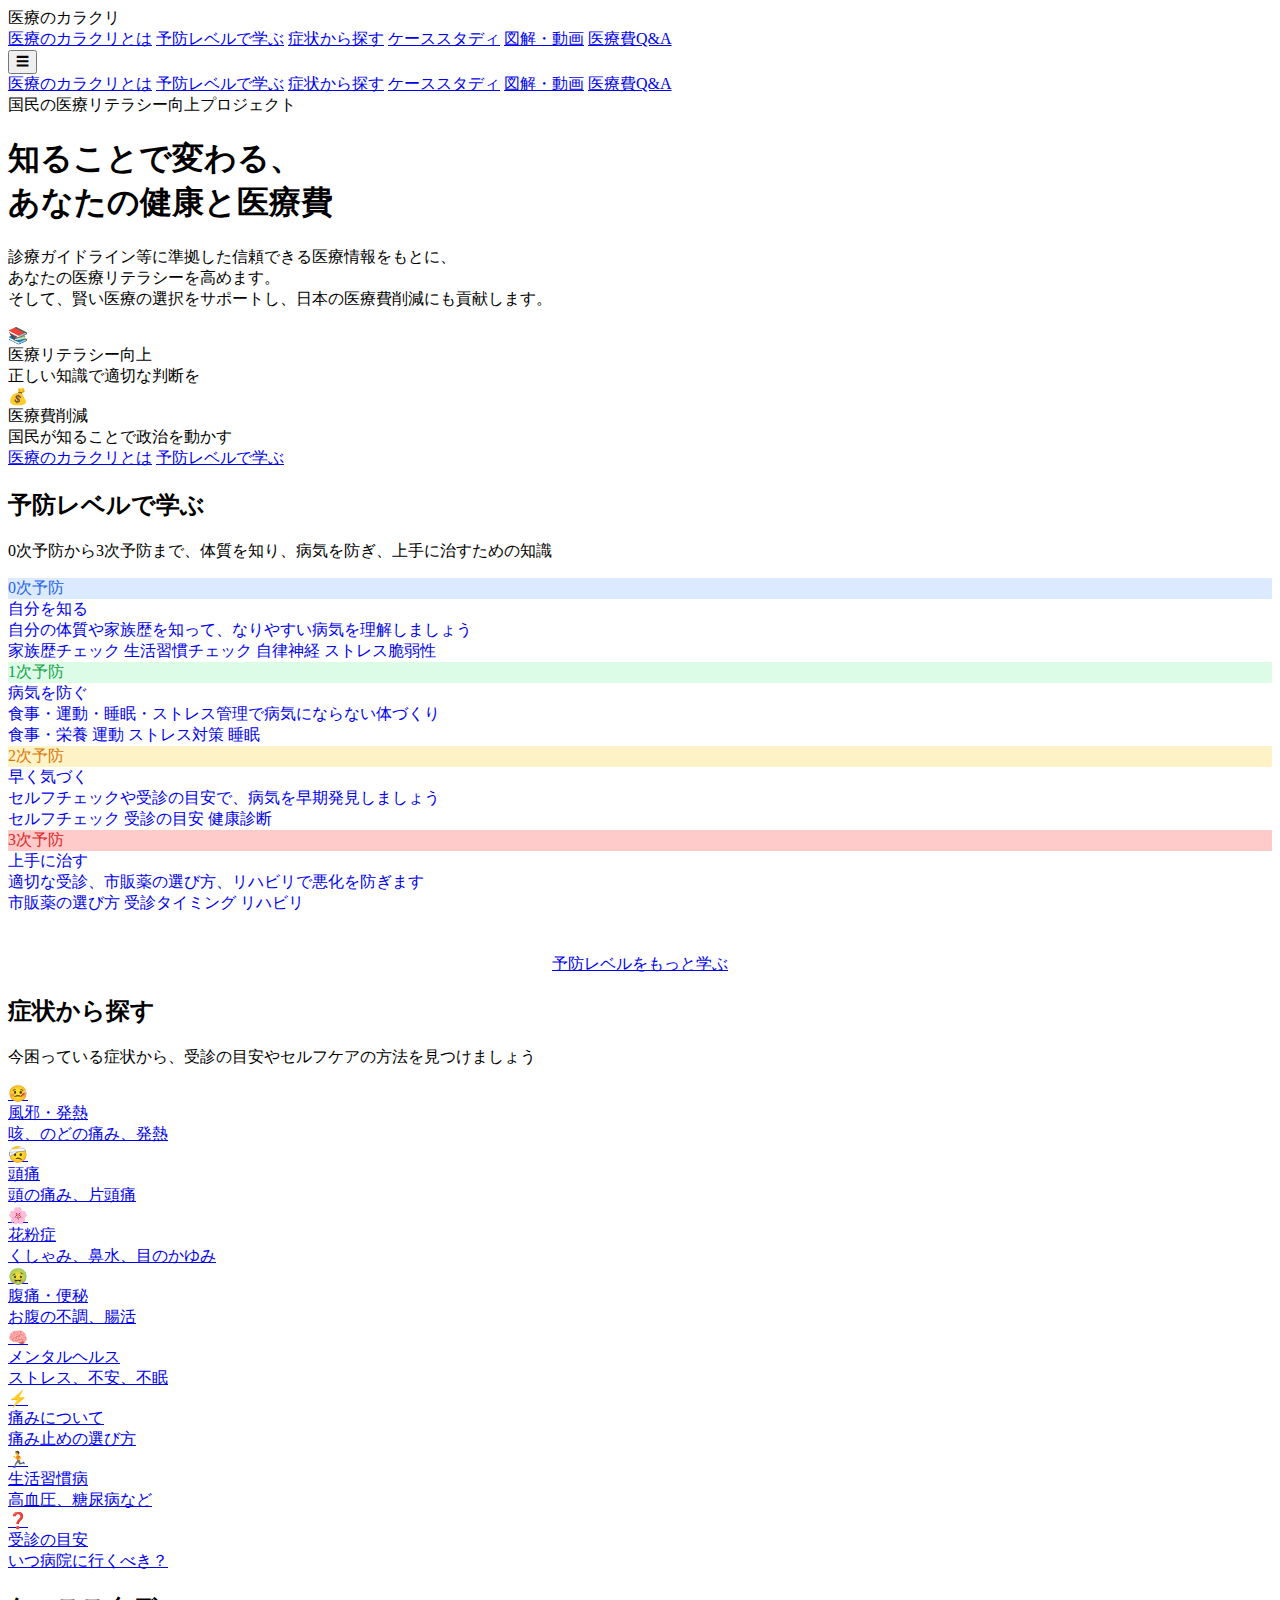
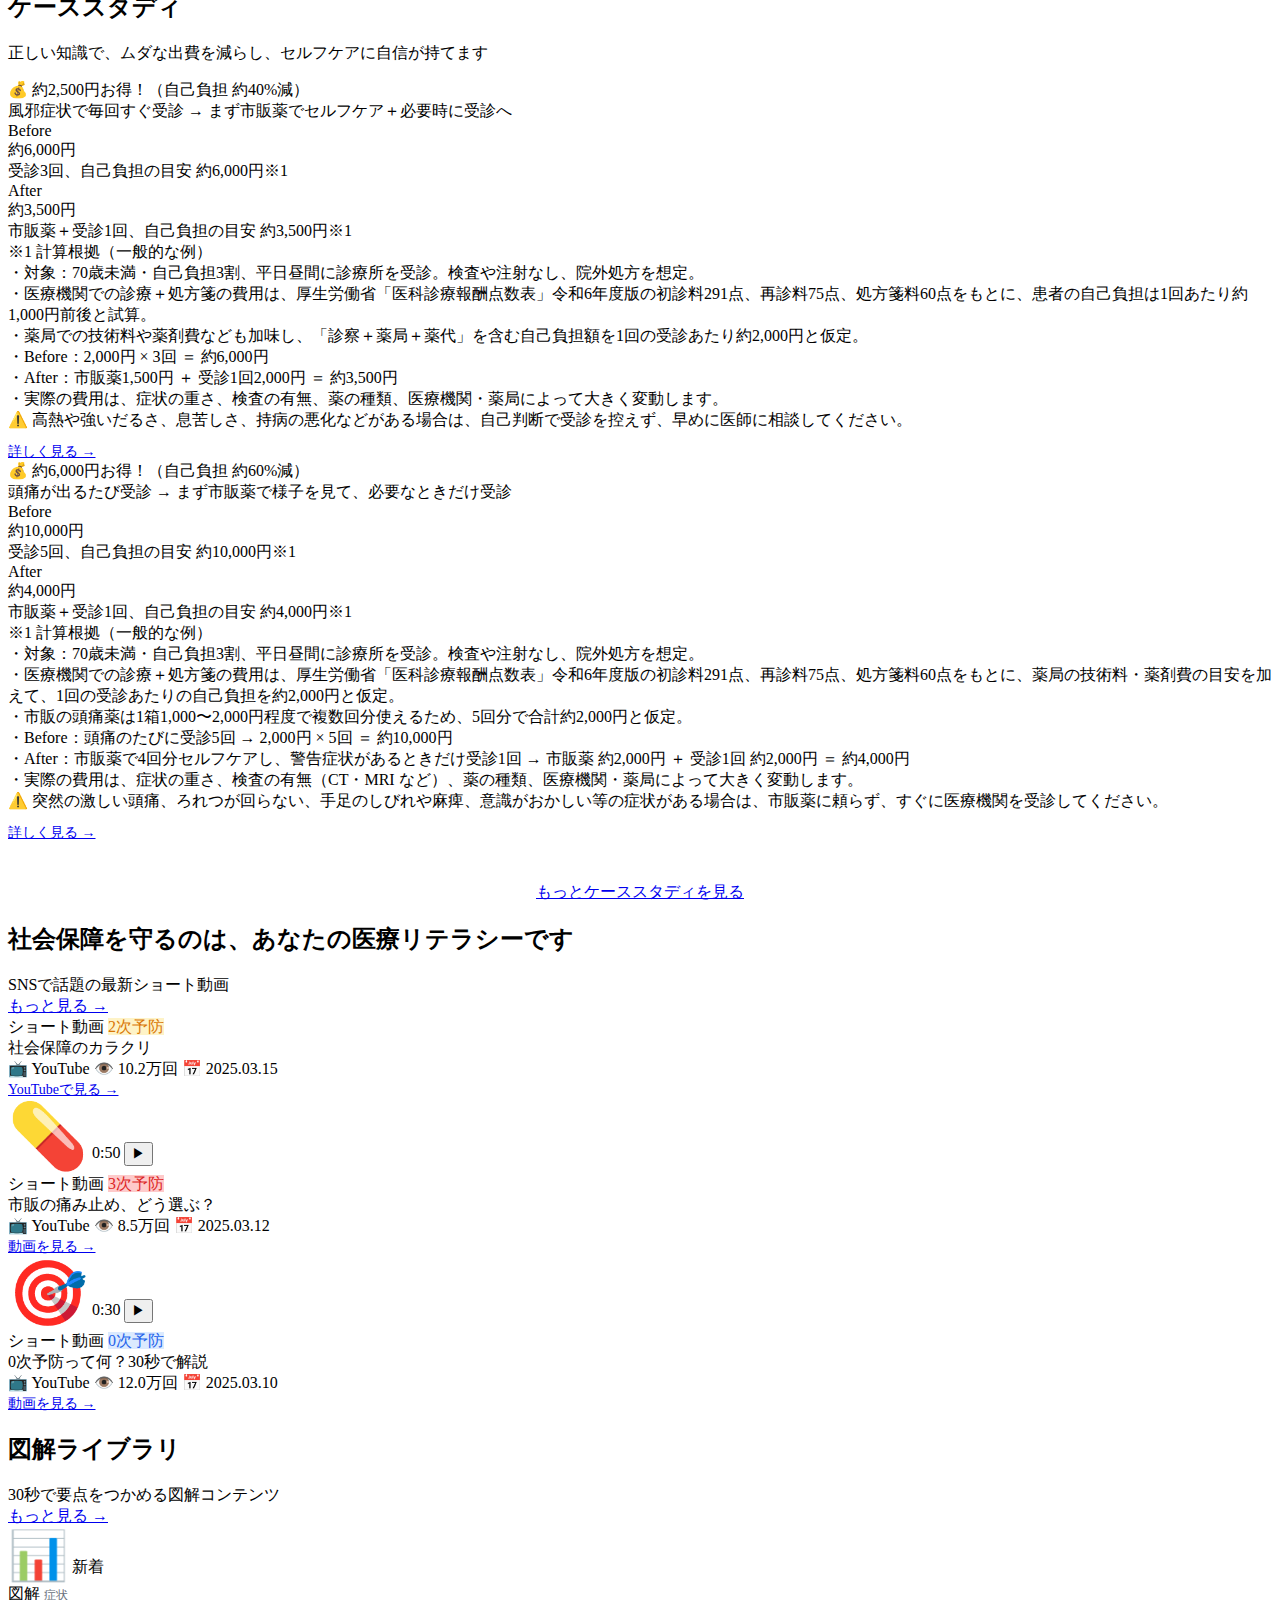
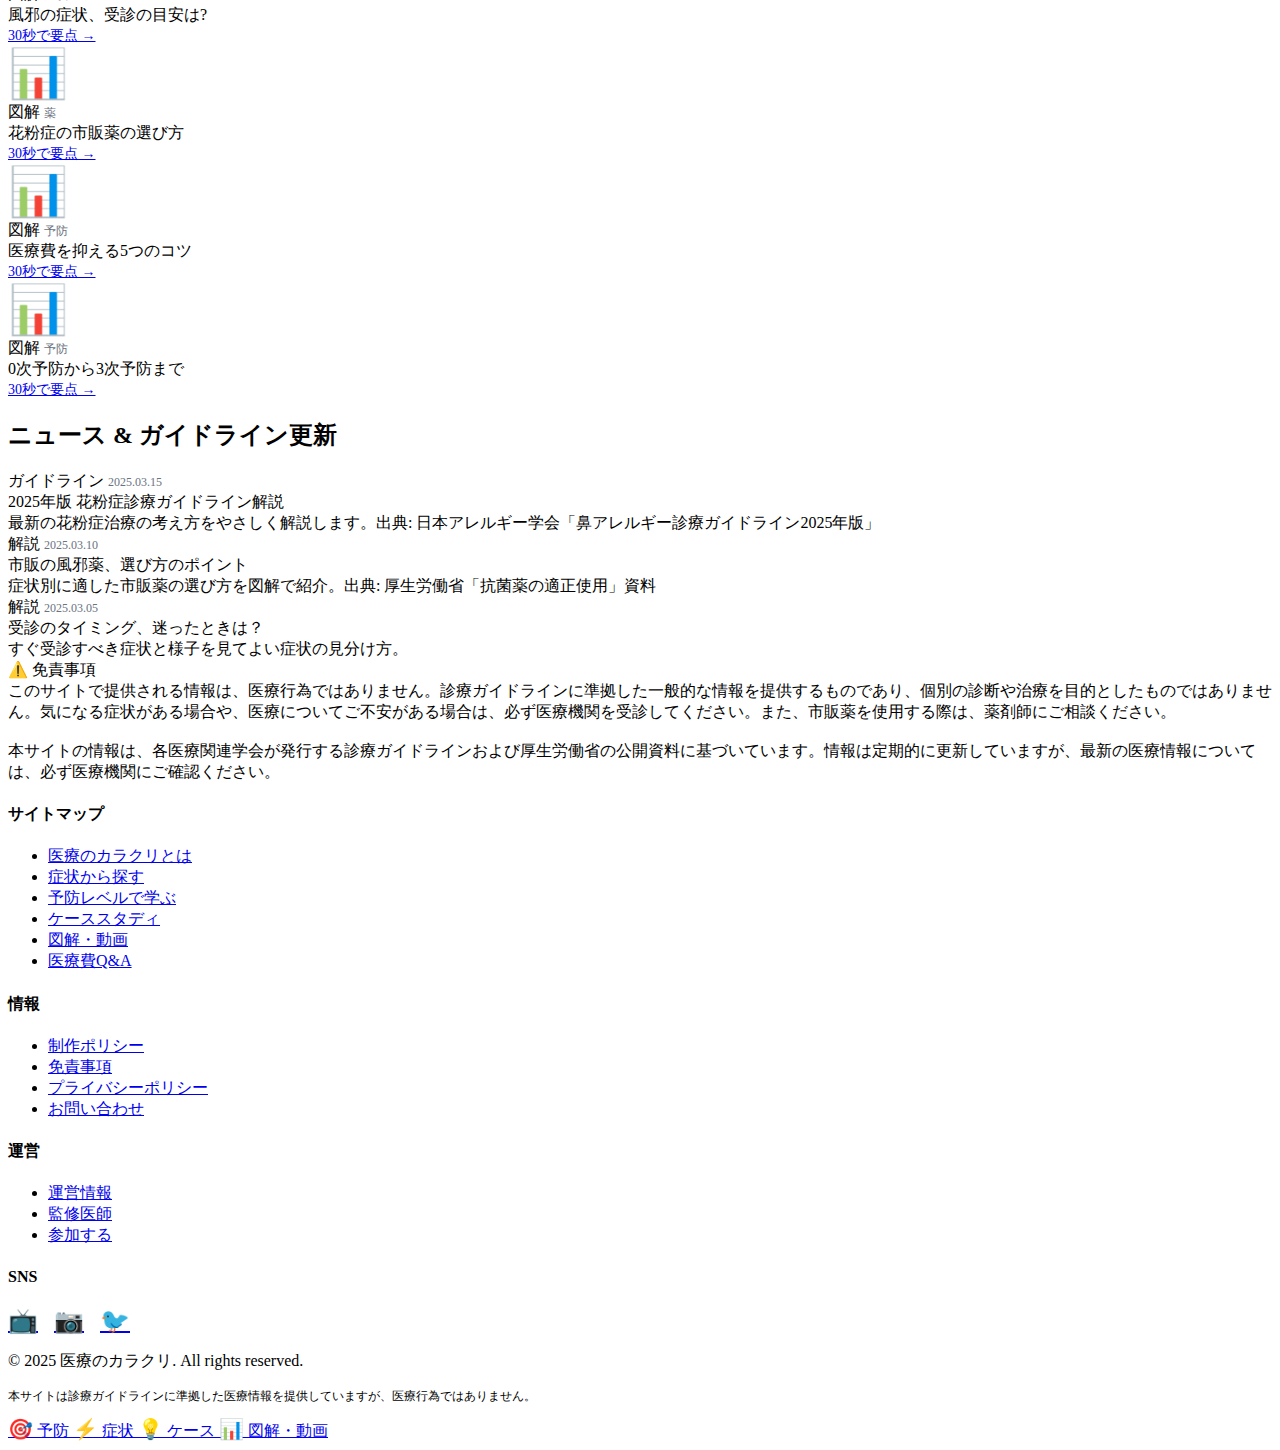
<file: index.html>
<!DOCTYPE html>
<html lang="ja">
<head>
    <meta charset="UTF-8">
    <meta name="viewport" content="width=device-width, initial-scale=1.0">
    <base href="https://medical-banksy.miakiss.com/">
    <title>医療のカラクリ：国民の医療リテラシー向上と医療費削減を目指して</title>
    <meta name="description" content="診療ガイドライン準拠の信頼できる医療情報で、あなたの医療リテラシーを高め、適切な受診判断と医療費削減をサポートします。0次予防から3次予防まで、セルフケアを中心とした健康管理を学びましょう。">
    <link rel="stylesheet" href="css/style.css">
</head>
<body>
    <!-- Header -->
    <header>
        <div class="header-container">
            <div class="logo"><a href="/" style="text-decoration: none; color: inherit;">医療のカラクリ</a></div>
            
            <nav id="desktopNav">
                <a href="/about.html">医療のカラクリとは</a>
                <a href="/prevention/">予防レベルで学ぶ</a>
                <a href="/symptoms/">症状から探す</a>
                <a href="/cases/">ケーススタディ</a>
                <a href="/library/">図解・動画</a>
                <a href="/faq.html">医療費Q&A</a>
            </nav>

            <button class="mobile-menu-btn" onclick="toggleMobileMenu()">☰</button>
        </div>

        <div class="mobile-menu" id="mobileMenu">
            <a href="/about.html">医療のカラクリとは</a>
            <a href="/prevention/">予防レベルで学ぶ</a>
            <a href="/symptoms/">症状から探す</a>
            <a href="/cases/">ケーススタディ</a>
            <a href="/library/">図解・動画</a>
            <a href="/faq.html">医療費Q&A</a>
        </div>
    </header>

    <!-- Hero -->
    <section class="hero">
        <div class="hero-container">
            <div class="hero-badge">国民の医療リテラシー向上プロジェクト</div>
            <h1>知ることで変わる、<br>あなたの健康と医療費</h1>
            <p class="hero-subtitle">診療ガイドライン等に準拠した信頼できる医療情報をもとに、<br>あなたの医療リテラシーを高めます。<br>そして、賢い医療の選択をサポートし、日本の医療費削減にも貢献します。</p>
            
            <div class="hero-pillars">
                <div class="pillar-card">
                    <div class="pillar-icon">📚</div>
                    <div class="pillar-title">医療リテラシー向上</div>
                    <div class="pillar-desc">正しい知識で適切な判断を</div>
                </div>
                <div class="pillar-card">
                    <div class="pillar-icon">💰</div>
                    <div class="pillar-title">医療費削減</div>
                    <div class="pillar-desc">国民が知ることで政治を動かす</div>
                </div>
            </div>

            <div class="hero-buttons">
                <a href="/about.html" class="btn-primary">医療のカラクリとは</a>
                <a href="/prevention/" class="btn-secondary">予防レベルで学ぶ</a>
            </div>
        </div>
    </section>

    <!-- Prevention Levels -->
    <section style="background: white;">
        <div class="container">
            <h2>予防レベルで学ぶ</h2>
            <p class="section-subtitle">0次予防から3次予防まで、体質を知り、病気を防ぎ、上手に治すための知識</p>
            
            <div class="prevention-grid">
                <a href="/prevention/level-0.html" class="prevention-card" style="text-decoration: none;">
                    <div class="prevention-level" style="background: #dbeafe; color: #2563eb;">0次予防</div>
                    <div class="prevention-title">自分を知る</div>
                    <div class="prevention-desc">自分の体質や家族歴を知って、なりやすい病気を理解しましょう</div>
                    <div class="prevention-topics">
                        <span class="topic-tag">家族歴チェック</span>
                        <span class="topic-tag">生活習慣チェック</span>
                        <span class="topic-tag">自律神経</span>
                        <span class="topic-tag">ストレス脆弱性</span>
                    </div>
                </a>

                <a href="/prevention/level-1.html" class="prevention-card" style="text-decoration: none;">
                    <div class="prevention-level" style="background: #dcfce7; color: #16a34a;">1次予防</div>
                    <div class="prevention-title">病気を防ぐ</div>
                    <div class="prevention-desc">食事・運動・睡眠・ストレス管理で病気にならない体づくり</div>
                    <div class="prevention-topics">
                        <span class="topic-tag">食事・栄養</span>
                        <span class="topic-tag">運動</span>
                        <span class="topic-tag">ストレス対策</span>
                        <span class="topic-tag">睡眠</span>
                    </div>
                </a>

                <a href="/prevention/level-2.html" class="prevention-card" style="text-decoration: none;">
                    <div class="prevention-level" style="background: #fef3c7; color: #d97706;">2次予防</div>
                    <div class="prevention-title">早く気づく</div>
                    <div class="prevention-desc">セルフチェックや受診の目安で、病気を早期発見しましょう</div>
                    <div class="prevention-topics">
                        <span class="topic-tag">セルフチェック</span>
                        <span class="topic-tag">受診の目安</span>
                        <span class="topic-tag">健康診断</span>
                    </div>
                </a>

                <a href="/prevention/level-3.html" class="prevention-card" style="text-decoration: none;">
                    <div class="prevention-level" style="background: #fecaca; color: #dc2626;">3次予防</div>
                    <div class="prevention-title">上手に治す</div>
                    <div class="prevention-desc">適切な受診、市販薬の選び方、リハビリで悪化を防ぎます</div>
                    <div class="prevention-topics">
                        <span class="topic-tag">市販薬の選び方</span>
                        <span class="topic-tag">受診タイミング</span>
                        <span class="topic-tag">リハビリ</span>
                    </div>
                </a>
            </div>

            <div style="text-align: center; margin-top: 40px;">
                <a href="/prevention/" class="btn-primary">予防レベルをもっと学ぶ</a>
            </div>
        </div>
    </section>

    <!-- Symptom Navigation -->
    <section>
        <div class="container">
            <h2>症状から探す</h2>
            <p class="section-subtitle">今困っている症状から、受診の目安やセルフケアの方法を見つけましょう</p>
            
            <div class="symptom-nav">
                <a href="/symptoms/cold.html" class="symptom-button">
                    <div class="symptom-button-icon">🤒</div>
                    <div class="symptom-button-title">風邪・発熱</div>
                    <div class="symptom-button-desc">咳、のどの痛み、発熱</div>
                </a>

                <a href="/symptoms/headache.html" class="symptom-button">
                    <div class="symptom-button-icon">🤕</div>
                    <div class="symptom-button-title">頭痛</div>
                    <div class="symptom-button-desc">頭の痛み、片頭痛</div>
                </a>

                <a href="/symptoms/allergy.html" class="symptom-button">
                    <div class="symptom-button-icon">🌸</div>
                    <div class="symptom-button-title">花粉症</div>
                    <div class="symptom-button-desc">くしゃみ、鼻水、目のかゆみ</div>
                </a>

                <a href="/symptoms/stomach.html" class="symptom-button">
                    <div class="symptom-button-icon">🤢</div>
                    <div class="symptom-button-title">腹痛・便秘</div>
                    <div class="symptom-button-desc">お腹の不調、腸活</div>
                </a>

                <a href="/symptoms/mental.html" class="symptom-button">
                    <div class="symptom-button-icon">🧠</div>
                    <div class="symptom-button-title">メンタルヘルス</div>
                    <div class="symptom-button-desc">ストレス、不安、不眠</div>
                </a>

                <a href="/symptoms/pain.html" class="symptom-button">
                    <div class="symptom-button-icon">⚡</div>
                    <div class="symptom-button-title">痛みについて</div>
                    <div class="symptom-button-desc">痛み止めの選び方</div>
                </a>

                <a href="/symptoms/lifestyle.html" class="symptom-button">
                    <div class="symptom-button-icon">🏃</div>
                    <div class="symptom-button-title">生活習慣病</div>
                    <div class="symptom-button-desc">高血圧、糖尿病など</div>
                </a>

                <a href="/symptoms/" class="symptom-button">
                    <div class="symptom-button-icon">❓</div>
                    <div class="symptom-button-title">受診の目安</div>
                    <div class="symptom-button-desc">いつ病院に行くべき？</div>
                </a>
            </div>
        </div>
    </section>

    <!-- Case Studies -->
    <section style="background: white;">
        <div class="container">
            <h2>ケーススタディ</h2>
            <p class="section-subtitle">正しい知識で、ムダな出費を減らし、セルフケアに自信が持てます</p>
            
            <div class="case-grid">
                <!-- 風邪カード -->
                <div class="case-card">
                    <div class="savings-badge">💰 約2,500円お得！（自己負担 約40%減）</div>
                    <div class="case-title">風邪症状で毎回すぐ受診 → まず市販薬でセルフケア＋必要時に受診へ</div>
                    
                    <!-- 棒グラフ -->
                    <div class="case-bar-chart">
                        <div class="case-bar">
                            <span class="case-bar-label">Before</span>
                            <div class="case-bar-track">
                                <div class="case-bar-fill before" style="width: 100%;">約6,000円</div>
                            </div>
                        </div>
                        <div class="case-bar-desc">受診3回、自己負担の目安 約6,000円※1</div>
                        <div class="case-bar">
                            <span class="case-bar-label">After</span>
                            <div class="case-bar-track">
                                <div class="case-bar-fill after" style="width: 58%;">約3,500円</div>
                            </div>
                        </div>
                        <div class="case-bar-desc">市販薬＋受診1回、自己負担の目安 約3,500円※1</div>
                    </div>
                    <div class="case-note">
                        <div class="case-note-title">※1 計算根拠（一般的な例）</div>
                        ・対象：70歳未満・自己負担3割、平日昼間に診療所を受診。検査や注射なし、院外処方を想定。<br>
                        ・医療機関での診療＋処方箋の費用は、厚生労働省「医科診療報酬点数表」令和6年度版の初診料291点、再診料75点、処方箋料60点をもとに、患者の自己負担は1回あたり約1,000円前後と試算。<br>
                        ・薬局での技術料や薬剤費なども加味し、「診察＋薬局＋薬代」を含む自己負担額を1回の受診あたり約2,000円と仮定。<br>
                        ・Before：2,000円 × 3回 ＝ 約6,000円<br>
                        ・After：市販薬1,500円 ＋ 受診1回2,000円 ＝ 約3,500円<br>
                        ・実際の費用は、症状の重さ、検査の有無、薬の種類、医療機関・薬局によって大きく変動します。
                    </div>
                    <div class="case-note-warning">
                        ⚠️ 高熱や強いだるさ、息苦しさ、持病の悪化などがある場合は、自己判断で受診を控えず、早めに医師に相談してください。
                    </div>
                    <a href="/cases/case-001.html" class="btn-text" style="font-size: 14px; margin-top: 12px; display: inline-block;">詳しく見る →</a>
                </div>

                <!-- 頭痛カード -->
                <div class="case-card">
                    <div class="savings-badge">💰 約6,000円お得！（自己負担 約60%減）</div>
                    <div class="case-title">頭痛が出るたび受診 → まず市販薬で様子を見て、必要なときだけ受診</div>
                    
                    <!-- 棒グラフ -->
                    <div class="case-bar-chart">
                        <div class="case-bar">
                            <span class="case-bar-label">Before</span>
                            <div class="case-bar-track">
                                <div class="case-bar-fill before" style="width: 100%;">約10,000円</div>
                            </div>
                        </div>
                        <div class="case-bar-desc">受診5回、自己負担の目安 約10,000円※1</div>
                        <div class="case-bar">
                            <span class="case-bar-label">After</span>
                            <div class="case-bar-track">
                                <div class="case-bar-fill after" style="width: 40%;">約4,000円</div>
                            </div>
                        </div>
                        <div class="case-bar-desc">市販薬＋受診1回、自己負担の目安 約4,000円※1</div>
                    </div>
                    <div class="case-note">
                        <div class="case-note-title">※1 計算根拠（一般的な例）</div>
                        ・対象：70歳未満・自己負担3割、平日昼間に診療所を受診。検査や注射なし、院外処方を想定。<br>
                        ・医療機関での診療＋処方箋の費用は、厚生労働省「医科診療報酬点数表」令和6年度版の初診料291点、再診料75点、処方箋料60点をもとに、薬局の技術料・薬剤費の目安を加えて、1回の受診あたりの自己負担を約2,000円と仮定。<br>
                        ・市販の頭痛薬は1箱1,000〜2,000円程度で複数回分使えるため、5回分で合計約2,000円と仮定。<br>
                        ・Before：頭痛のたびに受診5回 → 2,000円 × 5回 ＝ 約10,000円<br>
                        ・After：市販薬で4回分セルフケアし、警告症状があるときだけ受診1回 → 市販薬 約2,000円 ＋ 受診1回 約2,000円 ＝ 約4,000円<br>
                        ・実際の費用は、症状の重さ、検査の有無（CT・MRI など）、薬の種類、医療機関・薬局によって大きく変動します。
                    </div>
                    <div class="case-note-warning">
                        ⚠️ 突然の激しい頭痛、ろれつが回らない、手足のしびれや麻痺、意識がおかしい等の症状がある場合は、市販薬に頼らず、すぐに医療機関を受診してください。
                    </div>
                    <a href="/cases/case-002.html" class="btn-text" style="font-size: 14px; margin-top: 12px; display: inline-block;">詳しく見る →</a>
                </div>
            </div>

            <div style="text-align: center; margin-top: 40px;">
                <a href="/cases/" class="btn-primary">もっとケーススタディを見る</a>
            </div>
        </div>
    </section>

    <!-- Videos -->
    <section>
        <div class="container">
            <div class="section-header">
                <div>
                    <h2>社会保障を守るのは、あなたの医療リテラシーです</h2>
                    <p class="section-subtitle" style="margin-bottom: 0;">SNSで話題の最新ショート動画</p>
                </div>
                <a href="/library/videos.html" class="btn-text">もっと見る →</a>
            </div>

            <div class="video-grid">
                <div class="video-card">
                    <div class="video-thumbnail">
                        <iframe width="100%" height="100%" src="https://www.youtube.com/embed/ZCQ3AWIBqfM?si=Ev_-HAxu27f9V5XH" title="YouTube video player" frameborder="0" allow="accelerometer; autoplay; clipboard-write; encrypted-media; gyroscope; picture-in-picture; web-share" referrerpolicy="strict-origin-when-cross-origin" allowfullscreen style="position: absolute; top: 0; left: 0; width: 100%; height: 100%;"></iframe>
                    </div>
                    <div class="video-content">
                        <div class="video-badges">
                            <span class="badge">ショート動画</span>
                            <span class="badge-level" style="background: #fef3c7; color: #d97706;">2次予防</span>
                        </div>
                        <div class="video-title">社会保障のカラクリ</div>
                        <div class="video-meta">
                            <span>📺 YouTube</span>
                            <span>👁️ 10.2万回</span>
                            <span>📅 2025.03.15</span>
                        </div>
                        <a href="https://www.youtube.com/watch?v=ZCQ3AWIBqfM" target="_blank" class="btn-text" style="font-size: 14px;">YouTubeで見る →</a>
                    </div>
                </div>

                <div class="video-card">
                    <div class="video-thumbnail">
                        <span style="font-size: 64px; color: white;">💊</span>
                        <span class="video-duration">0:50</span>
                        <button class="play-button">▶</button>
                    </div>
                    <div class="video-content">
                        <div class="video-badges">
                            <span class="badge">ショート動画</span>
                            <span class="badge-level" style="background: #fecaca; color: #dc2626;">3次予防</span>
                        </div>
                        <div class="video-title">市販の痛み止め、どう選ぶ？</div>
                        <div class="video-meta">
                            <span>📺 YouTube</span>
                            <span>👁️ 8.5万回</span>
                            <span>📅 2025.03.12</span>
                        </div>
                        <a href="#" class="btn-text" style="font-size: 14px;">動画を見る →</a>
                    </div>
                </div>

                <div class="video-card">
                    <div class="video-thumbnail">
                        <span style="font-size: 64px; color: white;">🎯</span>
                        <span class="video-duration">0:30</span>
                        <button class="play-button">▶</button>
                    </div>
                    <div class="video-content">
                        <div class="video-badges">
                            <span class="badge">ショート動画</span>
                            <span class="badge-level" style="background: #dbeafe; color: #2563eb;">0次予防</span>
                        </div>
                        <div class="video-title">0次予防って何？30秒で解説</div>
                        <div class="video-meta">
                            <span>📺 YouTube</span>
                            <span>👁️ 12.0万回</span>
                            <span>📅 2025.03.10</span>
                        </div>
                        <a href="#" class="btn-text" style="font-size: 14px;">動画を見る →</a>
                    </div>
                </div>
            </div>
        </div>
    </section>

    <!-- Library -->
    <section style="background: white;">
        <div class="container">
            <div class="section-header">
                <div>
                    <h2>図解ライブラリ</h2>
                    <p class="section-subtitle" style="margin-bottom: 0;">30秒で要点をつかめる図解コンテンツ</p>
                </div>
                <a href="/library/" class="btn-text">もっと見る →</a>
            </div>

            <div class="card-grid">
                <div class="card">
                    <div class="card-image">
                        <span style="font-size: 48px;">📊</span>
                        <span class="card-badge">新着</span>
                    </div>
                    <div class="card-content">
                        <div class="card-labels">
                            <span class="badge">図解</span>
                            <span style="font-size: 12px; color: #6b7280;">症状</span>
                        </div>
                        <div class="card-title">風邪の症状、受診の目安は?</div>
                        <a href="#" class="btn-text" style="font-size: 14px;">30秒で要点 →</a>
                    </div>
                </div>

                <div class="card">
                    <div class="card-image">
                        <span style="font-size: 48px;">📊</span>
                    </div>
                    <div class="card-content">
                        <div class="card-labels">
                            <span class="badge">図解</span>
                            <span style="font-size: 12px; color: #6b7280;">薬</span>
                        </div>
                        <div class="card-title">花粉症の市販薬の選び方</div>
                        <a href="#" class="btn-text" style="font-size: 14px;">30秒で要点 →</a>
                    </div>
                </div>

                <div class="card">
                    <div class="card-image">
                        <span style="font-size: 48px;">📊</span>
                    </div>
                    <div class="card-content">
                        <div class="card-labels">
                            <span class="badge">図解</span>
                            <span style="font-size: 12px; color: #6b7280;">予防</span>
                        </div>
                        <div class="card-title">医療費を抑える5つのコツ</div>
                        <a href="#" class="btn-text" style="font-size: 14px;">30秒で要点 →</a>
                    </div>
                </div>

                <div class="card">
                    <div class="card-image">
                        <span style="font-size: 48px;">📊</span>
                    </div>
                    <div class="card-content">
                        <div class="card-labels">
                            <span class="badge">図解</span>
                            <span style="font-size: 12px; color: #6b7280;">予防</span>
                        </div>
                        <div class="card-title">0次予防から3次予防まで</div>
                        <a href="#" class="btn-text" style="font-size: 14px;">30秒で要点 →</a>
                    </div>
                </div>
            </div>
        </div>
    </section>

    <!-- News -->
    <section>
        <div class="container">
            <h2>ニュース & ガイドライン更新</h2>
            
            <div class="news-list">
                <div class="news-item">
                    <div class="news-header">
                        <span class="badge">ガイドライン</span>
                        <span style="font-size: 12px; color: #6b7280;">2025.03.15</span>
                    </div>
                    <div class="news-title">2025年版 花粉症診療ガイドライン解説</div>
                    <div class="news-summary">最新の花粉症治療の考え方をやさしく解説します。出典: 日本アレルギー学会「鼻アレルギー診療ガイドライン2025年版」</div>
                </div>

                <div class="news-item">
                    <div class="news-header">
                        <span class="badge">解説</span>
                        <span style="font-size: 12px; color: #6b7280;">2025.03.10</span>
                    </div>
                    <div class="news-title">市販の風邪薬、選び方のポイント</div>
                    <div class="news-summary">症状別に適した市販薬の選び方を図解で紹介。出典: 厚生労働省「抗菌薬の適正使用」資料</div>
                </div>

                <div class="news-item">
                    <div class="news-header">
                        <span class="badge">解説</span>
                        <span style="font-size: 12px; color: #6b7280;">2025.03.05</span>
                    </div>
                    <div class="news-title">受診のタイミング、迷ったときは？</div>
                    <div class="news-summary">すぐ受診すべき症状と様子を見てよい症状の見分け方。</div>
                </div>
            </div>
        </div>
    </section>

    <!-- Disclaimer -->
    <section style="background: white;">
        <div class="container">
            <div class="disclaimer">
                <div class="disclaimer-title">⚠️ 免責事項</div>
                <div class="disclaimer-text">
                    このサイトで提供される情報は、医療行為ではありません。診療ガイドラインに準拠した一般的な情報を提供するものであり、個別の診断や治療を目的としたものではありません。気になる症状がある場合や、医療についてご不安がある場合は、必ず医療機関を受診してください。また、市販薬を使用する際は、薬剤師にご相談ください。<br><br>
                    本サイトの情報は、各医療関連学会が発行する診療ガイドラインおよび厚生労働省の公開資料に基づいています。情報は定期的に更新していますが、最新の医療情報については、必ず医療機関にご確認ください。
                </div>
            </div>
        </div>
    </section>

    <!-- Footer -->
    <footer>
        <div class="container">
            <div class="footer-grid">
                <div class="footer-column">
                    <h4>サイトマップ</h4>
                    <ul>
                        <li><a href="/about.html">医療のカラクリとは</a></li>
                        <li><a href="/symptoms/">症状から探す</a></li>
                        <li><a href="/prevention/">予防レベルで学ぶ</a></li>
                        <li><a href="/cases/">ケーススタディ</a></li>
                        <li><a href="/library/">図解・動画</a></li>
                        <li><a href="/faq.html">医療費Q&A</a></li>
                    </ul>
                </div>

                <div class="footer-column">
                    <h4>情報</h4>
                    <ul>
                        <li><a href="#">制作ポリシー</a></li>
                        <li><a href="#">免責事項</a></li>
                        <li><a href="#">プライバシーポリシー</a></li>
                        <li><a href="#">お問い合わせ</a></li>
                    </ul>
                </div>

                <div class="footer-column">
                    <h4>運営</h4>
                    <ul>
                        <li><a href="#">運営情報</a></li>
                        <li><a href="#">監修医師</a></li>
                        <li><a href="#">参加する</a></li>
                    </ul>
                </div>

                <div class="footer-column">
                    <h4>SNS</h4>
                    <div style="display: flex; gap: 16px; margin-top: 8px;">
                        <a href="#" style="font-size: 24px;">📺</a>
                        <a href="#" style="font-size: 24px;">📷</a>
                        <a href="#" style="font-size: 24px;">🐦</a>
                    </div>
                </div>
            </div>

            <div class="footer-bottom">
                <p>&copy; 2025 医療のカラクリ. All rights reserved.</p>
                <p style="margin-top: 8px; font-size: 12px;">本サイトは診療ガイドラインに準拠した医療情報を提供していますが、医療行為ではありません。</p>
            </div>
        </div>
    </footer>

    <!-- Mobile Bottom Bar -->
    <div class="mobile-bottom-bar">
        <div class="mobile-bottom-bar-grid">
            <a href="/prevention/" class="mobile-bottom-btn">
                <span style="font-size: 20px;">🎯</span>
                <span>予防</span>
            </a>
            <a href="/symptoms/" class="mobile-bottom-btn">
                <span style="font-size: 20px;">⚡</span>
                <span>症状</span>
            </a>
            <a href="/cases/" class="mobile-bottom-btn">
                <span style="font-size: 20px;">💡</span>
                <span>ケース</span>
            </a>
            <a href="/library/" class="mobile-bottom-btn">
                <span style="font-size: 20px;">📊</span>
                <span>図解・動画</span>
            </a>
        </div>
    </div>

    <script src="js/main.js"></script>
</body>
</html>
</file>
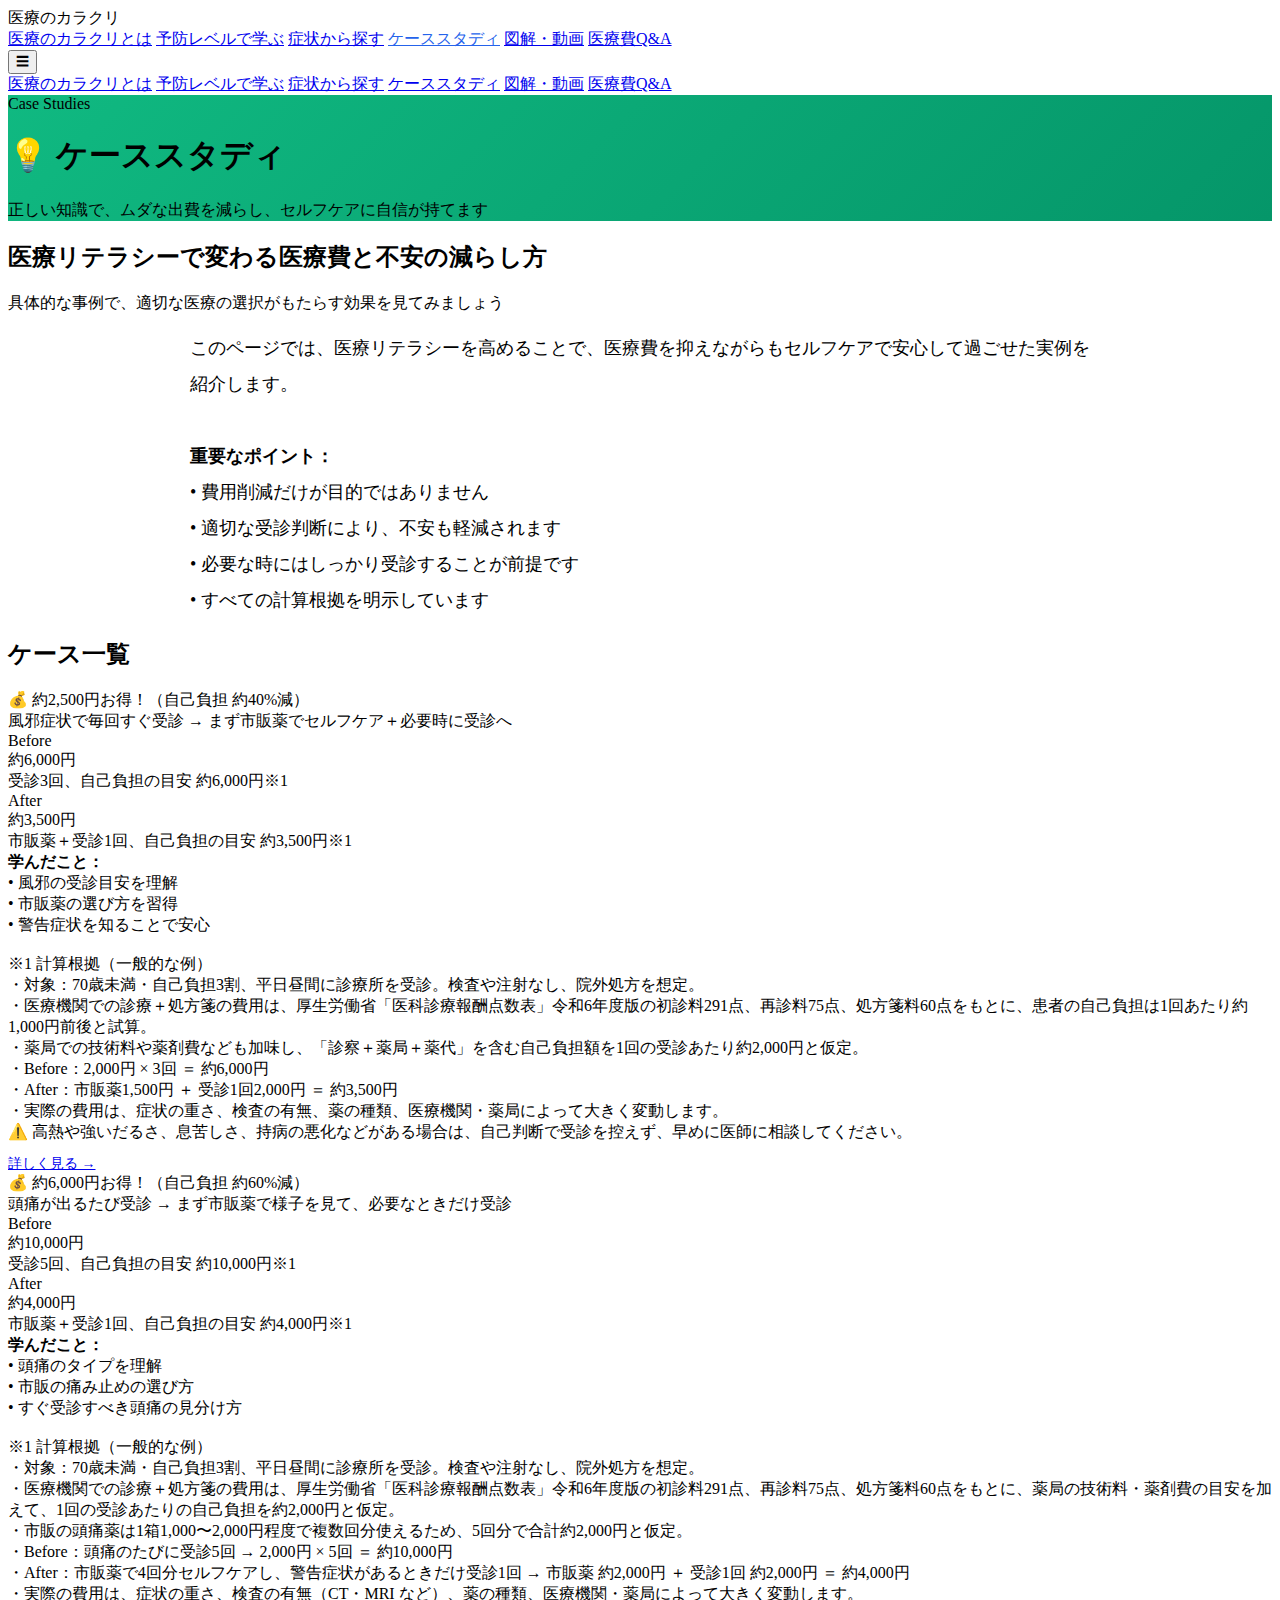
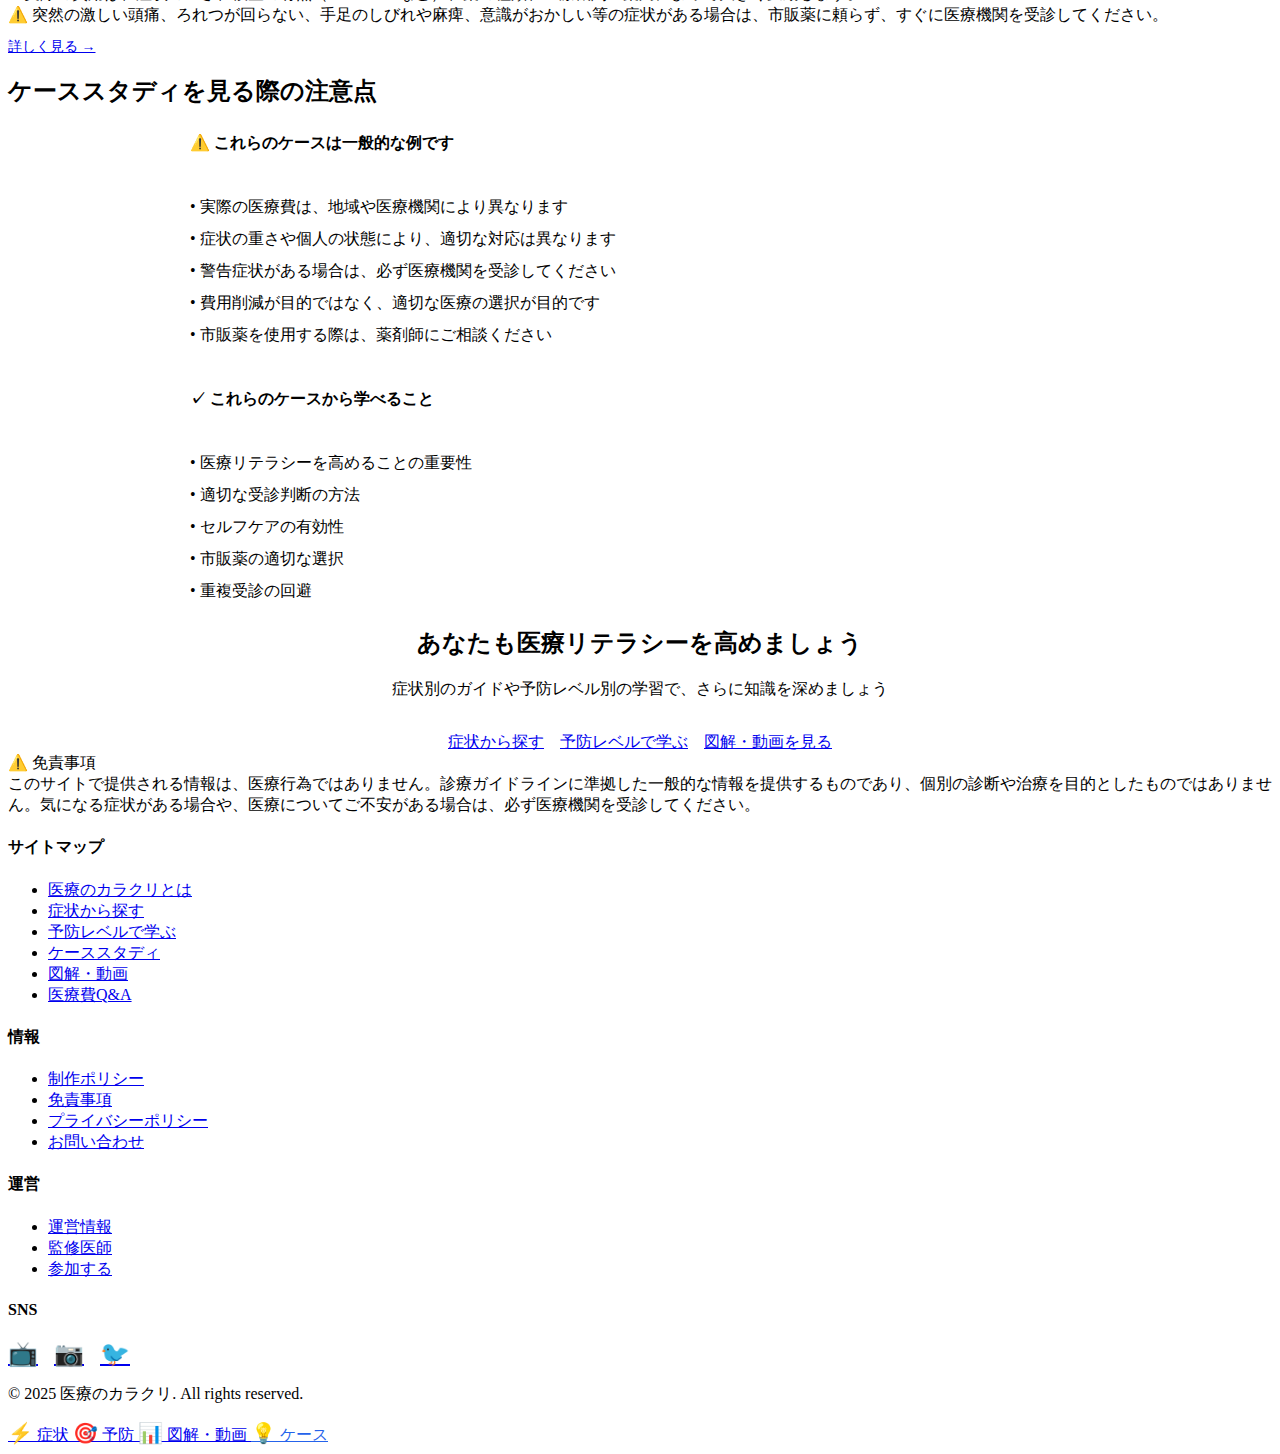
<file: cases/index.html>
<!DOCTYPE html>
<html lang="ja">
<head>
    <meta charset="UTF-8">
    <meta name="viewport" content="width=device-width, initial-scale=1.0">
    <base href="https://medical-banksy.miakiss.com/">
    <title>ケーススタディ | 医療のカラクリ</title>
    <meta name="description" content="正しい医療知識で医療費を抑えつつ、セルフケアで安心して過ごせた実例を紹介。具体的な費用の計算根拠も掲載しています。">
    <link rel="stylesheet" href="/css/style.css">
</head>
<body>
    <!-- Header -->
    <header>
        <div class="header-container">
            <div class="logo"><a href="/" style="text-decoration: none; color: inherit;">医療のカラクリ</a></div>
            
            <nav id="desktopNav">
                <a href="/about.html">医療のカラクリとは</a>
                <a href="/prevention/">予防レベルで学ぶ</a>
                <a href="/symptoms/">症状から探す</a>
                <a href="/cases/" style="color: #2563eb;">ケーススタディ</a>
                <a href="/library/">図解・動画</a>
                <a href="/faq.html">医療費Q&A</a>
            </nav>

            <button class="mobile-menu-btn" onclick="toggleMobileMenu()">☰</button>
        </div>

        <div class="mobile-menu" id="mobileMenu">
            <a href="/about.html">医療のカラクリとは</a>
            <a href="/prevention/">予防レベルで学ぶ</a>
            <a href="/symptoms/">症状から探す</a>
            <a href="/cases/">ケーススタディ</a>
            <a href="/library/">図解・動画</a>
            <a href="/faq.html">医療費Q&A</a>
        </div>
    </header>

    <!-- Hero -->
    <section class="hero" style="background: linear-gradient(135deg, #10b981 0%, #059669 100%);">
        <div class="hero-container">
            <div class="hero-badge">Case Studies</div>
            <h1>💡 ケーススタディ</h1>
            <p class="hero-subtitle">正しい知識で、ムダな出費を減らし、セルフケアに自信が持てます</p>
        </div>
    </section>

    <!-- Introduction -->
    <section style="background: white;">
        <div class="container">
            <h2>医療リテラシーで変わる医療費と不安の減らし方</h2>
            <p class="section-subtitle">具体的な事例で、適切な医療の選択がもたらす効果を見てみましょう</p>
            
            <div class="prevention-card" style="max-width: 900px; margin: 0 auto;">
                <div class="prevention-desc" style="font-size: 18px; line-height: 2;">
                    このページでは、医療リテラシーを高めることで、医療費を抑えながらもセルフケアで安心して過ごせた実例を紹介します。<br><br>
                    
                    <strong>重要なポイント：</strong><br>
                    • 費用削減だけが目的ではありません<br>
                    • 適切な受診判断により、不安も軽減されます<br>
                    • 必要な時にはしっかり受診することが前提です<br>
                    • すべての計算根拠を明示しています
                </div>
            </div>
        </div>
    </section>

    <!-- Case Studies -->
    <section>
        <div class="container">
            <h2>ケース一覧</h2>
            
            <div class="case-grid">
                <!-- 風邪カード -->
                <div class="case-card">
                    <div class="savings-badge">💰 約2,500円お得！（自己負担 約40%減）</div>
                    <div class="case-title">風邪症状で毎回すぐ受診 → まず市販薬でセルフケア＋必要時に受診へ</div>
                    
                    <!-- 棒グラフ -->
                    <div class="case-bar-chart">
                        <div class="case-bar">
                            <span class="case-bar-label">Before</span>
                            <div class="case-bar-track">
                                <div class="case-bar-fill before" style="width: 100%;">約6,000円</div>
                            </div>
                        </div>
                        <div class="case-bar-desc">受診3回、自己負担の目安 約6,000円※1</div>
                        <div class="case-bar">
                            <span class="case-bar-label">After</span>
                            <div class="case-bar-track">
                                <div class="case-bar-fill after" style="width: 58%;">約3,500円</div>
                            </div>
                        </div>
                        <div class="case-bar-desc">市販薬＋受診1回、自己負担の目安 約3,500円※1</div>
                    </div>
                    <div class="case-note">
                        <strong>学んだこと：</strong><br>
                        • 風邪の受診目安を理解<br>
                        • 市販薬の選び方を習得<br>
                        • 警告症状を知ることで安心<br><br>
                        
                        <div class="case-note-title">※1 計算根拠（一般的な例）</div>
                        ・対象：70歳未満・自己負担3割、平日昼間に診療所を受診。検査や注射なし、院外処方を想定。<br>
                        ・医療機関での診療＋処方箋の費用は、厚生労働省「医科診療報酬点数表」令和6年度版の初診料291点、再診料75点、処方箋料60点をもとに、患者の自己負担は1回あたり約1,000円前後と試算。<br>
                        ・薬局での技術料や薬剤費なども加味し、「診察＋薬局＋薬代」を含む自己負担額を1回の受診あたり約2,000円と仮定。<br>
                        ・Before：2,000円 × 3回 ＝ 約6,000円<br>
                        ・After：市販薬1,500円 ＋ 受診1回2,000円 ＝ 約3,500円<br>
                        ・実際の費用は、症状の重さ、検査の有無、薬の種類、医療機関・薬局によって大きく変動します。
                    </div>
                    <div class="case-note-warning">
                        ⚠️ 高熱や強いだるさ、息苦しさ、持病の悪化などがある場合は、自己判断で受診を控えず、早めに医師に相談してください。
                    </div>
                    <a href="/cases/case-001.html" class="btn-text" style="font-size: 14px; margin-top: 12px; display: inline-block;">詳しく見る →</a>
                </div>

                <!-- 頭痛カード -->
                <div class="case-card">
                    <div class="savings-badge">💰 約6,000円お得！（自己負担 約60%減）</div>
                    <div class="case-title">頭痛が出るたび受診 → まず市販薬で様子を見て、必要なときだけ受診</div>
                    
                    <!-- 棒グラフ -->
                    <div class="case-bar-chart">
                        <div class="case-bar">
                            <span class="case-bar-label">Before</span>
                            <div class="case-bar-track">
                                <div class="case-bar-fill before" style="width: 100%;">約10,000円</div>
                            </div>
                        </div>
                        <div class="case-bar-desc">受診5回、自己負担の目安 約10,000円※1</div>
                        <div class="case-bar">
                            <span class="case-bar-label">After</span>
                            <div class="case-bar-track">
                                <div class="case-bar-fill after" style="width: 40%;">約4,000円</div>
                            </div>
                        </div>
                        <div class="case-bar-desc">市販薬＋受診1回、自己負担の目安 約4,000円※1</div>
                    </div>
                    <div class="case-note">
                        <strong>学んだこと：</strong><br>
                        • 頭痛のタイプを理解<br>
                        • 市販の痛み止めの選び方<br>
                        • すぐ受診すべき頭痛の見分け方<br><br>
                        
                        <div class="case-note-title">※1 計算根拠（一般的な例）</div>
                        ・対象：70歳未満・自己負担3割、平日昼間に診療所を受診。検査や注射なし、院外処方を想定。<br>
                        ・医療機関での診療＋処方箋の費用は、厚生労働省「医科診療報酬点数表」令和6年度版の初診料291点、再診料75点、処方箋料60点をもとに、薬局の技術料・薬剤費の目安を加えて、1回の受診あたりの自己負担を約2,000円と仮定。<br>
                        ・市販の頭痛薬は1箱1,000〜2,000円程度で複数回分使えるため、5回分で合計約2,000円と仮定。<br>
                        ・Before：頭痛のたびに受診5回 → 2,000円 × 5回 ＝ 約10,000円<br>
                        ・After：市販薬で4回分セルフケアし、警告症状があるときだけ受診1回 → 市販薬 約2,000円 ＋ 受診1回 約2,000円 ＝ 約4,000円<br>
                        ・実際の費用は、症状の重さ、検査の有無（CT・MRI など）、薬の種類、医療機関・薬局によって大きく変動します。
                    </div>
                    <div class="case-note-warning">
                        ⚠️ 突然の激しい頭痛、ろれつが回らない、手足のしびれや麻痺、意識がおかしい等の症状がある場合は、市販薬に頼らず、すぐに医療機関を受診してください。
                    </div>
                    <a href="/cases/case-002.html" class="btn-text" style="font-size: 14px; margin-top: 12px; display: inline-block;">詳しく見る →</a>
                </div>
            </div>
        </div>
    </section>

    <!-- Important Notes -->
    <section style="background: white;">
        <div class="container">
            <h2>ケーススタディを見る際の注意点</h2>
            
            <div class="prevention-card" style="max-width: 900px; margin: 0 auto;">
                <div class="prevention-desc" style="line-height: 2;">
                    <strong>⚠️ これらのケースは一般的な例です</strong><br><br>
                    
                    • 実際の医療費は、地域や医療機関により異なります<br>
                    • 症状の重さや個人の状態により、適切な対応は異なります<br>
                    • 警告症状がある場合は、必ず医療機関を受診してください<br>
                    • 費用削減が目的ではなく、適切な医療の選択が目的です<br>
                    • 市販薬を使用する際は、薬剤師にご相談ください<br><br>
                    
                    <strong>✓ これらのケースから学べること</strong><br><br>
                    
                    • 医療リテラシーを高めることの重要性<br>
                    • 適切な受診判断の方法<br>
                    • セルフケアの有効性<br>
                    • 市販薬の適切な選択<br>
                    • 重複受診の回避
                </div>
            </div>
        </div>
    </section>

    <!-- Call to Action -->
    <section>
        <div class="container" style="text-align: center;">
            <h2>あなたも医療リテラシーを高めましょう</h2>
            <p class="section-subtitle">症状別のガイドや予防レベル別の学習で、さらに知識を深めましょう</p>
            
            <div style="display: flex; gap: 16px; justify-content: center; flex-wrap: wrap; margin-top: 32px;">
                <a href="/symptoms/" class="btn-primary">症状から探す</a>
                <a href="/prevention/" class="btn-primary">予防レベルで学ぶ</a>
                <a href="/library/" class="btn-secondary">図解・動画を見る</a>
            </div>
        </div>
    </section>

    <!-- Disclaimer -->
    <section style="background: white;">
        <div class="container">
            <div class="disclaimer">
                <div class="disclaimer-title">⚠️ 免責事項</div>
                <div class="disclaimer-text">
                    このサイトで提供される情報は、医療行為ではありません。診療ガイドラインに準拠した一般的な情報を提供するものであり、個別の診断や治療を目的としたものではありません。気になる症状がある場合や、医療についてご不安がある場合は、必ず医療機関を受診してください。
                </div>
            </div>
        </div>
    </section>

    <!-- Footer -->
    <footer>
        <div class="container">
            <div class="footer-grid">
                <div class="footer-column">
                    <h4>サイトマップ</h4>
                    <ul>
                        <li><a href="/about.html">医療のカラクリとは</a></li>
                        <li><a href="/symptoms/">症状から探す</a></li>
                        <li><a href="/prevention/">予防レベルで学ぶ</a></li>
                        <li><a href="/cases/">ケーススタディ</a></li>
                        <li><a href="/library/">図解・動画</a></li>
                        <li><a href="/faq.html">医療費Q&A</a></li>
                    </ul>
                </div>

                <div class="footer-column">
                    <h4>情報</h4>
                    <ul>
                        <li><a href="#">制作ポリシー</a></li>
                        <li><a href="#">免責事項</a></li>
                        <li><a href="#">プライバシーポリシー</a></li>
                        <li><a href="#">お問い合わせ</a></li>
                    </ul>
                </div>

                <div class="footer-column">
                    <h4>運営</h4>
                    <ul>
                        <li><a href="#">運営情報</a></li>
                        <li><a href="#">監修医師</a></li>
                        <li><a href="#">参加する</a></li>
                    </ul>
                </div>

                <div class="footer-column">
                    <h4>SNS</h4>
                    <div style="display: flex; gap: 16px; margin-top: 8px;">
                        <a href="#" style="font-size: 24px;">📺</a>
                        <a href="#" style="font-size: 24px;">📷</a>
                        <a href="#" style="font-size: 24px;">🐦</a>
                    </div>
                </div>
            </div>

            <div class="footer-bottom">
                <p>&copy; 2025 医療のカラクリ. All rights reserved.</p>
            </div>
        </div>
    </footer>

    <!-- Mobile Bottom Bar -->
    <div class="mobile-bottom-bar">
        <div class="mobile-bottom-bar-grid">
            <a href="/symptoms/" class="mobile-bottom-btn">
                <span style="font-size: 20px;">⚡</span>
                <span>症状</span>
            </a>
            <a href="/prevention/" class="mobile-bottom-btn">
                <span style="font-size: 20px;">🎯</span>
                <span>予防</span>
            </a>
            <a href="/library/" class="mobile-bottom-btn">
                <span style="font-size: 20px;">📊</span>
                <span>図解・動画</span>
            </a>
            <a href="/cases/" class="mobile-bottom-btn" style="color: #2563eb;">
                <span style="font-size: 20px;">💡</span>
                <span>ケース</span>
            </a>
        </div>
    </div>

    <script src="/js/main.js"></script>
</body>
</html>
</file>
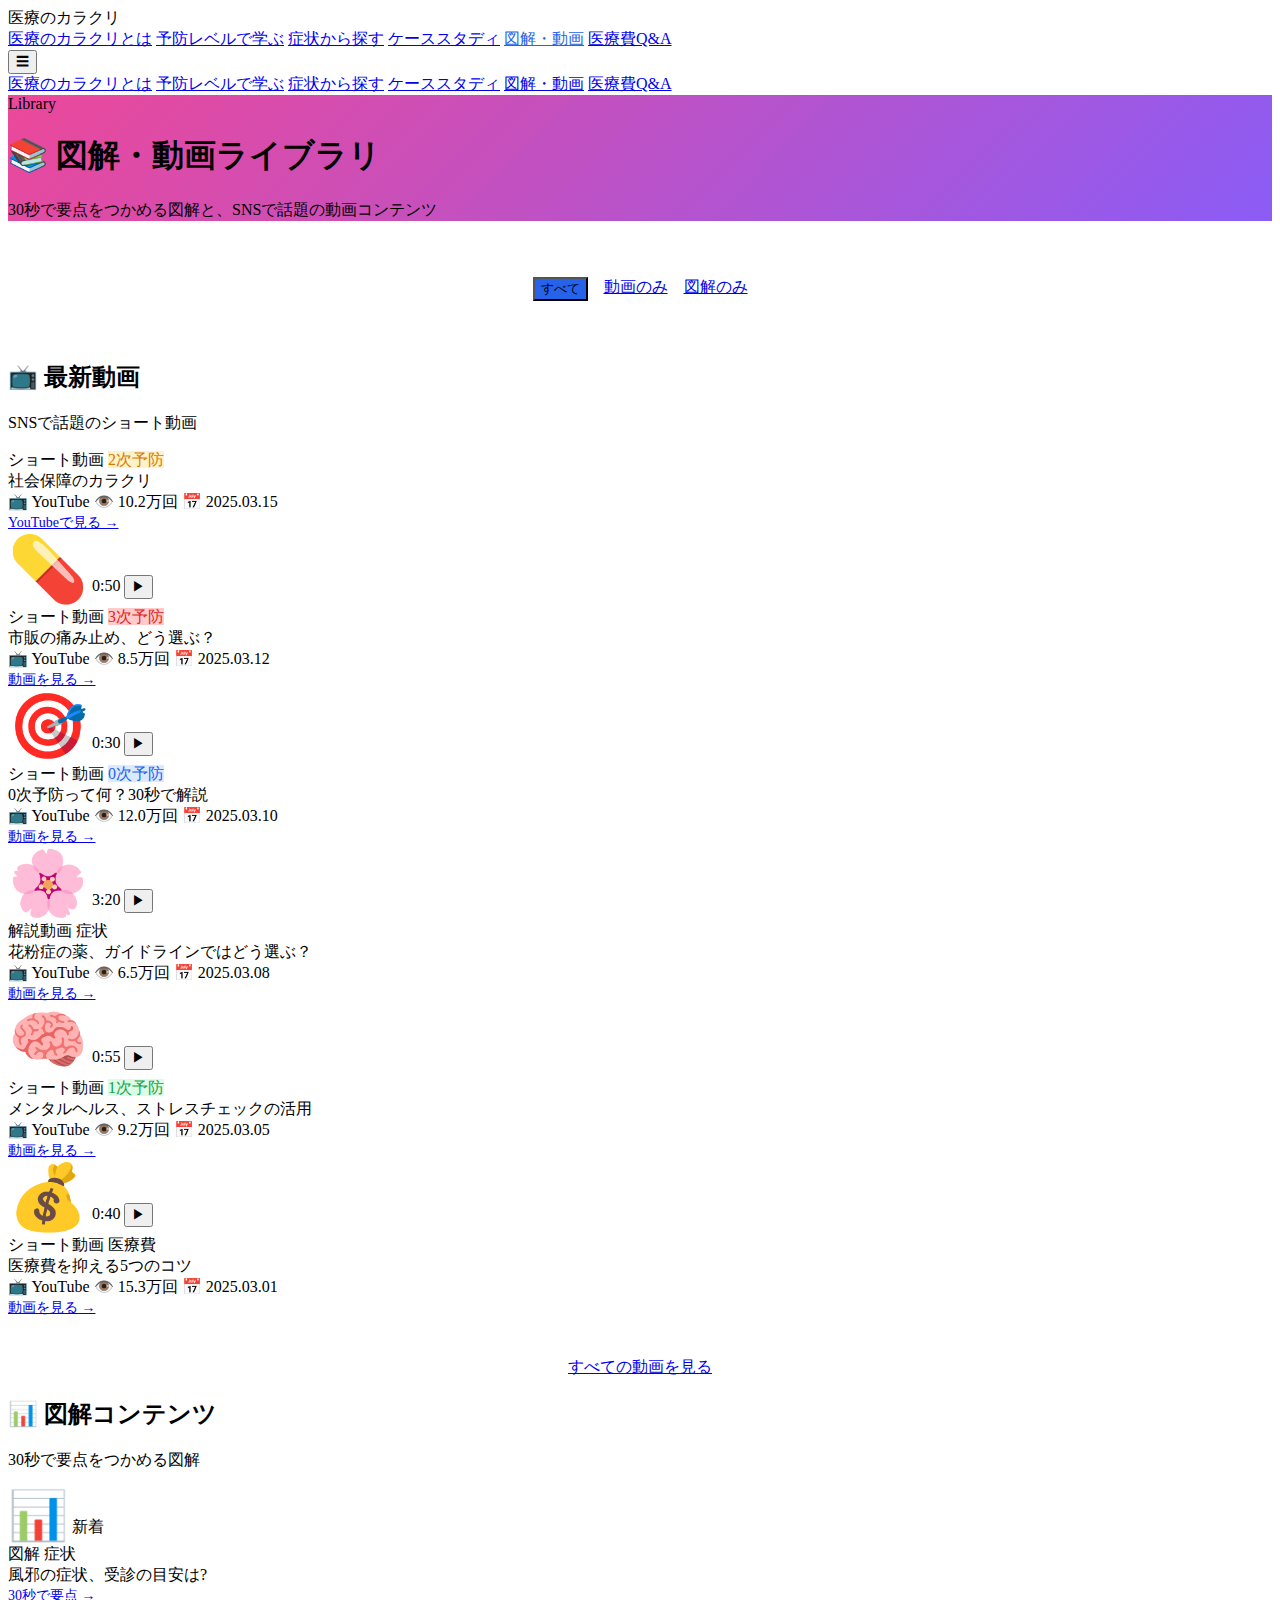
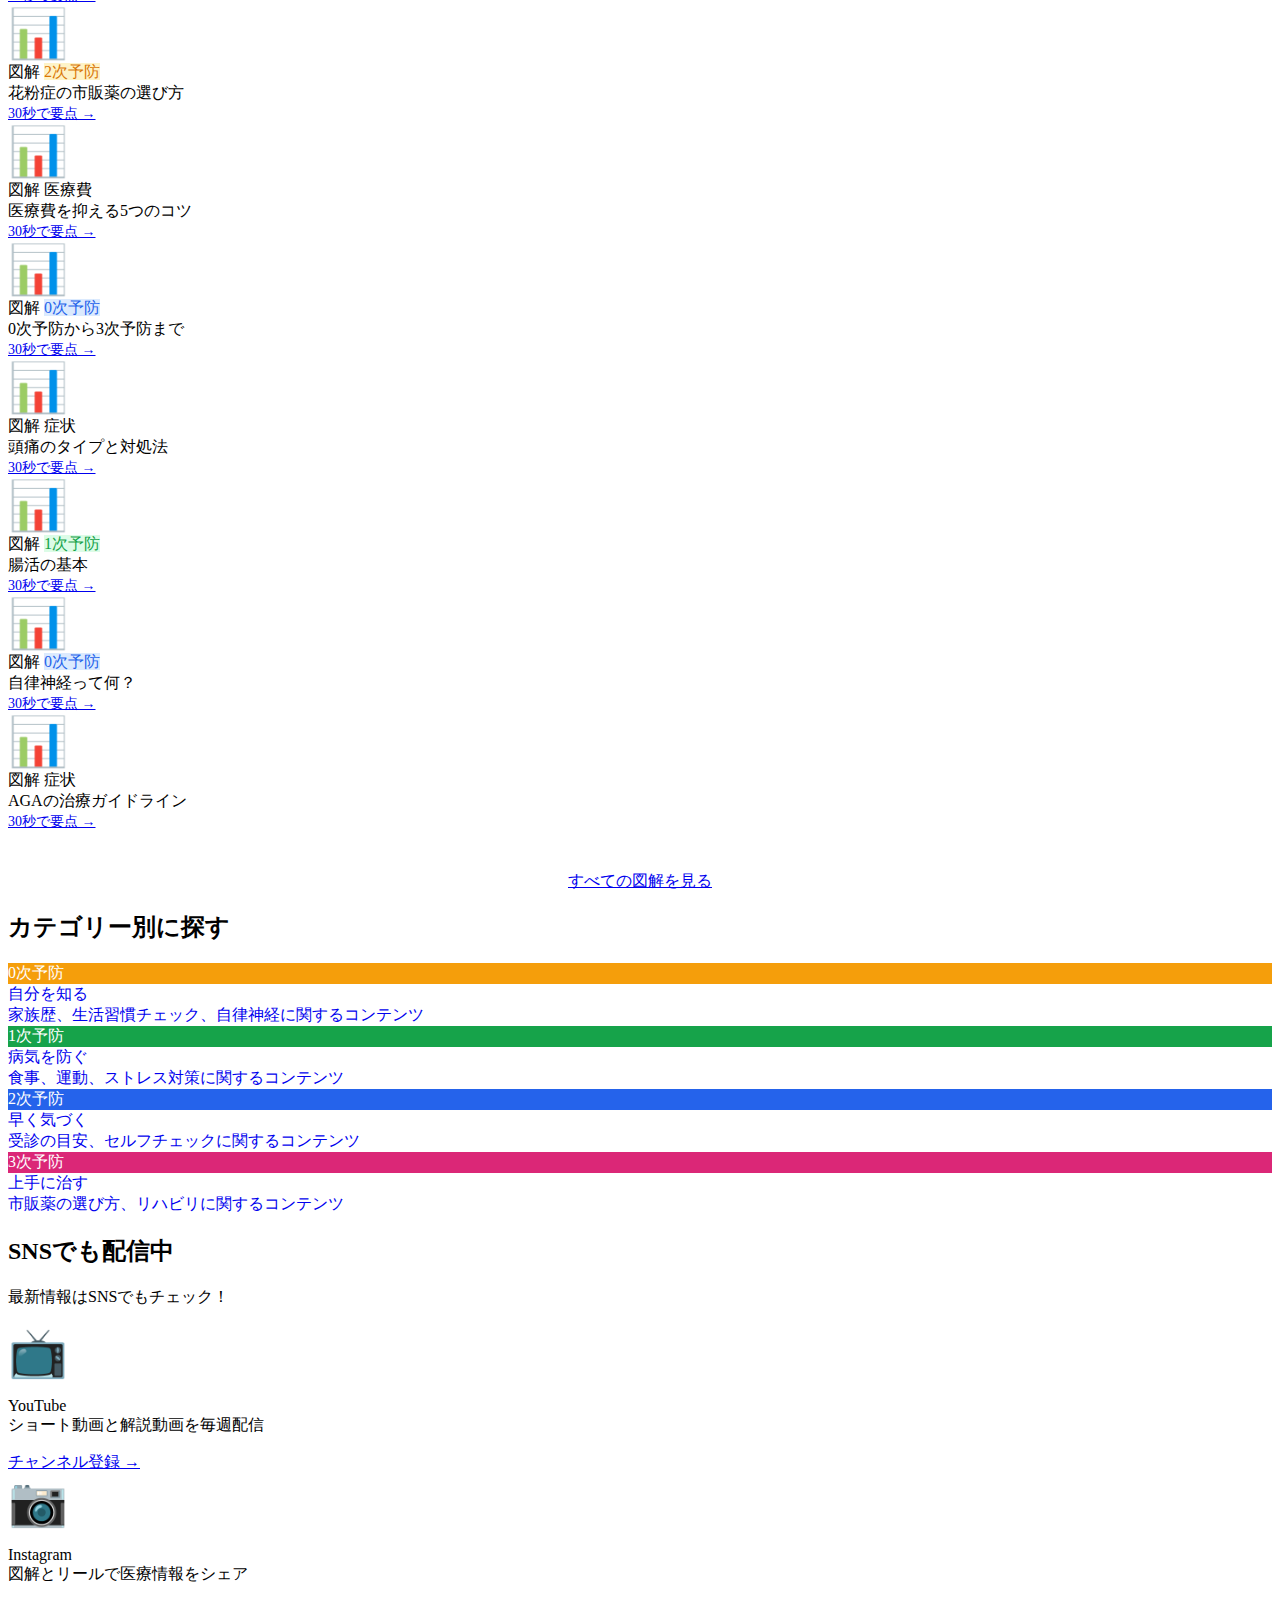
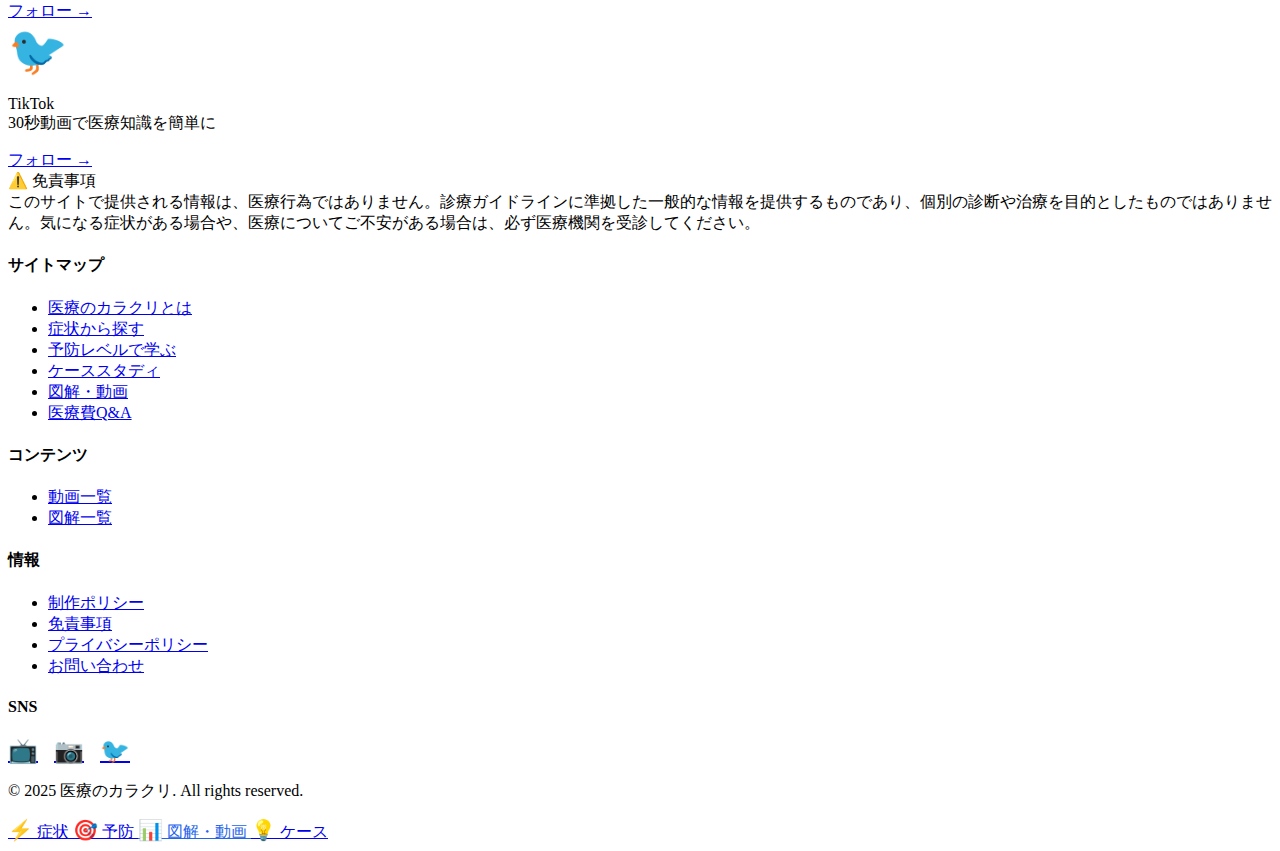
<file: library/index.html>
<!DOCTYPE html>
<html lang="ja">
<head>
    <meta charset="UTF-8">
    <meta name="viewport" content="width=device-width, initial-scale=1.0">
    <base href="https://medical-banksy.miakiss.com/">
    <title>図解・動画ライブラリ | 医療のカラクリ</title>
    <meta name="description" content="30秒で要点をつかめる図解コンテンツと、SNSで話題のショート動画。医療知識を分かりやすく学べます。">
    <link rel="stylesheet" href="/css/style.css">
</head>
<body>
    <!-- Header -->
    <header>
        <div class="header-container">
            <div class="logo"><a href="/" style="text-decoration: none; color: inherit;">医療のカラクリ</a></div>
            
            <nav id="desktopNav">
                <a href="/about.html">医療のカラクリとは</a>
                <a href="/prevention/">予防レベルで学ぶ</a>
                <a href="/symptoms/">症状から探す</a>
                <a href="/cases/">ケーススタディ</a>
                <a href="/library/" style="color: #2563eb;">図解・動画</a>
                <a href="/faq.html">医療費Q&A</a>
            </nav>

            <button class="mobile-menu-btn" onclick="toggleMobileMenu()">☰</button>
        </div>

        <div class="mobile-menu" id="mobileMenu">
            <a href="/about.html">医療のカラクリとは</a>
            <a href="/prevention/">予防レベルで学ぶ</a>
            <a href="/symptoms/">症状から探す</a>
            <a href="/cases/">ケーススタディ</a>
            <a href="/library/">図解・動画</a>
            <a href="/faq.html">医療費Q&A</a>
        </div>
    </header>

    <!-- Hero -->
    <section class="hero" style="background: linear-gradient(135deg, #ec4899 0%, #8b5cf6 100%);">
        <div class="hero-container">
            <div class="hero-badge">Library</div>
            <h1>📚 図解・動画ライブラリ</h1>
            <p class="hero-subtitle">30秒で要点をつかめる図解と、SNSで話題の動画コンテンツ</p>
        </div>
    </section>

    <!-- Filter Tabs -->
    <section style="background: white; padding: 40px 0;">
        <div class="container">
            <div style="display: flex; gap: 16px; justify-content: center; flex-wrap: wrap;">
                <button class="btn-primary" style="background: #2563eb;">すべて</button>
                <a href="/library/videos.html" class="btn-secondary">動画のみ</a>
                <a href="/library/infographics.html" class="btn-secondary">図解のみ</a>
            </div>
        </div>
    </section>

    <!-- Videos Section -->
    <section>
        <div class="container">
            <h2>📺 最新動画</h2>
            <p class="section-subtitle">SNSで話題のショート動画</p>
            
            <div class="video-grid">
                <div class="video-card">
                    <div class="video-thumbnail">
                        <iframe width="100%" height="100%" src="https://www.youtube.com/embed/ZCQ3AWIBqfM?si=Ev_-HAxu27f9V5XH" title="YouTube video player" frameborder="0" allow="accelerometer; autoplay; clipboard-write; encrypted-media; gyroscope; picture-in-picture; web-share" referrerpolicy="strict-origin-when-cross-origin" allowfullscreen style="position: absolute; top: 0; left: 0; width: 100%; height: 100%;"></iframe>
                    </div>
                    <div class="video-content">
                        <div class="video-badges">
                            <span class="badge">ショート動画</span>
                            <span class="badge-level" style="background: #fef3c7; color: #d97706;">2次予防</span>
                        </div>
                        <div class="video-title">社会保障のカラクリ</div>
                        <div class="video-meta">
                            <span>📺 YouTube</span>
                            <span>👁️ 10.2万回</span>
                            <span>📅 2025.03.15</span>
                        </div>
                        <a href="https://www.youtube.com/watch?v=ZCQ3AWIBqfM" target="_blank" class="btn-text" style="font-size: 14px;">YouTubeで見る →</a>
                    </div>
                </div>

                <div class="video-card">
                    <div class="video-thumbnail">
                        <span style="font-size: 64px; color: white;">💊</span>
                        <span class="video-duration">0:50</span>
                        <button class="play-button">▶</button>
                    </div>
                    <div class="video-content">
                        <div class="video-badges">
                            <span class="badge">ショート動画</span>
                            <span class="badge-level" style="background: #fecaca; color: #dc2626;">3次予防</span>
                        </div>
                        <div class="video-title">市販の痛み止め、どう選ぶ？</div>
                        <div class="video-meta">
                            <span>📺 YouTube</span>
                            <span>👁️ 8.5万回</span>
                            <span>📅 2025.03.12</span>
                        </div>
                        <a href="#" class="btn-text" style="font-size: 14px;">動画を見る →</a>
                    </div>
                </div>

                <div class="video-card">
                    <div class="video-thumbnail">
                        <span style="font-size: 64px; color: white;">🎯</span>
                        <span class="video-duration">0:30</span>
                        <button class="play-button">▶</button>
                    </div>
                    <div class="video-content">
                        <div class="video-badges">
                            <span class="badge">ショート動画</span>
                            <span class="badge-level" style="background: #dbeafe; color: #2563eb;">0次予防</span>
                        </div>
                        <div class="video-title">0次予防って何？30秒で解説</div>
                        <div class="video-meta">
                            <span>📺 YouTube</span>
                            <span>👁️ 12.0万回</span>
                            <span>📅 2025.03.10</span>
                        </div>
                        <a href="#" class="btn-text" style="font-size: 14px;">動画を見る →</a>
                    </div>
                </div>

                <div class="video-card">
                    <div class="video-thumbnail">
                        <span style="font-size: 64px; color: white;">🌸</span>
                        <span class="video-duration">3:20</span>
                        <button class="play-button">▶</button>
                    </div>
                    <div class="video-content">
                        <div class="video-badges">
                            <span class="badge">解説動画</span>
                            <span class="badge-category">症状</span>
                        </div>
                        <div class="video-title">花粉症の薬、ガイドラインではどう選ぶ？</div>
                        <div class="video-meta">
                            <span>📺 YouTube</span>
                            <span>👁️ 6.5万回</span>
                            <span>📅 2025.03.08</span>
                        </div>
                        <a href="#" class="btn-text" style="font-size: 14px;">動画を見る →</a>
                    </div>
                </div>

                <div class="video-card">
                    <div class="video-thumbnail">
                        <span style="font-size: 64px; color: white;">🧠</span>
                        <span class="video-duration">0:55</span>
                        <button class="play-button">▶</button>
                    </div>
                    <div class="video-content">
                        <div class="video-badges">
                            <span class="badge">ショート動画</span>
                            <span class="badge-level" style="background: #dcfce7; color: #16a34a;">1次予防</span>
                        </div>
                        <div class="video-title">メンタルヘルス、ストレスチェックの活用</div>
                        <div class="video-meta">
                            <span>📺 YouTube</span>
                            <span>👁️ 9.2万回</span>
                            <span>📅 2025.03.05</span>
                        </div>
                        <a href="#" class="btn-text" style="font-size: 14px;">動画を見る →</a>
                    </div>
                </div>

                <div class="video-card">
                    <div class="video-thumbnail">
                        <span style="font-size: 64px; color: white;">💰</span>
                        <span class="video-duration">0:40</span>
                        <button class="play-button">▶</button>
                    </div>
                    <div class="video-content">
                        <div class="video-badges">
                            <span class="badge">ショート動画</span>
                            <span class="badge-category">医療費</span>
                        </div>
                        <div class="video-title">医療費を抑える5つのコツ</div>
                        <div class="video-meta">
                            <span>📺 YouTube</span>
                            <span>👁️ 15.3万回</span>
                            <span>📅 2025.03.01</span>
                        </div>
                        <a href="#" class="btn-text" style="font-size: 14px;">動画を見る →</a>
                    </div>
                </div>
            </div>

            <div style="text-align: center; margin-top: 40px;">
                <a href="/library/videos.html" class="btn-primary">すべての動画を見る</a>
            </div>
        </div>
    </section>

    <!-- Infographics Section -->
    <section style="background: white;">
        <div class="container">
            <h2>📊 図解コンテンツ</h2>
            <p class="section-subtitle">30秒で要点をつかめる図解</p>
            
            <div class="card-grid">
                <div class="card">
                    <div class="card-image">
                        <span style="font-size: 48px;">📊</span>
                        <span class="card-badge">新着</span>
                    </div>
                    <div class="card-content">
                        <div class="card-labels">
                            <span class="badge">図解</span>
                            <span class="badge-category">症状</span>
                        </div>
                        <div class="card-title">風邪の症状、受診の目安は?</div>
                        <a href="#" class="btn-text" style="font-size: 14px;">30秒で要点 →</a>
                    </div>
                </div>

                <div class="card">
                    <div class="card-image">
                        <span style="font-size: 48px;">📊</span>
                    </div>
                    <div class="card-content">
                        <div class="card-labels">
                            <span class="badge">図解</span>
                            <span class="badge-level" style="background: #fef3c7; color: #d97706;">2次予防</span>
                        </div>
                        <div class="card-title">花粉症の市販薬の選び方</div>
                        <a href="#" class="btn-text" style="font-size: 14px;">30秒で要点 →</a>
                    </div>
                </div>

                <div class="card">
                    <div class="card-image">
                        <span style="font-size: 48px;">📊</span>
                    </div>
                    <div class="card-content">
                        <div class="card-labels">
                            <span class="badge">図解</span>
                            <span class="badge-category">医療費</span>
                        </div>
                        <div class="card-title">医療費を抑える5つのコツ</div>
                        <a href="#" class="btn-text" style="font-size: 14px;">30秒で要点 →</a>
                    </div>
                </div>

                <div class="card">
                    <div class="card-image">
                        <span style="font-size: 48px;">📊</span>
                    </div>
                    <div class="card-content">
                        <div class="card-labels">
                            <span class="badge">図解</span>
                            <span class="badge-level" style="background: #dbeafe; color: #2563eb;">0次予防</span>
                        </div>
                        <div class="card-title">0次予防から3次予防まで</div>
                        <a href="#" class="btn-text" style="font-size: 14px;">30秒で要点 →</a>
                    </div>
                </div>

                <div class="card">
                    <div class="card-image">
                        <span style="font-size: 48px;">📊</span>
                    </div>
                    <div class="card-content">
                        <div class="card-labels">
                            <span class="badge">図解</span>
                            <span class="badge-category">症状</span>
                        </div>
                        <div class="card-title">頭痛のタイプと対処法</div>
                        <a href="#" class="btn-text" style="font-size: 14px;">30秒で要点 →</a>
                    </div>
                </div>

                <div class="card">
                    <div class="card-image">
                        <span style="font-size: 48px;">📊</span>
                    </div>
                    <div class="card-content">
                        <div class="card-labels">
                            <span class="badge">図解</span>
                            <span class="badge-level" style="background: #dcfce7; color: #16a34a;">1次予防</span>
                        </div>
                        <div class="card-title">腸活の基本</div>
                        <a href="#" class="btn-text" style="font-size: 14px;">30秒で要点 →</a>
                    </div>
                </div>

                <div class="card">
                    <div class="card-image">
                        <span style="font-size: 48px;">📊</span>
                    </div>
                    <div class="card-content">
                        <div class="card-labels">
                            <span class="badge">図解</span>
                            <span class="badge-level" style="background: #dbeafe; color: #2563eb;">0次予防</span>
                        </div>
                        <div class="card-title">自律神経って何？</div>
                        <a href="#" class="btn-text" style="font-size: 14px;">30秒で要点 →</a>
                    </div>
                </div>

                <div class="card">
                    <div class="card-image">
                        <span style="font-size: 48px;">📊</span>
                    </div>
                    <div class="card-content">
                        <div class="card-labels">
                            <span class="badge">図解</span>
                            <span class="badge-category">症状</span>
                        </div>
                        <div class="card-title">AGAの治療ガイドライン</div>
                        <a href="#" class="btn-text" style="font-size: 14px;">30秒で要点 →</a>
                    </div>
                </div>
            </div>

            <div style="text-align: center; margin-top: 40px;">
                <a href="/library/infographics.html" class="btn-primary">すべての図解を見る</a>
            </div>
        </div>
    </section>

    <!-- Filter by Category -->
    <section>
        <div class="container">
            <h2>カテゴリー別に探す</h2>
            
            <div class="prevention-grid">
                <a href="?category=0次予防" class="prevention-card" style="text-decoration: none;">
                    <div class="prevention-level" style="background: #f59e0b; color: white;">0次予防</div>
                    <div class="prevention-title">自分を知る</div>
                    <div class="prevention-desc">家族歴、生活習慣チェック、自律神経に関するコンテンツ</div>
                </a>

                <a href="?category=1次予防" class="prevention-card" style="text-decoration: none;">
                    <div class="prevention-level" style="background: #16a34a; color: white;">1次予防</div>
                    <div class="prevention-title">病気を防ぐ</div>
                    <div class="prevention-desc">食事、運動、ストレス対策に関するコンテンツ</div>
                </a>

                <a href="?category=2次予防" class="prevention-card" style="text-decoration: none;">
                    <div class="prevention-level" style="background: #2563eb; color: white;">2次予防</div>
                    <div class="prevention-title">早く気づく</div>
                    <div class="prevention-desc">受診の目安、セルフチェックに関するコンテンツ</div>
                </a>

                <a href="?category=3次予防" class="prevention-card" style="text-decoration: none;">
                    <div class="prevention-level" style="background: #db2777; color: white;">3次予防</div>
                    <div class="prevention-title">上手に治す</div>
                    <div class="prevention-desc">市販薬の選び方、リハビリに関するコンテンツ</div>
                </a>
            </div>
        </div>
    </section>

    <!-- SNS Links -->
    <section style="background: white;">
        <div class="container">
            <h2>SNSでも配信中</h2>
            <p class="section-subtitle">最新情報はSNSでもチェック！</p>
            
            <div class="case-grid">
                <div class="case-card">
                    <div style="font-size: 48px; margin-bottom: 16px;">📺</div>
                    <div class="case-title">YouTube</div>
                    <div class="case-comparison">
                        ショート動画と解説動画を毎週配信
                    </div>
                    <a href="#" class="btn-primary" style="margin-top: 16px; display: inline-block;">チャンネル登録 →</a>
                </div>

                <div class="case-card">
                    <div style="font-size: 48px; margin-bottom: 16px;">📷</div>
                    <div class="case-title">Instagram</div>
                    <div class="case-comparison">
                        図解とリールで医療情報をシェア
                    </div>
                    <a href="#" class="btn-primary" style="margin-top: 16px; display: inline-block;">フォロー →</a>
                </div>

                <div class="case-card">
                    <div style="font-size: 48px; margin-bottom: 16px;">🐦</div>
                    <div class="case-title">TikTok</div>
                    <div class="case-comparison">
                        30秒動画で医療知識を簡単に
                    </div>
                    <a href="#" class="btn-primary" style="margin-top: 16px; display: inline-block;">フォロー →</a>
                </div>
            </div>
        </div>
    </section>

    <!-- Disclaimer -->
    <section>
        <div class="container">
            <div class="disclaimer">
                <div class="disclaimer-title">⚠️ 免責事項</div>
                <div class="disclaimer-text">
                    このサイトで提供される情報は、医療行為ではありません。診療ガイドラインに準拠した一般的な情報を提供するものであり、個別の診断や治療を目的としたものではありません。気になる症状がある場合や、医療についてご不安がある場合は、必ず医療機関を受診してください。
                </div>
            </div>
        </div>
    </section>

    <!-- Footer -->
    <footer>
        <div class="container">
            <div class="footer-grid">
                <div class="footer-column">
                    <h4>サイトマップ</h4>
                    <ul>
                        <li><a href="/about.html">医療のカラクリとは</a></li>
                        <li><a href="/symptoms/">症状から探す</a></li>
                        <li><a href="/prevention/">予防レベルで学ぶ</a></li>
                        <li><a href="/cases/">ケーススタディ</a></li>
                        <li><a href="/library/">図解・動画</a></li>
                        <li><a href="/faq.html">医療費Q&A</a></li>
                    </ul>
                </div>

                <div class="footer-column">
                    <h4>コンテンツ</h4>
                    <ul>
                        <li><a href="/library/videos.html">動画一覧</a></li>
                        <li><a href="/library/infographics.html">図解一覧</a></li>
                    </ul>
                </div>

                <div class="footer-column">
                    <h4>情報</h4>
                    <ul>
                        <li><a href="#">制作ポリシー</a></li>
                        <li><a href="#">免責事項</a></li>
                        <li><a href="#">プライバシーポリシー</a></li>
                        <li><a href="#">お問い合わせ</a></li>
                    </ul>
                </div>

                <div class="footer-column">
                    <h4>SNS</h4>
                    <div style="display: flex; gap: 16px; margin-top: 8px;">
                        <a href="#" style="font-size: 24px;">📺</a>
                        <a href="#" style="font-size: 24px;">📷</a>
                        <a href="#" style="font-size: 24px;">🐦</a>
                    </div>
                </div>
            </div>

            <div class="footer-bottom">
                <p>&copy; 2025 医療のカラクリ. All rights reserved.</p>
            </div>
        </div>
    </footer>

    <!-- Mobile Bottom Bar -->
    <div class="mobile-bottom-bar">
        <div class="mobile-bottom-bar-grid">
            <a href="/symptoms/" class="mobile-bottom-btn">
                <span style="font-size: 20px;">⚡</span>
                <span>症状</span>
            </a>
            <a href="/prevention/" class="mobile-bottom-btn">
                <span style="font-size: 20px;">🎯</span>
                <span>予防</span>
            </a>
            <a href="/library/" class="mobile-bottom-btn" style="color: #2563eb;">
                <span style="font-size: 20px;">📊</span>
                <span>図解・動画</span>
            </a>
            <a href="/cases/" class="mobile-bottom-btn">
                <span style="font-size: 20px;">💡</span>
                <span>ケース</span>
            </a>
        </div>
    </div>

    <script src="/js/main.js"></script>
</body>
</html>
</file>
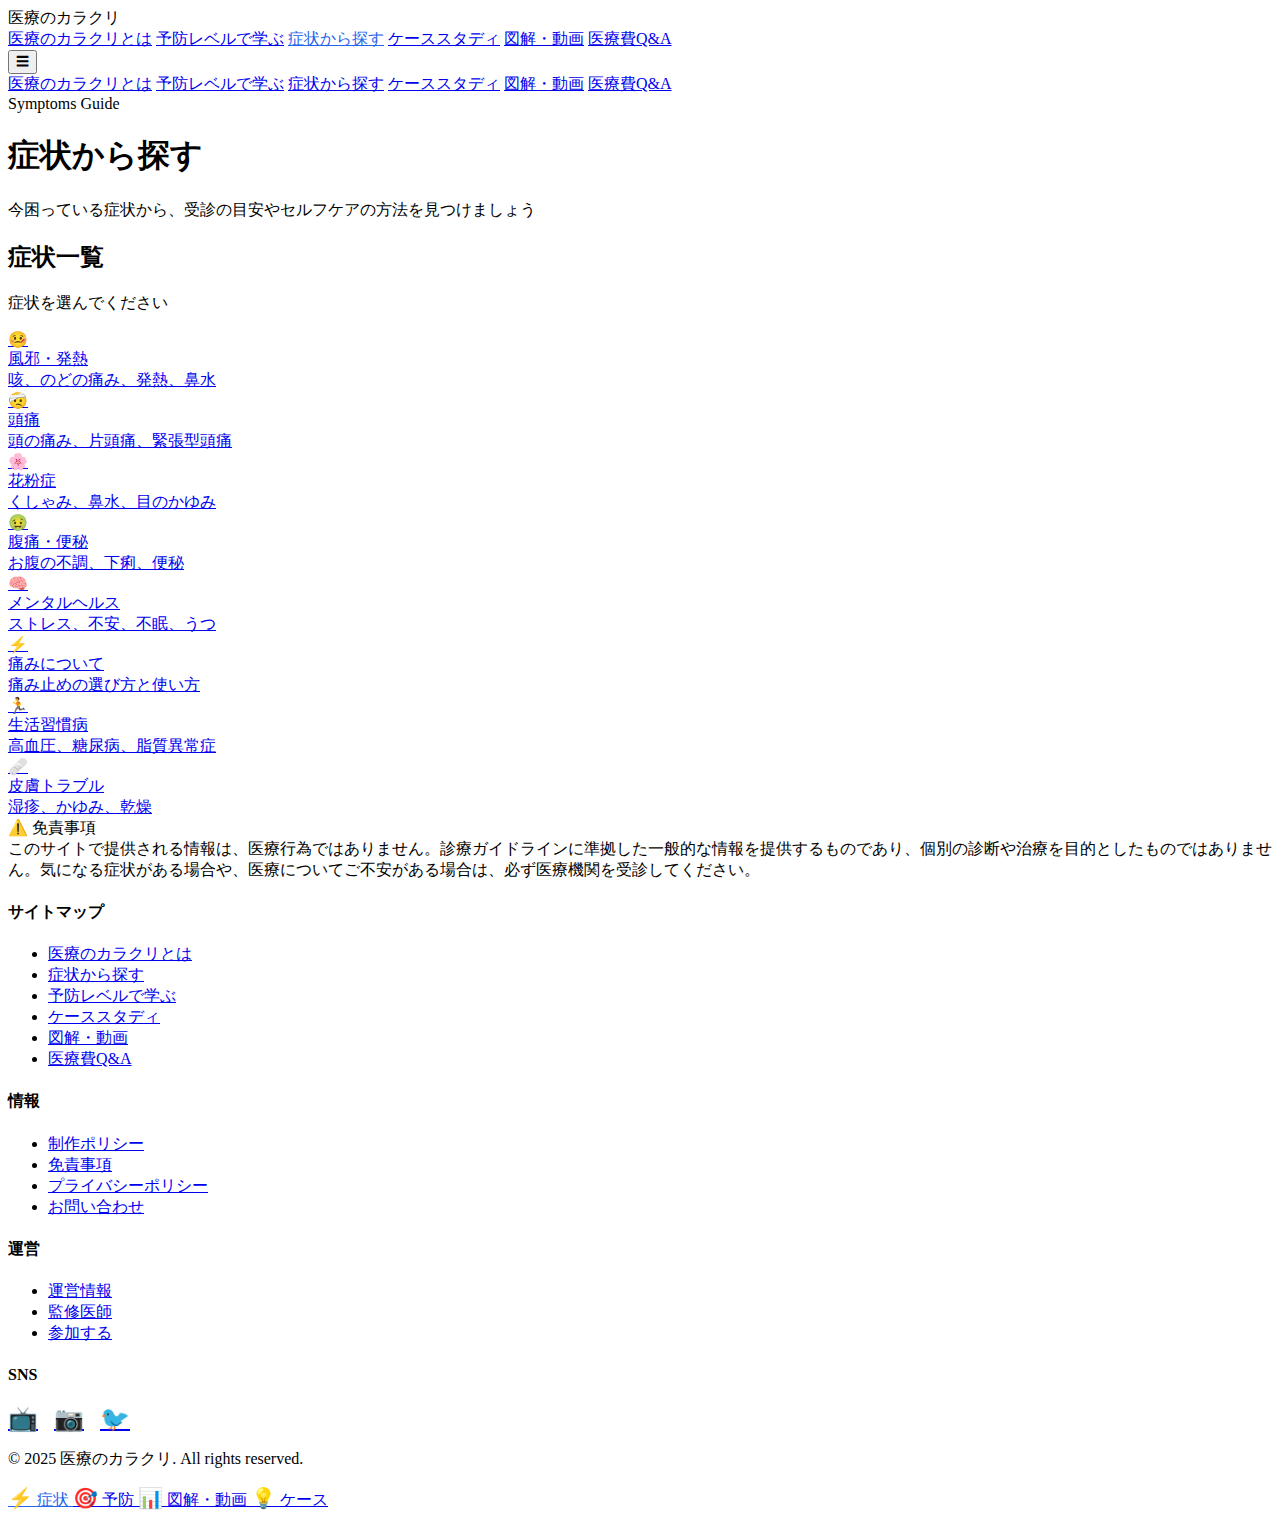
<file: symptoms/index.html>
<!DOCTYPE html>
<html lang="ja">
<head>
    <meta charset="UTF-8">
    <meta name="viewport" content="width=device-width, initial-scale=1.0">
    <base href="https://medical-banksy.miakiss.com/">
    <title>症状から探す | 医療のカラクリ</title>
    <meta name="description" content="風邪、頭痛、花粉症、腹痛など、症状別に受診の目安やセルフケアの方法をガイドラインに基づいて解説します。">
    <link rel="stylesheet" href="/css/style.css">
</head>
<body>
    <!-- Header -->
    <header>
        <div class="header-container">
            <div class="logo"><a href="/" style="text-decoration: none; color: inherit;">医療のカラクリ</a></div>
            
            <nav id="desktopNav">
                <a href="/about.html">医療のカラクリとは</a>
                <a href="/prevention/">予防レベルで学ぶ</a>
                <a href="/symptoms/" style="color: #2563eb;">症状から探す</a>
                <a href="/cases/">ケーススタディ</a>
                <a href="/library/">図解・動画</a>
                <a href="/faq.html">医療費Q&A</a>
            </nav>

            <button class="mobile-menu-btn" onclick="toggleMobileMenu()">☰</button>
        </div>

        <div class="mobile-menu" id="mobileMenu">
            <a href="/about.html">医療のカラクリとは</a>
            <a href="/prevention/">予防レベルで学ぶ</a>
            <a href="/symptoms/">症状から探す</a>
            <a href="/cases/">ケーススタディ</a>
            <a href="/library/">図解・動画</a>
            <a href="/faq.html">医療費Q&A</a>
        </div>
    </header>

    <!-- Hero -->
    <section class="hero">
        <div class="hero-container">
            <div class="hero-badge">Symptoms Guide</div>
            <h1>症状から探す</h1>
            <p class="hero-subtitle">今困っている症状から、受診の目安やセルフケアの方法を見つけましょう</p>
        </div>
    </section>

    <!-- Symptoms Grid -->
    <section style="background: white;">
        <div class="container">
            <h2>症状一覧</h2>
            <p class="section-subtitle">症状を選んでください</p>
            
            <div class="symptom-nav">
                <a href="/symptoms/cold.html" class="symptom-button">
                    <div class="symptom-button-icon">🤒</div>
                    <div class="symptom-button-title">風邪・発熱</div>
                    <div class="symptom-button-desc">咳、のどの痛み、発熱、鼻水</div>
                </a>

                <a href="/symptoms/headache.html" class="symptom-button">
                    <div class="symptom-button-icon">🤕</div>
                    <div class="symptom-button-title">頭痛</div>
                    <div class="symptom-button-desc">頭の痛み、片頭痛、緊張型頭痛</div>
                </a>

                <a href="/symptoms/allergy.html" class="symptom-button">
                    <div class="symptom-button-icon">🌸</div>
                    <div class="symptom-button-title">花粉症</div>
                    <div class="symptom-button-desc">くしゃみ、鼻水、目のかゆみ</div>
                </a>

                <a href="/symptoms/stomach.html" class="symptom-button">
                    <div class="symptom-button-icon">🤢</div>
                    <div class="symptom-button-title">腹痛・便秘</div>
                    <div class="symptom-button-desc">お腹の不調、下痢、便秘</div>
                </a>

                <a href="/symptoms/mental.html" class="symptom-button">
                    <div class="symptom-button-icon">🧠</div>
                    <div class="symptom-button-title">メンタルヘルス</div>
                    <div class="symptom-button-desc">ストレス、不安、不眠、うつ</div>
                </a>

                <a href="/symptoms/pain.html" class="symptom-button">
                    <div class="symptom-button-icon">⚡</div>
                    <div class="symptom-button-title">痛みについて</div>
                    <div class="symptom-button-desc">痛み止めの選び方と使い方</div>
                </a>

                <a href="/symptoms/lifestyle.html" class="symptom-button">
                    <div class="symptom-button-icon">🏃</div>
                    <div class="symptom-button-title">生活習慣病</div>
                    <div class="symptom-button-desc">高血圧、糖尿病、脂質異常症</div>
                </a>

                <a href="/symptoms/skin.html" class="symptom-button">
                    <div class="symptom-button-icon">🩹</div>
                    <div class="symptom-button-title">皮膚トラブル</div>
                    <div class="symptom-button-desc">湿疹、かゆみ、乾燥</div>
                </a>
            </div>
        </div>
    </section>

    <!-- Disclaimer -->
    <section style="background: white;">
        <div class="container">
            <div class="disclaimer">
                <div class="disclaimer-title">⚠️ 免責事項</div>
                <div class="disclaimer-text">
                    このサイトで提供される情報は、医療行為ではありません。診療ガイドラインに準拠した一般的な情報を提供するものであり、個別の診断や治療を目的としたものではありません。気になる症状がある場合や、医療についてご不安がある場合は、必ず医療機関を受診してください。
                </div>
            </div>
        </div>
    </section>

    <!-- Footer -->
    <footer>
        <div class="container">
            <div class="footer-grid">
                <div class="footer-column">
                    <h4>サイトマップ</h4>
                    <ul>
                        <li><a href="/about.html">医療のカラクリとは</a></li>
                        <li><a href="/symptoms/">症状から探す</a></li>
                        <li><a href="/prevention/">予防レベルで学ぶ</a></li>
                        <li><a href="/cases/">ケーススタディ</a></li>
                        <li><a href="/library/">図解・動画</a></li>
                        <li><a href="/faq.html">医療費Q&A</a></li>
                    </ul>
                </div>

                <div class="footer-column">
                    <h4>情報</h4>
                    <ul>
                        <li><a href="#">制作ポリシー</a></li>
                        <li><a href="#">免責事項</a></li>
                        <li><a href="#">プライバシーポリシー</a></li>
                        <li><a href="#">お問い合わせ</a></li>
                    </ul>
                </div>

                <div class="footer-column">
                    <h4>運営</h4>
                    <ul>
                        <li><a href="#">運営情報</a></li>
                        <li><a href="#">監修医師</a></li>
                        <li><a href="#">参加する</a></li>
                    </ul>
                </div>

                <div class="footer-column">
                    <h4>SNS</h4>
                    <div style="display: flex; gap: 16px; margin-top: 8px;">
                        <a href="#" style="font-size: 24px;">📺</a>
                        <a href="#" style="font-size: 24px;">📷</a>
                        <a href="#" style="font-size: 24px;">🐦</a>
                    </div>
                </div>
            </div>

            <div class="footer-bottom">
                <p>&copy; 2025 医療のカラクリ. All rights reserved.</p>
            </div>
        </div>
    </footer>

    <!-- Mobile Bottom Bar -->
    <div class="mobile-bottom-bar">
        <div class="mobile-bottom-bar-grid">
            <a href="/symptoms/" class="mobile-bottom-btn" style="color: #2563eb;">
                <span style="font-size: 20px;">⚡</span>
                <span>症状</span>
            </a>
            <a href="/prevention/" class="mobile-bottom-btn">
                <span style="font-size: 20px;">🎯</span>
                <span>予防</span>
            </a>
            <a href="/library/" class="mobile-bottom-btn">
                <span style="font-size: 20px;">📊</span>
                <span>図解・動画</span>
            </a>
            <a href="/cases/" class="mobile-bottom-btn">
                <span style="font-size: 20px;">💡</span>
                <span>ケース</span>
            </a>
        </div>
    </div>

    <script src="/js/main.js"></script>
</body>
</html>
</file>
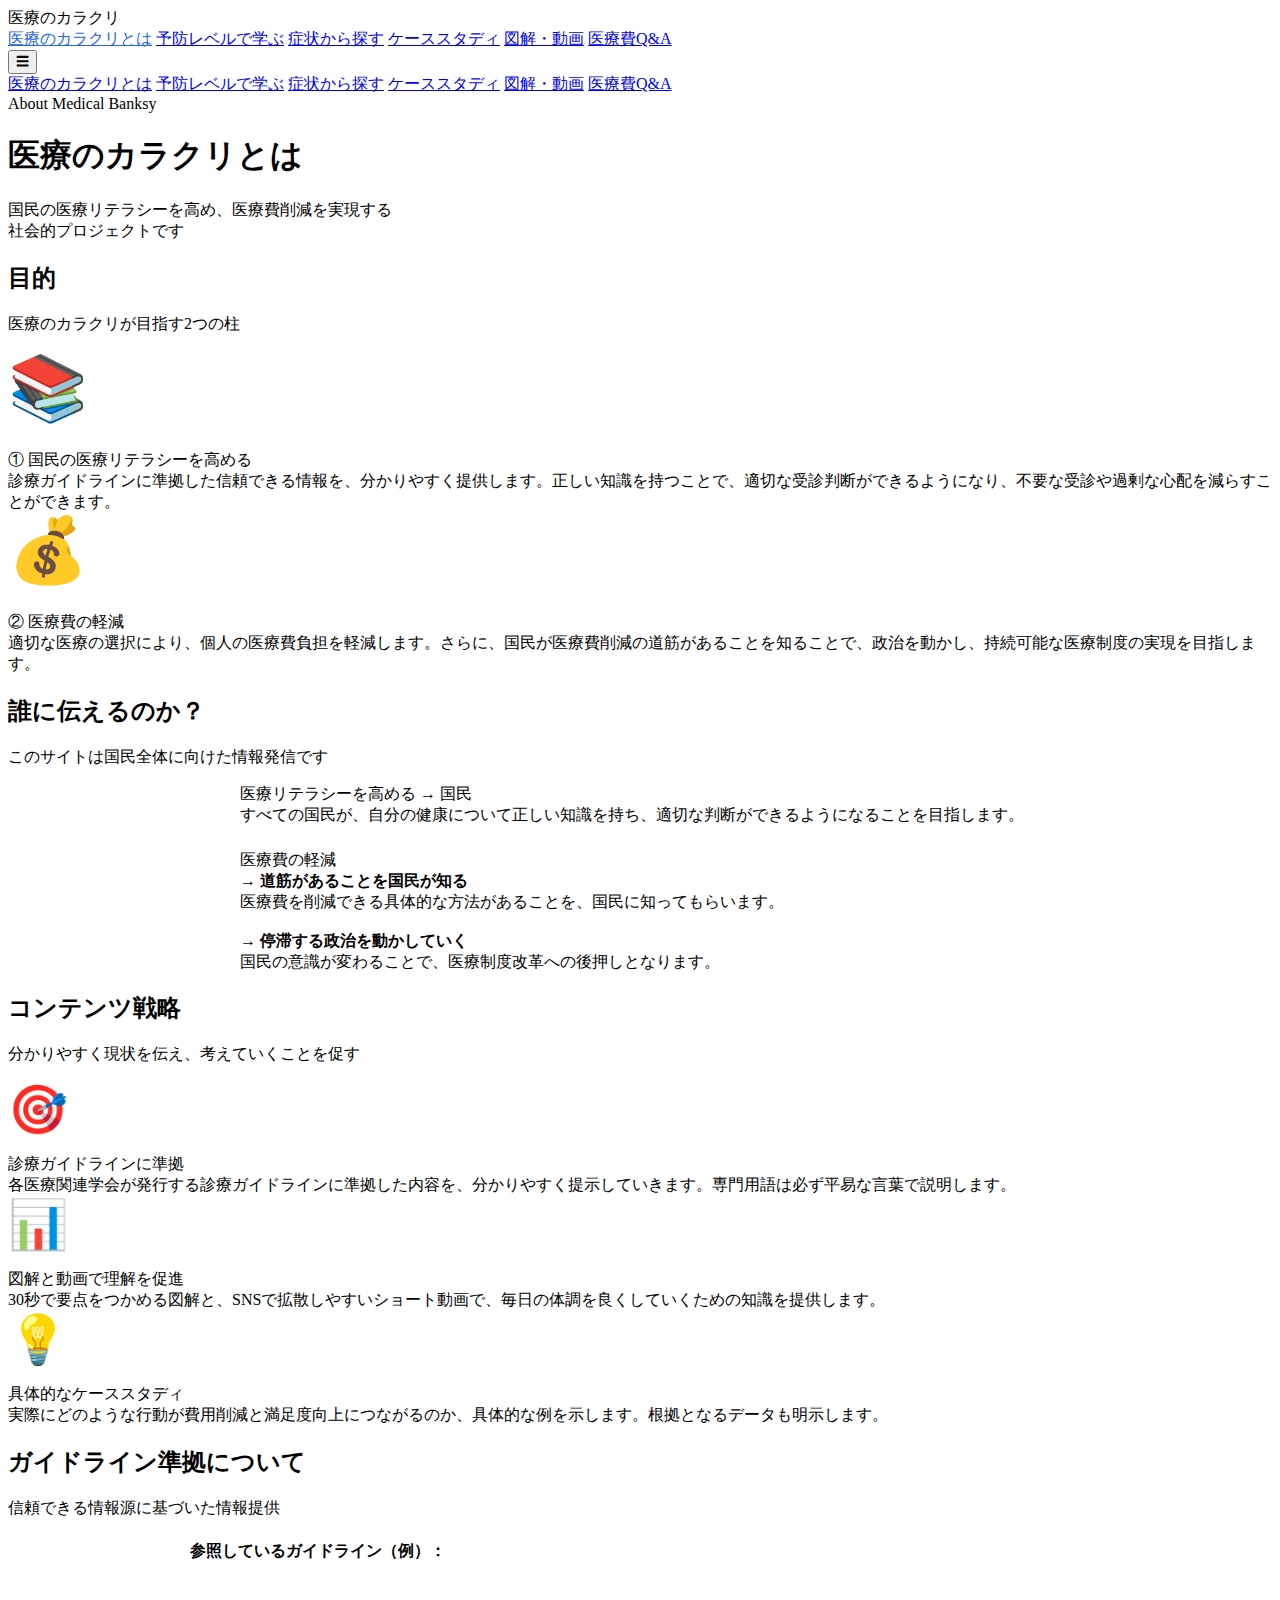
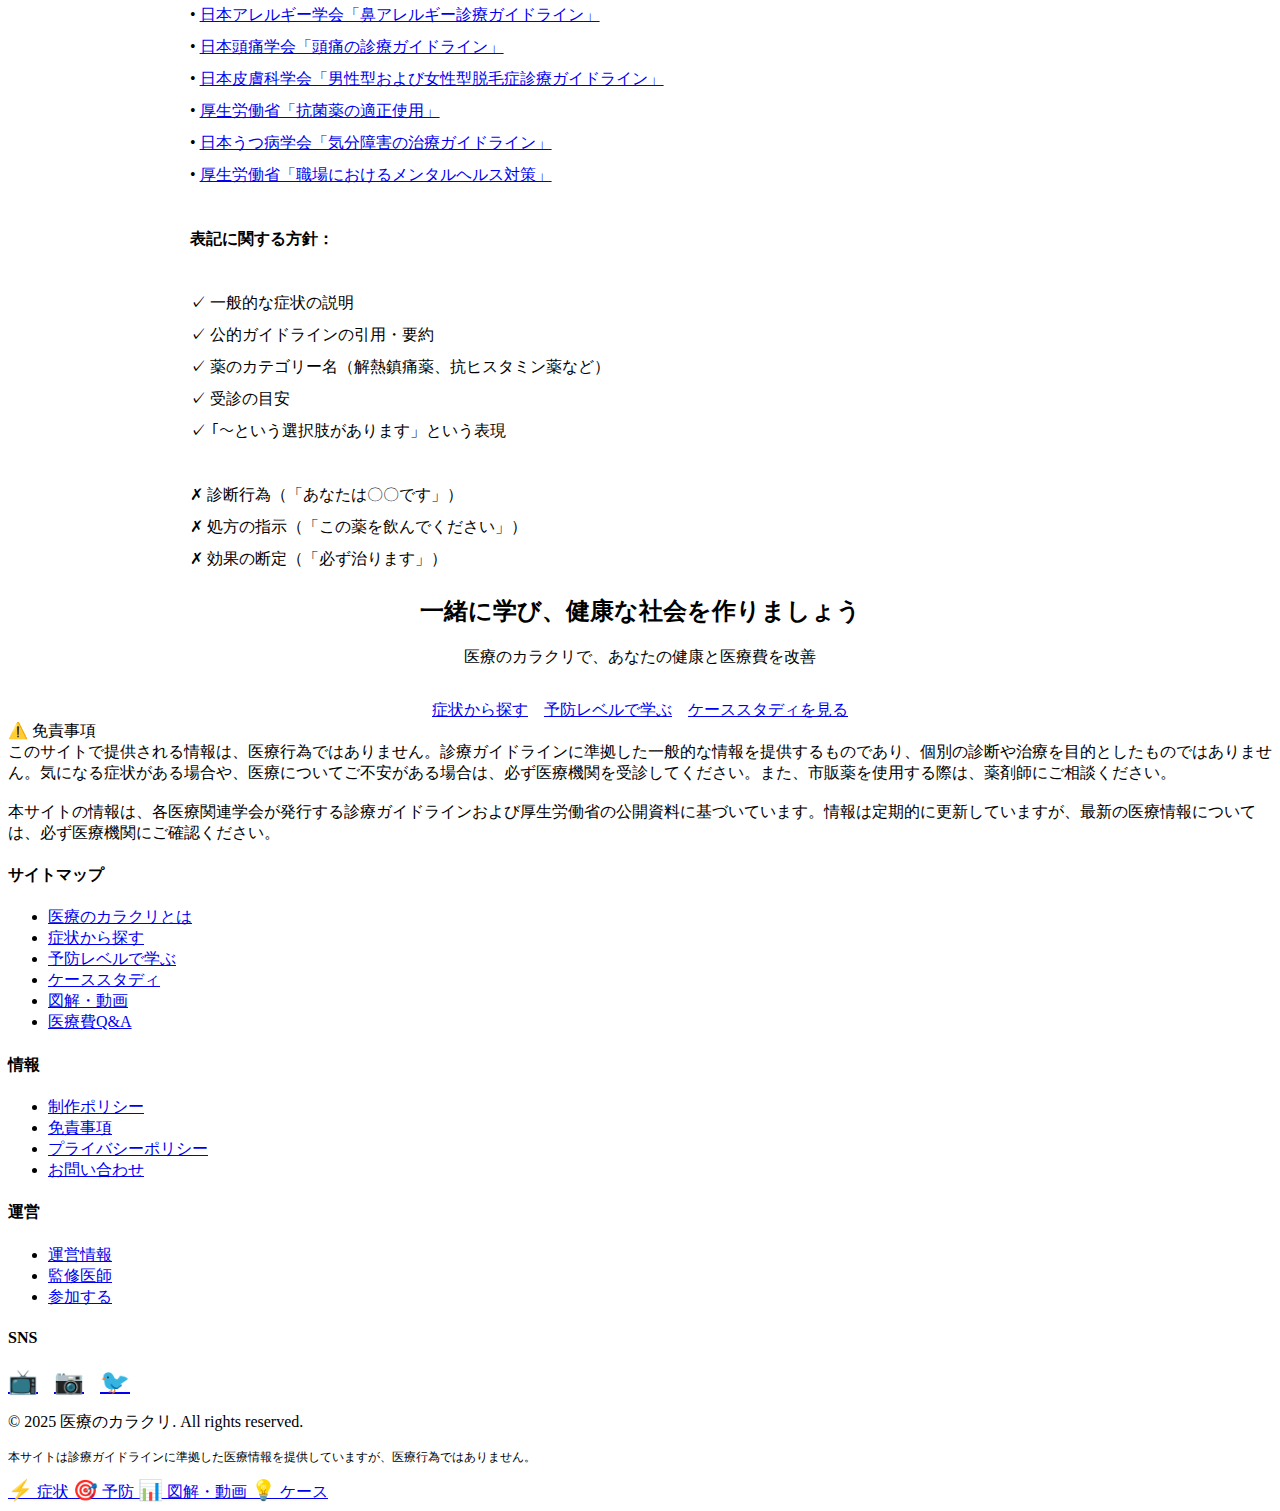
<file: about.html>
<!DOCTYPE html>
<html lang="ja">
<head>
    <meta charset="UTF-8">
    <meta name="viewport" content="width=device-width, initial-scale=1.0">
    <base href="https://medical-banksy.miakiss.com/">
    <title>医療のカラクリとは | 医療リテラシー向上と医療費削減を目指して</title>
    <meta name="description" content="医療のカラクリは、国民の医療リテラシー向上と医療費削減を目指すプロジェクトです。診療ガイドラインに準拠した信頼できる情報で、0次予防から3次予防まで、賢い医療の選択をサポートします。">
    <link rel="stylesheet" href="css/style.css">
</head>
<body>
    <!-- Header -->
    <header>
        <div class="header-container">
            <div class="logo"><a href="/" style="text-decoration: none; color: inherit;">医療のカラクリ</a></div>
            
            <nav id="desktopNav">
                <a href="/about.html" style="color: #2563eb;">医療のカラクリとは</a>
                <a href="/prevention/">予防レベルで学ぶ</a>
                <a href="/symptoms/">症状から探す</a>
                <a href="/cases/">ケーススタディ</a>
                <a href="/library/">図解・動画</a>
                <a href="/faq.html">医療費Q&A</a>
            </nav>

            <button class="mobile-menu-btn" onclick="toggleMobileMenu()">☰</button>
        </div>

        <div class="mobile-menu" id="mobileMenu">
            <a href="/about.html">医療のカラクリとは</a>
            <a href="/prevention/">予防レベルで学ぶ</a>
            <a href="/symptoms/">症状から探す</a>
            <a href="/cases/">ケーススタディ</a>
            <a href="/library/">図解・動画</a>
            <a href="/faq.html">医療費Q&A</a>
        </div>
    </header>

    <!-- Hero -->
    <section class="hero">
        <div class="hero-container">
            <div class="hero-badge">About Medical Banksy</div>
            <h1>医療のカラクリとは</h1>
            <p class="hero-subtitle">国民の医療リテラシーを高め、医療費削減を実現する<br>社会的プロジェクトです</p>
        </div>
    </section>

    <!-- Mission -->
    <section style="background: white;">
        <div class="container">
            <h2>目的</h2>
            <p class="section-subtitle">医療のカラクリが目指す2つの柱</p>
            
            <div class="prevention-grid">
                <div class="prevention-card">
                    <div style="font-size: 64px; margin-bottom: 24px;">📚</div>
                    <div class="prevention-title">① 国民の医療リテラシーを高める</div>
                    <div class="prevention-desc">
                        診療ガイドラインに準拠した信頼できる情報を、分かりやすく提供します。正しい知識を持つことで、適切な受診判断ができるようになり、不要な受診や過剰な心配を減らすことができます。
                    </div>
                </div>

                <div class="prevention-card">
                    <div style="font-size: 64px; margin-bottom: 24px;">💰</div>
                    <div class="prevention-title">② 医療費の軽減</div>
                    <div class="prevention-desc">
                        適切な医療の選択により、個人の医療費負担を軽減します。さらに、国民が医療費削減の道筋があることを知ることで、政治を動かし、持続可能な医療制度の実現を目指します。
                    </div>
                </div>
            </div>
        </div>
    </section>

    <!-- Who We Help -->
    <section>
        <div class="container">
            <h2>誰に伝えるのか？</h2>
            <p class="section-subtitle">このサイトは国民全体に向けた情報発信です</p>
            
            <div style="max-width: 800px; margin: 0 auto;">
                <div class="prevention-card" style="margin-bottom: 24px;">
                    <div class="prevention-title">医療リテラシーを高める → 国民</div>
                    <div class="prevention-desc">
                        すべての国民が、自分の健康について正しい知識を持ち、適切な判断ができるようになることを目指します。
                    </div>
                </div>

                <div class="prevention-card">
                    <div class="prevention-title">医療費の軽減</div>
                    <div class="prevention-desc">
                        <strong>→ 道筋があることを国民が知る</strong><br>
                        医療費を削減できる具体的な方法があることを、国民に知ってもらいます。<br><br>
                        <strong>→ 停滞する政治を動かしていく</strong><br>
                        国民の意識が変わることで、医療制度改革への後押しとなります。
                    </div>
                </div>
            </div>
        </div>
    </section>

    <!-- Content Strategy -->
    <section>
        <div class="container">
            <h2>コンテンツ戦略</h2>
            <p class="section-subtitle">分かりやすく現状を伝え、考えていくことを促す</p>
            
            <div class="case-grid">
                <div class="case-card">
                    <div style="font-size: 48px; margin-bottom: 16px;">🎯</div>
                    <div class="case-title">診療ガイドラインに準拠</div>
                    <div class="case-comparison">
                        各医療関連学会が発行する診療ガイドラインに準拠した内容を、分かりやすく提示していきます。専門用語は必ず平易な言葉で説明します。
                    </div>
                </div>

                <div class="case-card">
                    <div style="font-size: 48px; margin-bottom: 16px;">📊</div>
                    <div class="case-title">図解と動画で理解を促進</div>
                    <div class="case-comparison">
                        30秒で要点をつかめる図解と、SNSで拡散しやすいショート動画で、毎日の体調を良くしていくための知識を提供します。
                    </div>
                </div>

                <div class="case-card">
                    <div style="font-size: 48px; margin-bottom: 16px;">💡</div>
                    <div class="case-title">具体的なケーススタディ</div>
                    <div class="case-comparison">
                        実際にどのような行動が費用削減と満足度向上につながるのか、具体的な例を示します。根拠となるデータも明示します。
                    </div>
                </div>
            </div>
        </div>
    </section>

    <!-- Guidelines -->
    <section style="background: white;">
        <div class="container">
            <h2>ガイドライン準拠について</h2>
            <p class="section-subtitle">信頼できる情報源に基づいた情報提供</p>
            
            <div class="prevention-card" style="max-width: 900px; margin: 0 auto;">
                <div class="prevention-desc" style="line-height: 2;">
                    <strong>参照しているガイドライン（例）：</strong><br><br>
                    
                    • <a href="https://www.jstage.jst.go.jp/article/arerugi/74/4/74_196/_article/-char/ja" target="_blank" rel="noopener noreferrer">日本アレルギー学会「鼻アレルギー診療ガイドライン」</a><br>
                    • <a href="https://www.jhsnet.net/guideline_book.html" target="_blank" rel="noopener noreferrer">日本頭痛学会「頭痛の診療ガイドライン」</a><br>
                    • <a href="https://www.jstage.jst.go.jp/article/dermatol/127/13/127_2763/_article/-char/ja" target="_blank" rel="noopener noreferrer">日本皮膚科学会「男性型および女性型脱毛症診療ガイドライン」</a><br>
                    • <a href="https://www.mhlw.go.jp/stf/seisakunitsuite/bunya/0000188411.html" target="_blank" rel="noopener noreferrer">厚生労働省「抗菌薬の適正使用」</a><br>
                    • <a href="https://www.secretariat.ne.jp/jsmd/iinkai/katsudou/kibun.html" target="_blank" rel="noopener noreferrer">日本うつ病学会「気分障害の治療ガイドライン」</a><br>
                    • <a href="https://kokoro.mhlw.go.jp/" target="_blank" rel="noopener noreferrer">厚生労働省「職場におけるメンタルヘルス対策」</a><br><br>
                    
                    <strong>表記に関する方針：</strong><br><br>
                    
                    ✓ 一般的な症状の説明<br>
                    ✓ 公的ガイドラインの引用・要約<br>
                    ✓ 薬のカテゴリー名（解熱鎮痛薬、抗ヒスタミン薬など）<br>
                    ✓ 受診の目安<br>
                    ✓ 「〜という選択肢があります」という表現<br><br>
                    
                    ✗ 診断行為（「あなたは〇〇です」）<br>
                    ✗ 処方の指示（「この薬を飲んでください」）<br>
                    ✗ 効果の断定（「必ず治ります」）<br>
                </div>
            </div>
        </div>
    </section>

    <!-- Call to Action -->
    <section>
        <div class="container" style="text-align: center;">
            <h2>一緒に学び、健康な社会を作りましょう</h2>
            <p class="section-subtitle">医療のカラクリで、あなたの健康と医療費を改善</p>
            
            <div style="display: flex; gap: 16px; justify-content: center; flex-wrap: wrap; margin-top: 32px;">
                <a href="/symptoms/" class="btn-primary">症状から探す</a>
                <a href="/prevention/" class="btn-primary">予防レベルで学ぶ</a>
                <a href="/cases/" class="btn-secondary">ケーススタディを見る</a>
            </div>
        </div>
    </section>

    <!-- Disclaimer -->
    <section style="background: white;">
        <div class="container">
            <div class="disclaimer">
                <div class="disclaimer-title">⚠️ 免責事項</div>
                <div class="disclaimer-text">
                    このサイトで提供される情報は、医療行為ではありません。診療ガイドラインに準拠した一般的な情報を提供するものであり、個別の診断や治療を目的としたものではありません。気になる症状がある場合や、医療についてご不安がある場合は、必ず医療機関を受診してください。また、市販薬を使用する際は、薬剤師にご相談ください。<br><br>
                    本サイトの情報は、各医療関連学会が発行する診療ガイドラインおよび厚生労働省の公開資料に基づいています。情報は定期的に更新していますが、最新の医療情報については、必ず医療機関にご確認ください。
                </div>
            </div>
        </div>
    </section>

    <!-- Footer -->
    <footer>
        <div class="container">
            <div class="footer-grid">
                <div class="footer-column">
                    <h4>サイトマップ</h4>
                    <ul>
                        <li><a href="/about.html">医療のカラクリとは</a></li>
                        <li><a href="/symptoms/">症状から探す</a></li>
                        <li><a href="/prevention/">予防レベルで学ぶ</a></li>
                        <li><a href="/cases/">ケーススタディ</a></li>
                        <li><a href="/library/">図解・動画</a></li>
                        <li><a href="/faq.html">医療費Q&A</a></li>
                    </ul>
                </div>

                <div class="footer-column">
                    <h4>情報</h4>
                    <ul>
                        <li><a href="#">制作ポリシー</a></li>
                        <li><a href="#">免責事項</a></li>
                        <li><a href="#">プライバシーポリシー</a></li>
                        <li><a href="#">お問い合わせ</a></li>
                    </ul>
                </div>

                <div class="footer-column">
                    <h4>運営</h4>
                    <ul>
                        <li><a href="#">運営情報</a></li>
                        <li><a href="#">監修医師</a></li>
                        <li><a href="#">参加する</a></li>
                    </ul>
                </div>

                <div class="footer-column">
                    <h4>SNS</h4>
                    <div style="display: flex; gap: 16px; margin-top: 8px;">
                        <a href="#" style="font-size: 24px;">📺</a>
                        <a href="#" style="font-size: 24px;">📷</a>
                        <a href="#" style="font-size: 24px;">🐦</a>
                    </div>
                </div>
            </div>

            <div class="footer-bottom">
                <p>&copy; 2025 医療のカラクリ. All rights reserved.</p>
                <p style="margin-top: 8px; font-size: 12px;">本サイトは診療ガイドラインに準拠した医療情報を提供していますが、医療行為ではありません。</p>
            </div>
        </div>
    </footer>

    <!-- Mobile Bottom Bar -->
    <div class="mobile-bottom-bar">
        <div class="mobile-bottom-bar-grid">
            <a href="/symptoms/" class="mobile-bottom-btn">
                <span style="font-size: 20px;">⚡</span>
                <span>症状</span>
            </a>
            <a href="/prevention/" class="mobile-bottom-btn">
                <span style="font-size: 20px;">🎯</span>
                <span>予防</span>
            </a>
            <a href="/library/" class="mobile-bottom-btn">
                <span style="font-size: 20px;">📊</span>
                <span>図解・動画</span>
            </a>
            <a href="/cases/" class="mobile-bottom-btn">
                <span style="font-size: 20px;">💡</span>
                <span>ケース</span>
            </a>
        </div>
    </div>

    <script src="js/main.js"></script>
</body>
</html>
</file>
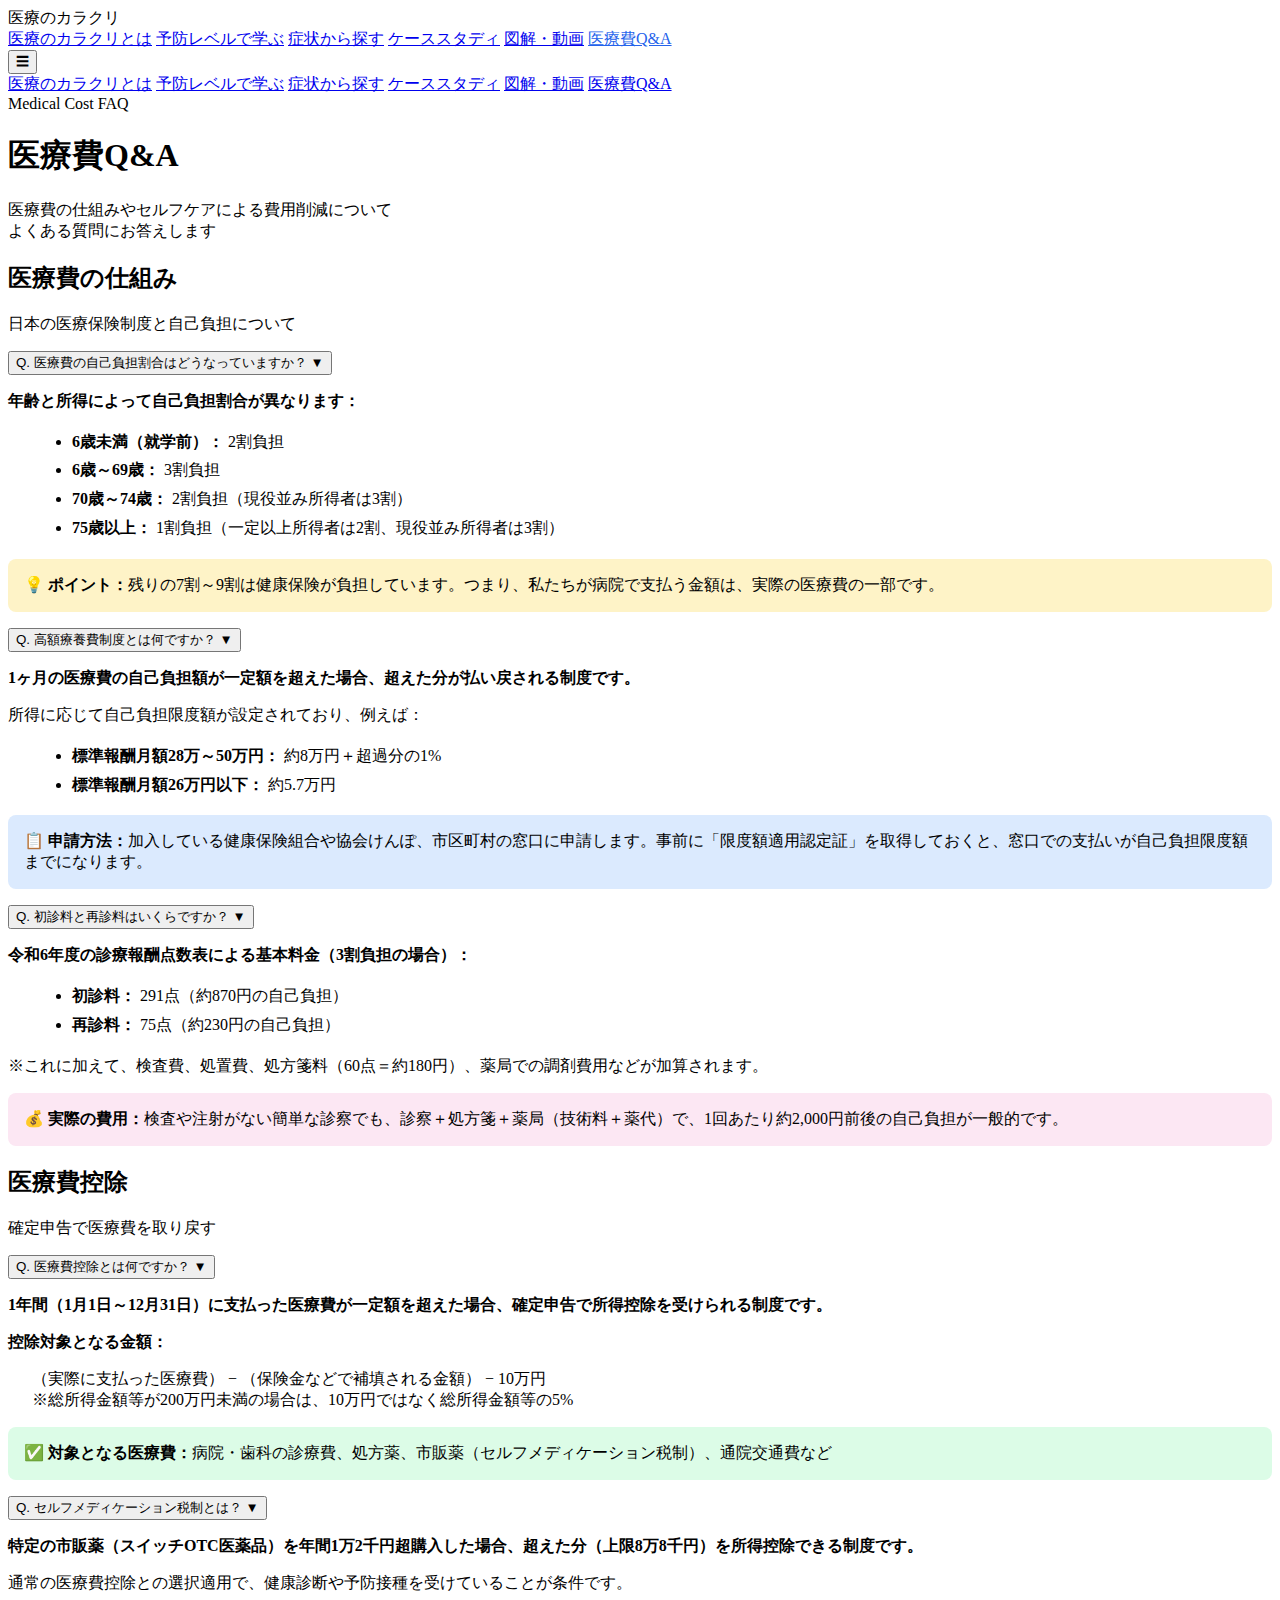
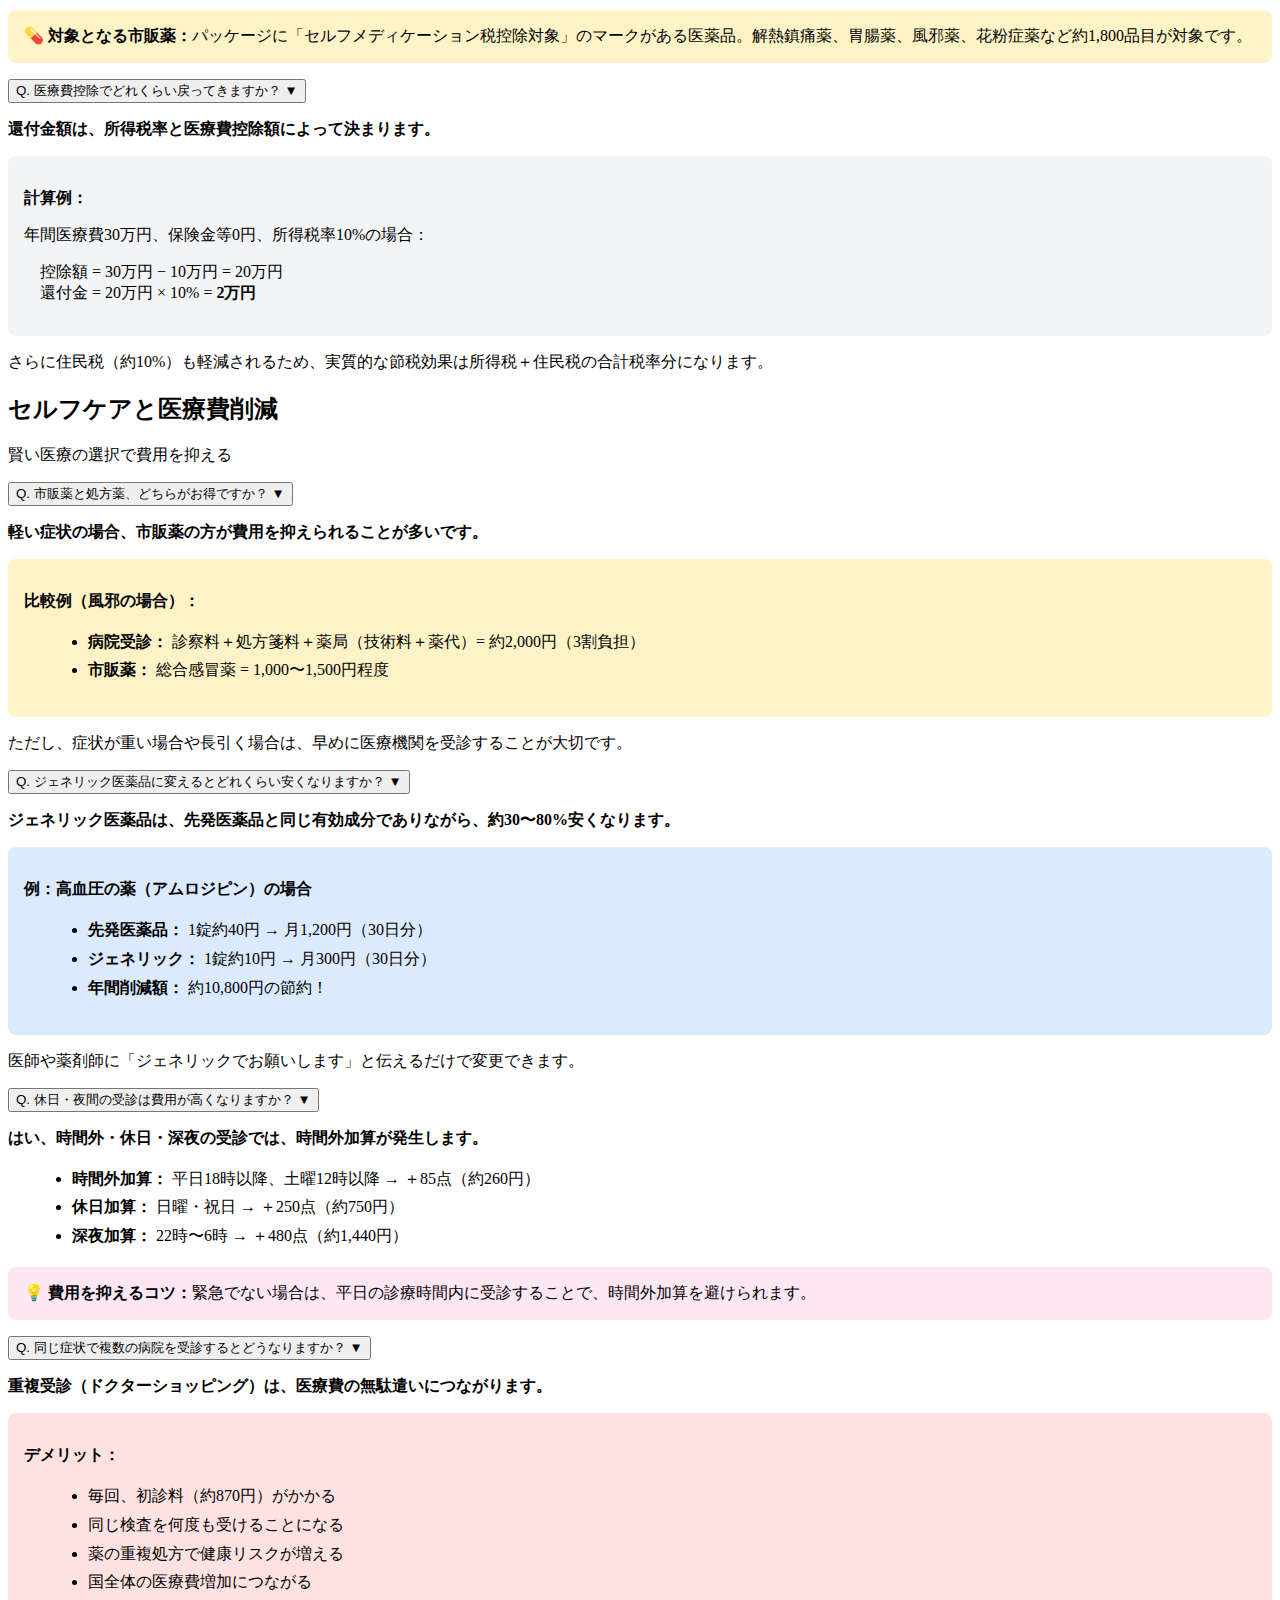
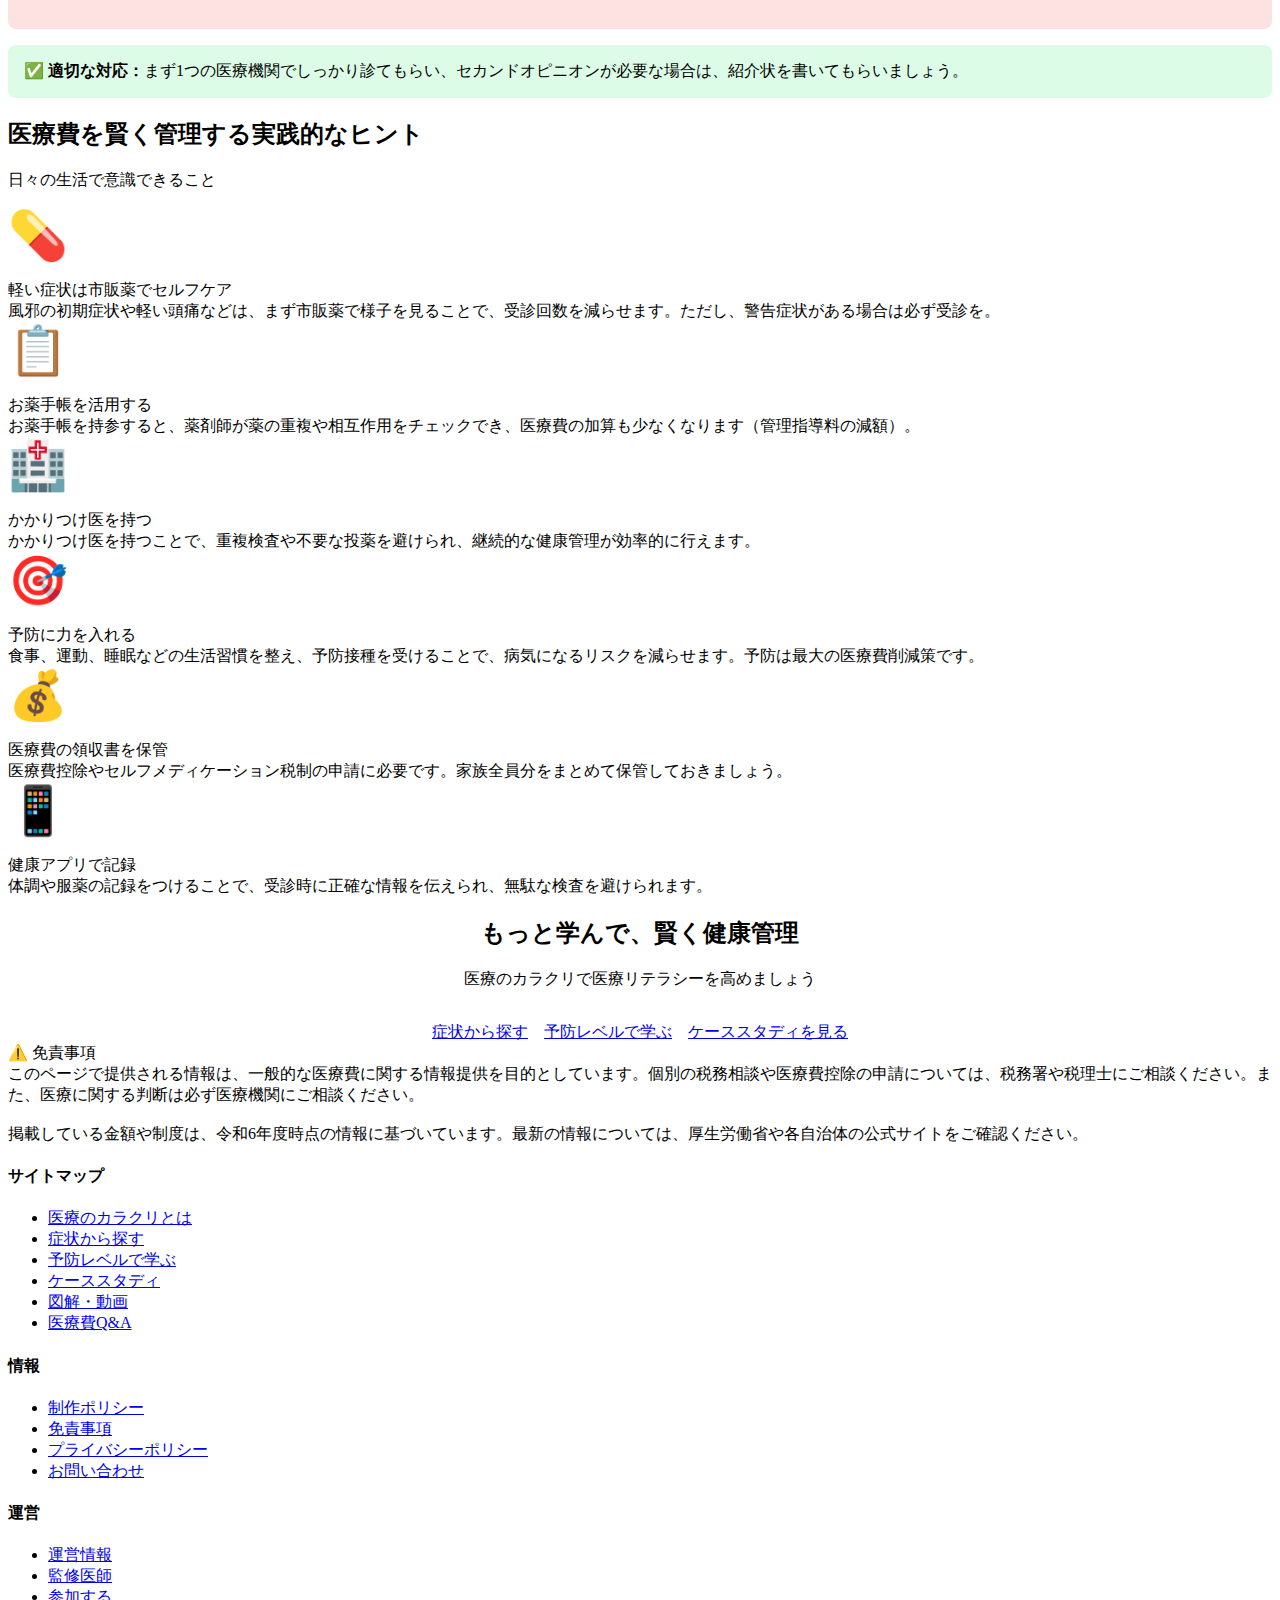
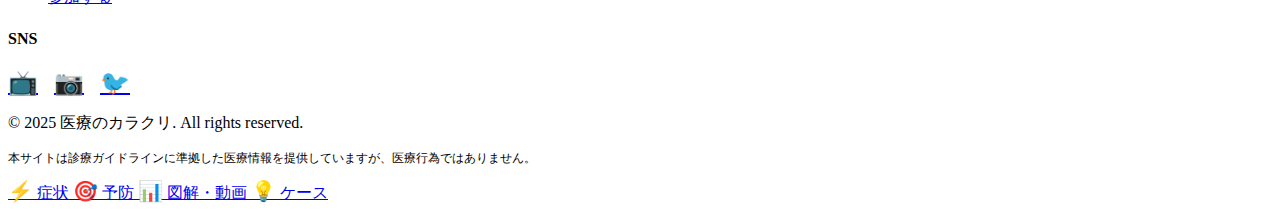
<file: faq.html>
<!DOCTYPE html>
<html lang="ja">
<head>
    <meta charset="UTF-8">
    <meta name="viewport" content="width=device-width, initial-scale=1.0">
    <base href="https://medical-banksy.miakiss.com/">
    <title>医療費Q&A | 医療のカラクリ</title>
    <meta name="description" content="医療費の仕組み、医療費控除、セルフケアによる医療費削減など、よくある質問にお答えします。正しい知識で賢く医療費を管理しましょう。">
    <link rel="stylesheet" href="css/style.css">
</head>
<body>
    <!-- Header -->
    <header>
        <div class="header-container">
            <div class="logo"><a href="/" style="text-decoration: none; color: inherit;">医療のカラクリ</a></div>
            
            <nav id="desktopNav">
                <a href="/about.html">医療のカラクリとは</a>
                <a href="/prevention/">予防レベルで学ぶ</a>
                <a href="/symptoms/">症状から探す</a>
                <a href="/cases/">ケーススタディ</a>
                <a href="/library/">図解・動画</a>
                <a href="/faq.html" style="color: #2563eb;">医療費Q&A</a>
            </nav>

            <button class="mobile-menu-btn" onclick="toggleMobileMenu()">☰</button>
        </div>

        <div class="mobile-menu" id="mobileMenu">
            <a href="/about.html">医療のカラクリとは</a>
            <a href="/prevention/">予防レベルで学ぶ</a>
            <a href="/symptoms/">症状から探す</a>
            <a href="/cases/">ケーススタディ</a>
            <a href="/library/">図解・動画</a>
            <a href="/faq.html">医療費Q&A</a>
        </div>
    </header>

    <!-- Hero -->
    <section class="hero">
        <div class="hero-container">
            <div class="hero-badge">Medical Cost FAQ</div>
            <h1>医療費Q&A</h1>
            <p class="hero-subtitle">医療費の仕組みやセルフケアによる費用削減について<br>よくある質問にお答えします</p>
        </div>
    </section>

    <!-- FAQ Section -->
    <section style="background: white;">
        <div class="container">
            <h2>医療費の仕組み</h2>
            <p class="section-subtitle">日本の医療保険制度と自己負担について</p>
            
            <div class="faq-container">
                <div class="faq-item">
                    <button class="faq-question" onclick="toggleFAQ(this)">
                        <span>Q. 医療費の自己負担割合はどうなっていますか？</span>
                        <span class="faq-icon">▼</span>
                    </button>
                    <div class="faq-answer">
                        <p><strong>年齢と所得によって自己負担割合が異なります：</strong></p>
                        <ul style="margin-left: 24px; margin-top: 12px; line-height: 1.8;">
                            <li><strong>6歳未満（就学前）：</strong> 2割負担</li>
                            <li><strong>6歳～69歳：</strong> 3割負担</li>
                            <li><strong>70歳～74歳：</strong> 2割負担（現役並み所得者は3割）</li>
                            <li><strong>75歳以上：</strong> 1割負担（一定以上所得者は2割、現役並み所得者は3割）</li>
                        </ul>
                        <p style="margin-top: 16px; padding: 16px; background: #fef3c7; border-radius: 8px;">
                            💡 <strong>ポイント：</strong>残りの7割～9割は健康保険が負担しています。つまり、私たちが病院で支払う金額は、実際の医療費の一部です。
                        </p>
                    </div>
                </div>

                <div class="faq-item">
                    <button class="faq-question" onclick="toggleFAQ(this)">
                        <span>Q. 高額療養費制度とは何ですか？</span>
                        <span class="faq-icon">▼</span>
                    </button>
                    <div class="faq-answer">
                        <p><strong>1ヶ月の医療費の自己負担額が一定額を超えた場合、超えた分が払い戻される制度です。</strong></p>
                        <p style="margin-top: 12px;">所得に応じて自己負担限度額が設定されており、例えば：</p>
                        <ul style="margin-left: 24px; margin-top: 12px; line-height: 1.8;">
                            <li><strong>標準報酬月額28万～50万円：</strong> 約8万円＋超過分の1%</li>
                            <li><strong>標準報酬月額26万円以下：</strong> 約5.7万円</li>
                        </ul>
                        <p style="margin-top: 16px; padding: 16px; background: #dbeafe; border-radius: 8px;">
                            📋 <strong>申請方法：</strong>加入している健康保険組合や協会けんぽ、市区町村の窓口に申請します。事前に「限度額適用認定証」を取得しておくと、窓口での支払いが自己負担限度額までになります。
                        </p>
                    </div>
                </div>

                <div class="faq-item">
                    <button class="faq-question" onclick="toggleFAQ(this)">
                        <span>Q. 初診料と再診料はいくらですか？</span>
                        <span class="faq-icon">▼</span>
                    </button>
                    <div class="faq-answer">
                        <p><strong>令和6年度の診療報酬点数表による基本料金（3割負担の場合）：</strong></p>
                        <ul style="margin-left: 24px; margin-top: 12px; line-height: 1.8;">
                            <li><strong>初診料：</strong> 291点（約870円の自己負担）</li>
                            <li><strong>再診料：</strong> 75点（約230円の自己負担）</li>
                        </ul>
                        <p style="margin-top: 16px;">※これに加えて、検査費、処置費、処方箋料（60点＝約180円）、薬局での調剤費用などが加算されます。</p>
                        <p style="margin-top: 16px; padding: 16px; background: #fce7f3; border-radius: 8px;">
                            💰 <strong>実際の費用：</strong>検査や注射がない簡単な診察でも、診察＋処方箋＋薬局（技術料＋薬代）で、1回あたり約2,000円前後の自己負担が一般的です。
                        </p>
                    </div>
                </div>
            </div>
        </div>
    </section>

    <!-- Medical Cost Deduction -->
    <section>
        <div class="container">
            <h2>医療費控除</h2>
            <p class="section-subtitle">確定申告で医療費を取り戻す</p>
            
            <div class="faq-container">
                <div class="faq-item">
                    <button class="faq-question" onclick="toggleFAQ(this)">
                        <span>Q. 医療費控除とは何ですか？</span>
                        <span class="faq-icon">▼</span>
                    </button>
                    <div class="faq-answer">
                        <p><strong>1年間（1月1日～12月31日）に支払った医療費が一定額を超えた場合、確定申告で所得控除を受けられる制度です。</strong></p>
                        <p style="margin-top: 16px;"><strong>控除対象となる金額：</strong></p>
                        <p style="margin-left: 24px; margin-top: 8px;">（実際に支払った医療費） − （保険金などで補填される金額） − 10万円<br>※総所得金額等が200万円未満の場合は、10万円ではなく総所得金額等の5%</p>
                        <p style="margin-top: 16px; padding: 16px; background: #dcfce7; border-radius: 8px;">
                            ✅ <strong>対象となる医療費：</strong>病院・歯科の診療費、処方薬、市販薬（セルフメディケーション税制）、通院交通費など
                        </p>
                    </div>
                </div>

                <div class="faq-item">
                    <button class="faq-question" onclick="toggleFAQ(this)">
                        <span>Q. セルフメディケーション税制とは？</span>
                        <span class="faq-icon">▼</span>
                    </button>
                    <div class="faq-answer">
                        <p><strong>特定の市販薬（スイッチOTC医薬品）を年間1万2千円超購入した場合、超えた分（上限8万8千円）を所得控除できる制度です。</strong></p>
                        <p style="margin-top: 16px;">通常の医療費控除との選択適用で、健康診断や予防接種を受けていることが条件です。</p>
                        <p style="margin-top: 16px; padding: 16px; background: #fef3c7; border-radius: 8px;">
                            💊 <strong>対象となる市販薬：</strong>パッケージに「セルフメディケーション税控除対象」のマークがある医薬品。解熱鎮痛薬、胃腸薬、風邪薬、花粉症薬など約1,800品目が対象です。
                        </p>
                    </div>
                </div>

                <div class="faq-item">
                    <button class="faq-question" onclick="toggleFAQ(this)">
                        <span>Q. 医療費控除でどれくらい戻ってきますか？</span>
                        <span class="faq-icon">▼</span>
                    </button>
                    <div class="faq-answer">
                        <p><strong>還付金額は、所得税率と医療費控除額によって決まります。</strong></p>
                        <div style="margin-top: 16px; padding: 16px; background: #f3f4f6; border-radius: 8px;">
                            <p><strong>計算例：</strong></p>
                            <p style="margin-top: 8px;">年間医療費30万円、保険金等0円、所得税率10%の場合：</p>
                            <p style="margin-left: 16px; margin-top: 8px;">
                                控除額 = 30万円 − 10万円 = 20万円<br>
                                還付金 = 20万円 × 10% = <strong>2万円</strong>
                            </p>
                        </div>
                        <p style="margin-top: 16px;">さらに住民税（約10%）も軽減されるため、実質的な節税効果は所得税＋住民税の合計税率分になります。</p>
                    </div>
                </div>
            </div>
        </div>
    </section>

    <!-- Cost Saving -->
    <section style="background: white;">
        <div class="container">
            <h2>セルフケアと医療費削減</h2>
            <p class="section-subtitle">賢い医療の選択で費用を抑える</p>
            
            <div class="faq-container">
                <div class="faq-item">
                    <button class="faq-question" onclick="toggleFAQ(this)">
                        <span>Q. 市販薬と処方薬、どちらがお得ですか？</span>
                        <span class="faq-icon">▼</span>
                    </button>
                    <div class="faq-answer">
                        <p><strong>軽い症状の場合、市販薬の方が費用を抑えられることが多いです。</strong></p>
                        <div style="margin-top: 16px; padding: 16px; background: #fef3c7; border-radius: 8px;">
                            <p><strong>比較例（風邪の場合）：</strong></p>
                            <ul style="margin-left: 24px; margin-top: 8px; line-height: 1.8;">
                                <li><strong>病院受診：</strong> 診察料＋処方箋料＋薬局（技術料＋薬代）= 約2,000円（3割負担）</li>
                                <li><strong>市販薬：</strong> 総合感冒薬 = 1,000〜1,500円程度</li>
                            </ul>
                        </div>
                        <p style="margin-top: 16px;">ただし、症状が重い場合や長引く場合は、早めに医療機関を受診することが大切です。</p>
                    </div>
                </div>

                <div class="faq-item">
                    <button class="faq-question" onclick="toggleFAQ(this)">
                        <span>Q. ジェネリック医薬品に変えるとどれくらい安くなりますか？</span>
                        <span class="faq-icon">▼</span>
                    </button>
                    <div class="faq-answer">
                        <p><strong>ジェネリック医薬品は、先発医薬品と同じ有効成分でありながら、約30〜80%安くなります。</strong></p>
                        <div style="margin-top: 16px; padding: 16px; background: #dbeafe; border-radius: 8px;">
                            <p><strong>例：高血圧の薬（アムロジピン）の場合</strong></p>
                            <ul style="margin-left: 24px; margin-top: 8px; line-height: 1.8;">
                                <li><strong>先発医薬品：</strong> 1錠約40円 → 月1,200円（30日分）</li>
                                <li><strong>ジェネリック：</strong> 1錠約10円 → 月300円（30日分）</li>
                                <li><strong>年間削減額：</strong> 約10,800円の節約！</li>
                            </ul>
                        </div>
                        <p style="margin-top: 16px;">医師や薬剤師に「ジェネリックでお願いします」と伝えるだけで変更できます。</p>
                    </div>
                </div>

                <div class="faq-item">
                    <button class="faq-question" onclick="toggleFAQ(this)">
                        <span>Q. 休日・夜間の受診は費用が高くなりますか？</span>
                        <span class="faq-icon">▼</span>
                    </button>
                    <div class="faq-answer">
                        <p><strong>はい、時間外・休日・深夜の受診では、時間外加算が発生します。</strong></p>
                        <ul style="margin-left: 24px; margin-top: 12px; line-height: 1.8;">
                            <li><strong>時間外加算：</strong> 平日18時以降、土曜12時以降 → ＋85点（約260円）</li>
                            <li><strong>休日加算：</strong> 日曜・祝日 → ＋250点（約750円）</li>
                            <li><strong>深夜加算：</strong> 22時〜6時 → ＋480点（約1,440円）</li>
                        </ul>
                        <p style="margin-top: 16px; padding: 16px; background: #fce7f3; border-radius: 8px;">
                            💡 <strong>費用を抑えるコツ：</strong>緊急でない場合は、平日の診療時間内に受診することで、時間外加算を避けられます。
                        </p>
                    </div>
                </div>

                <div class="faq-item">
                    <button class="faq-question" onclick="toggleFAQ(this)">
                        <span>Q. 同じ症状で複数の病院を受診するとどうなりますか？</span>
                        <span class="faq-icon">▼</span>
                    </button>
                    <div class="faq-answer">
                        <p><strong>重複受診（ドクターショッピング）は、医療費の無駄遣いにつながります。</strong></p>
                        <div style="margin-top: 16px; padding: 16px; background: #fee2e2; border-radius: 8px;">
                            <p><strong>デメリット：</strong></p>
                            <ul style="margin-left: 24px; margin-top: 8px; line-height: 1.8;">
                                <li>毎回、初診料（約870円）がかかる</li>
                                <li>同じ検査を何度も受けることになる</li>
                                <li>薬の重複処方で健康リスクが増える</li>
                                <li>国全体の医療費増加につながる</li>
                            </ul>
                        </div>
                        <p style="margin-top: 16px; padding: 16px; background: #dcfce7; border-radius: 8px;">
                            ✅ <strong>適切な対応：</strong>まず1つの医療機関でしっかり診てもらい、セカンドオピニオンが必要な場合は、紹介状を書いてもらいましょう。
                        </p>
                    </div>
                </div>
            </div>
        </div>
    </section>

    <!-- Practical Tips -->
    <section>
        <div class="container">
            <h2>医療費を賢く管理する実践的なヒント</h2>
            <p class="section-subtitle">日々の生活で意識できること</p>
            
            <div class="case-grid">
                <div class="case-card">
                    <div style="font-size: 48px; margin-bottom: 16px;">💊</div>
                    <div class="case-title">軽い症状は市販薬でセルフケア</div>
                    <div class="case-comparison">
                        風邪の初期症状や軽い頭痛などは、まず市販薬で様子を見ることで、受診回数を減らせます。ただし、警告症状がある場合は必ず受診を。
                    </div>
                </div>

                <div class="case-card">
                    <div style="font-size: 48px; margin-bottom: 16px;">📋</div>
                    <div class="case-title">お薬手帳を活用する</div>
                    <div class="case-comparison">
                        お薬手帳を持参すると、薬剤師が薬の重複や相互作用をチェックでき、医療費の加算も少なくなります（管理指導料の減額）。
                    </div>
                </div>

                <div class="case-card">
                    <div style="font-size: 48px; margin-bottom: 16px;">🏥</div>
                    <div class="case-title">かかりつけ医を持つ</div>
                    <div class="case-comparison">
                        かかりつけ医を持つことで、重複検査や不要な投薬を避けられ、継続的な健康管理が効率的に行えます。
                    </div>
                </div>

                <div class="case-card">
                    <div style="font-size: 48px; margin-bottom: 16px;">🎯</div>
                    <div class="case-title">予防に力を入れる</div>
                    <div class="case-comparison">
                        食事、運動、睡眠などの生活習慣を整え、予防接種を受けることで、病気になるリスクを減らせます。予防は最大の医療費削減策です。
                    </div>
                </div>

                <div class="case-card">
                    <div style="font-size: 48px; margin-bottom: 16px;">💰</div>
                    <div class="case-title">医療費の領収書を保管</div>
                    <div class="case-comparison">
                        医療費控除やセルフメディケーション税制の申請に必要です。家族全員分をまとめて保管しておきましょう。
                    </div>
                </div>

                <div class="case-card">
                    <div style="font-size: 48px; margin-bottom: 16px;">📱</div>
                    <div class="case-title">健康アプリで記録</div>
                    <div class="case-comparison">
                        体調や服薬の記録をつけることで、受診時に正確な情報を伝えられ、無駄な検査を避けられます。
                    </div>
                </div>
            </div>
        </div>
    </section>

    <!-- Call to Action -->
    <section style="background: white;">
        <div class="container" style="text-align: center;">
            <h2>もっと学んで、賢く健康管理</h2>
            <p class="section-subtitle">医療のカラクリで医療リテラシーを高めましょう</p>
            
            <div style="display: flex; gap: 16px; justify-content: center; flex-wrap: wrap; margin-top: 32px;">
                <a href="/symptoms/" class="btn-primary">症状から探す</a>
                <a href="/prevention/" class="btn-primary">予防レベルで学ぶ</a>
                <a href="/cases/" class="btn-secondary">ケーススタディを見る</a>
            </div>
        </div>
    </section>

    <!-- Disclaimer -->
    <section>
        <div class="container">
            <div class="disclaimer">
                <div class="disclaimer-title">⚠️ 免責事項</div>
                <div class="disclaimer-text">
                    このページで提供される情報は、一般的な医療費に関する情報提供を目的としています。個別の税務相談や医療費控除の申請については、税務署や税理士にご相談ください。また、医療に関する判断は必ず医療機関にご相談ください。<br><br>
                    掲載している金額や制度は、令和6年度時点の情報に基づいています。最新の情報については、厚生労働省や各自治体の公式サイトをご確認ください。
                </div>
            </div>
        </div>
    </section>

    <!-- Footer -->
    <footer>
        <div class="container">
            <div class="footer-grid">
                <div class="footer-column">
                    <h4>サイトマップ</h4>
                    <ul>
                        <li><a href="/about.html">医療のカラクリとは</a></li>
                        <li><a href="/symptoms/">症状から探す</a></li>
                        <li><a href="/prevention/">予防レベルで学ぶ</a></li>
                        <li><a href="/cases/">ケーススタディ</a></li>
                        <li><a href="/library/">図解・動画</a></li>
                        <li><a href="/faq.html">医療費Q&A</a></li>
                    </ul>
                </div>

                <div class="footer-column">
                    <h4>情報</h4>
                    <ul>
                        <li><a href="#">制作ポリシー</a></li>
                        <li><a href="#">免責事項</a></li>
                        <li><a href="#">プライバシーポリシー</a></li>
                        <li><a href="#">お問い合わせ</a></li>
                    </ul>
                </div>

                <div class="footer-column">
                    <h4>運営</h4>
                    <ul>
                        <li><a href="#">運営情報</a></li>
                        <li><a href="#">監修医師</a></li>
                        <li><a href="#">参加する</a></li>
                    </ul>
                </div>

                <div class="footer-column">
                    <h4>SNS</h4>
                    <div style="display: flex; gap: 16px; margin-top: 8px;">
                        <a href="#" style="font-size: 24px;">📺</a>
                        <a href="#" style="font-size: 24px;">📷</a>
                        <a href="#" style="font-size: 24px;">🐦</a>
                    </div>
                </div>
            </div>

            <div class="footer-bottom">
                <p>&copy; 2025 医療のカラクリ. All rights reserved.</p>
                <p style="margin-top: 8px; font-size: 12px;">本サイトは診療ガイドラインに準拠した医療情報を提供していますが、医療行為ではありません。</p>
            </div>
        </div>
    </footer>

    <!-- Mobile Bottom Bar -->
    <div class="mobile-bottom-bar">
        <div class="mobile-bottom-bar-grid">
            <a href="/symptoms/" class="mobile-bottom-btn">
                <span style="font-size: 20px;">⚡</span>
                <span>症状</span>
            </a>
            <a href="/prevention/" class="mobile-bottom-btn">
                <span style="font-size: 20px;">🎯</span>
                <span>予防</span>
            </a>
            <a href="/library/" class="mobile-bottom-btn">
                <span style="font-size: 20px;">📊</span>
                <span>図解・動画</span>
            </a>
            <a href="/cases/" class="mobile-bottom-btn">
                <span style="font-size: 20px;">💡</span>
                <span>ケース</span>
            </a>
        </div>
    </div>

    <script src="js/main.js"></script>
</body>
</html>
</file>
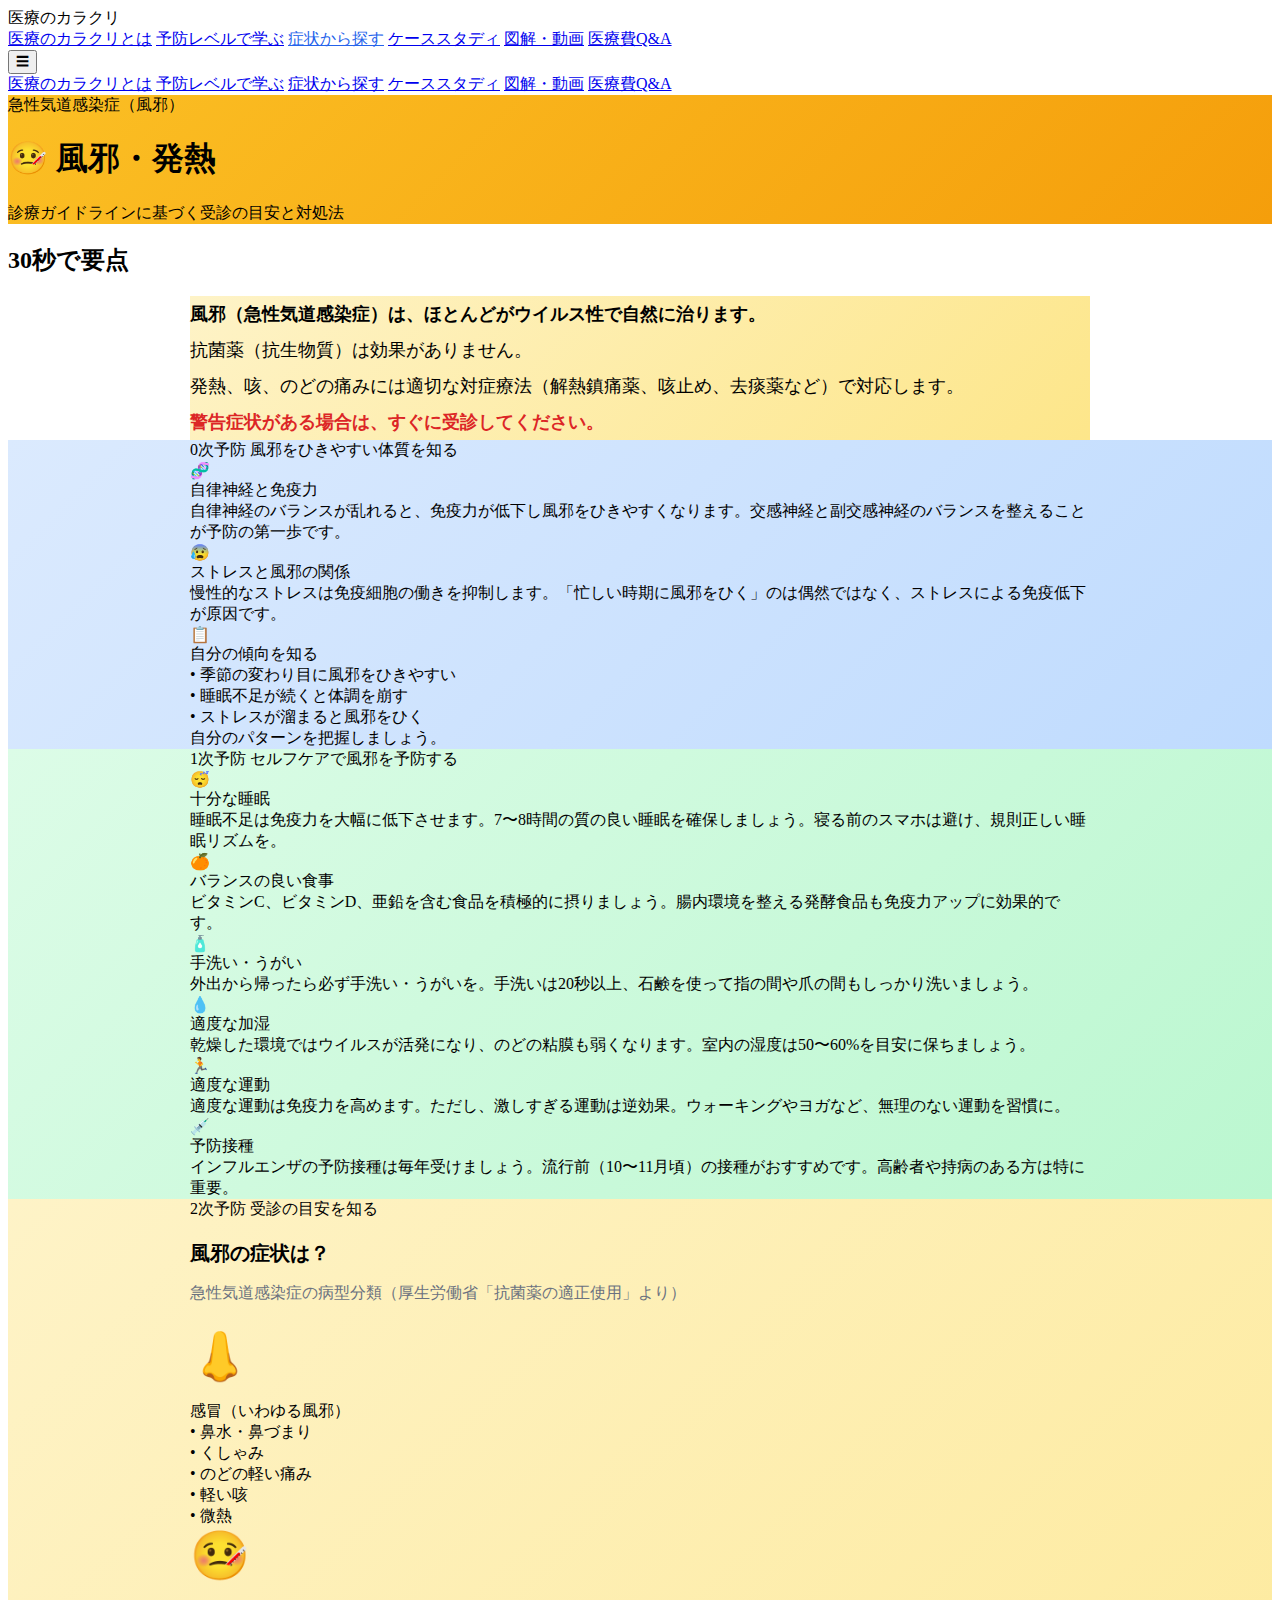
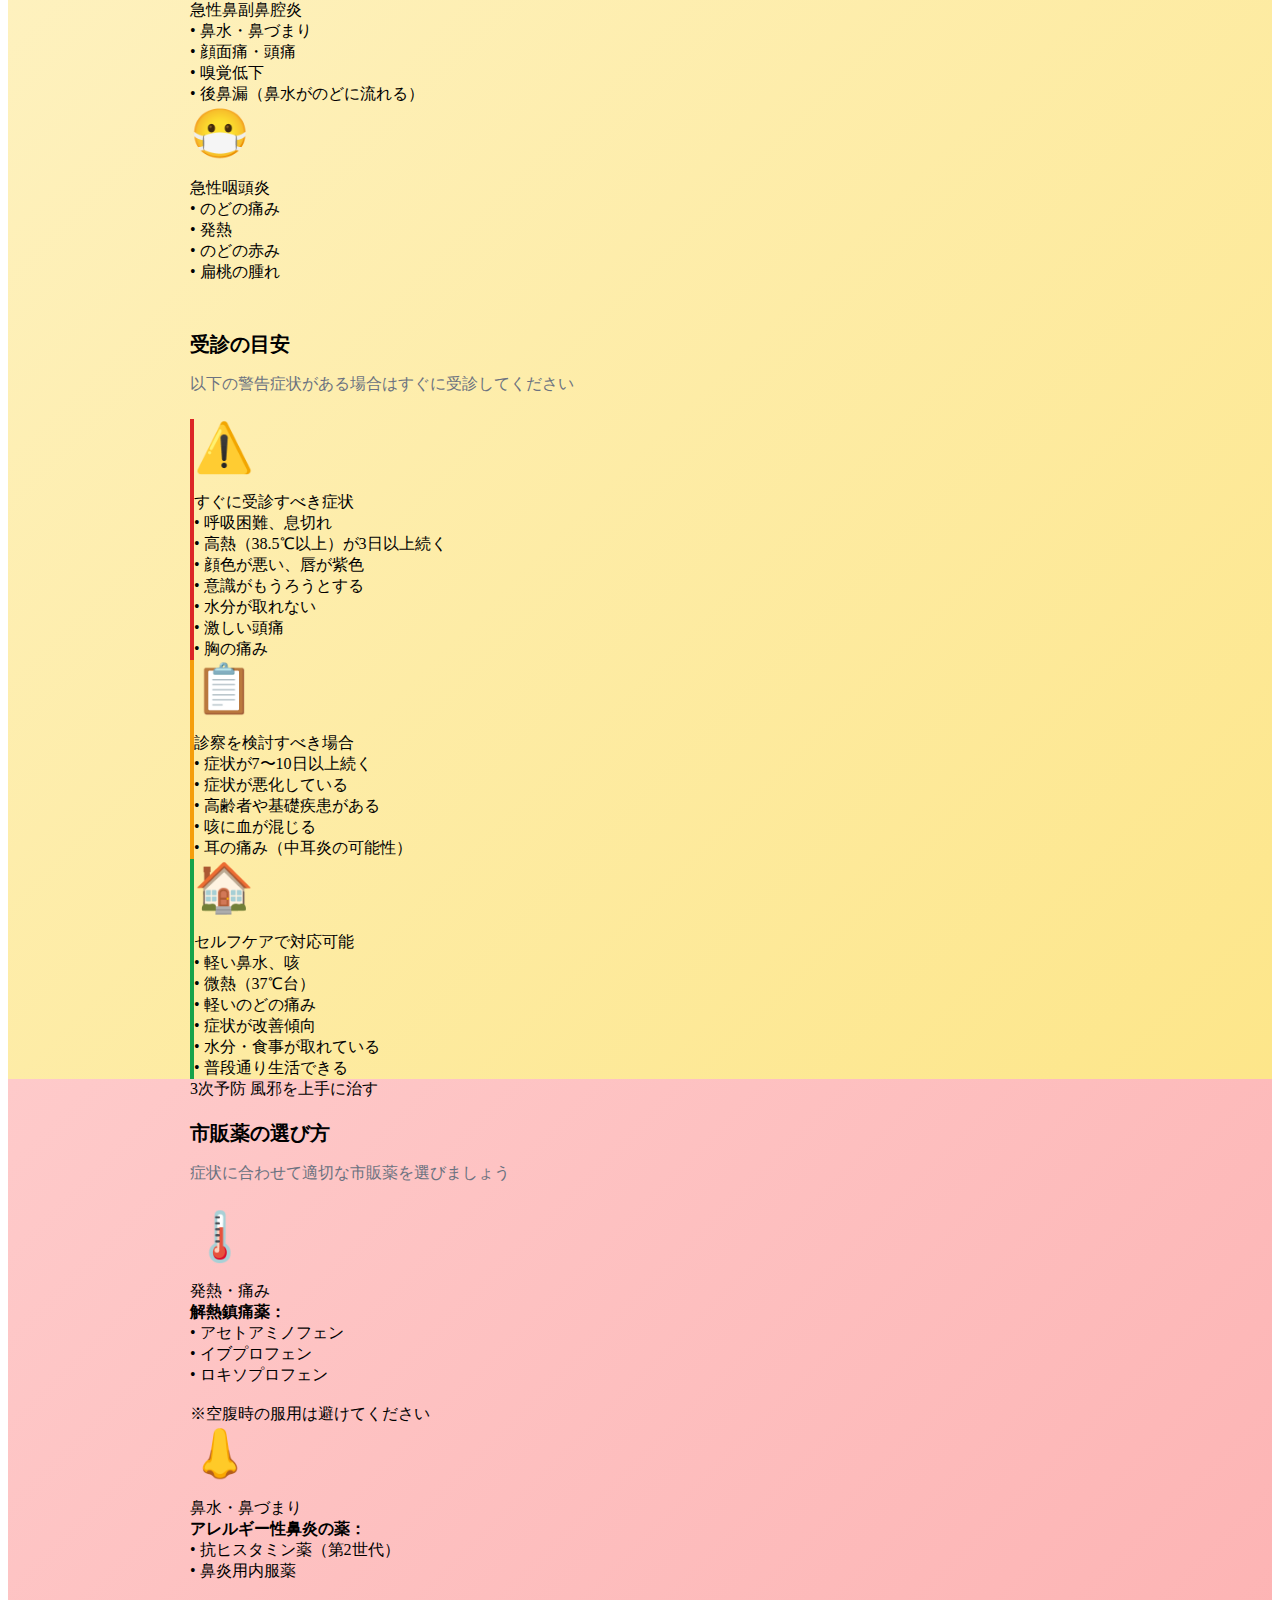
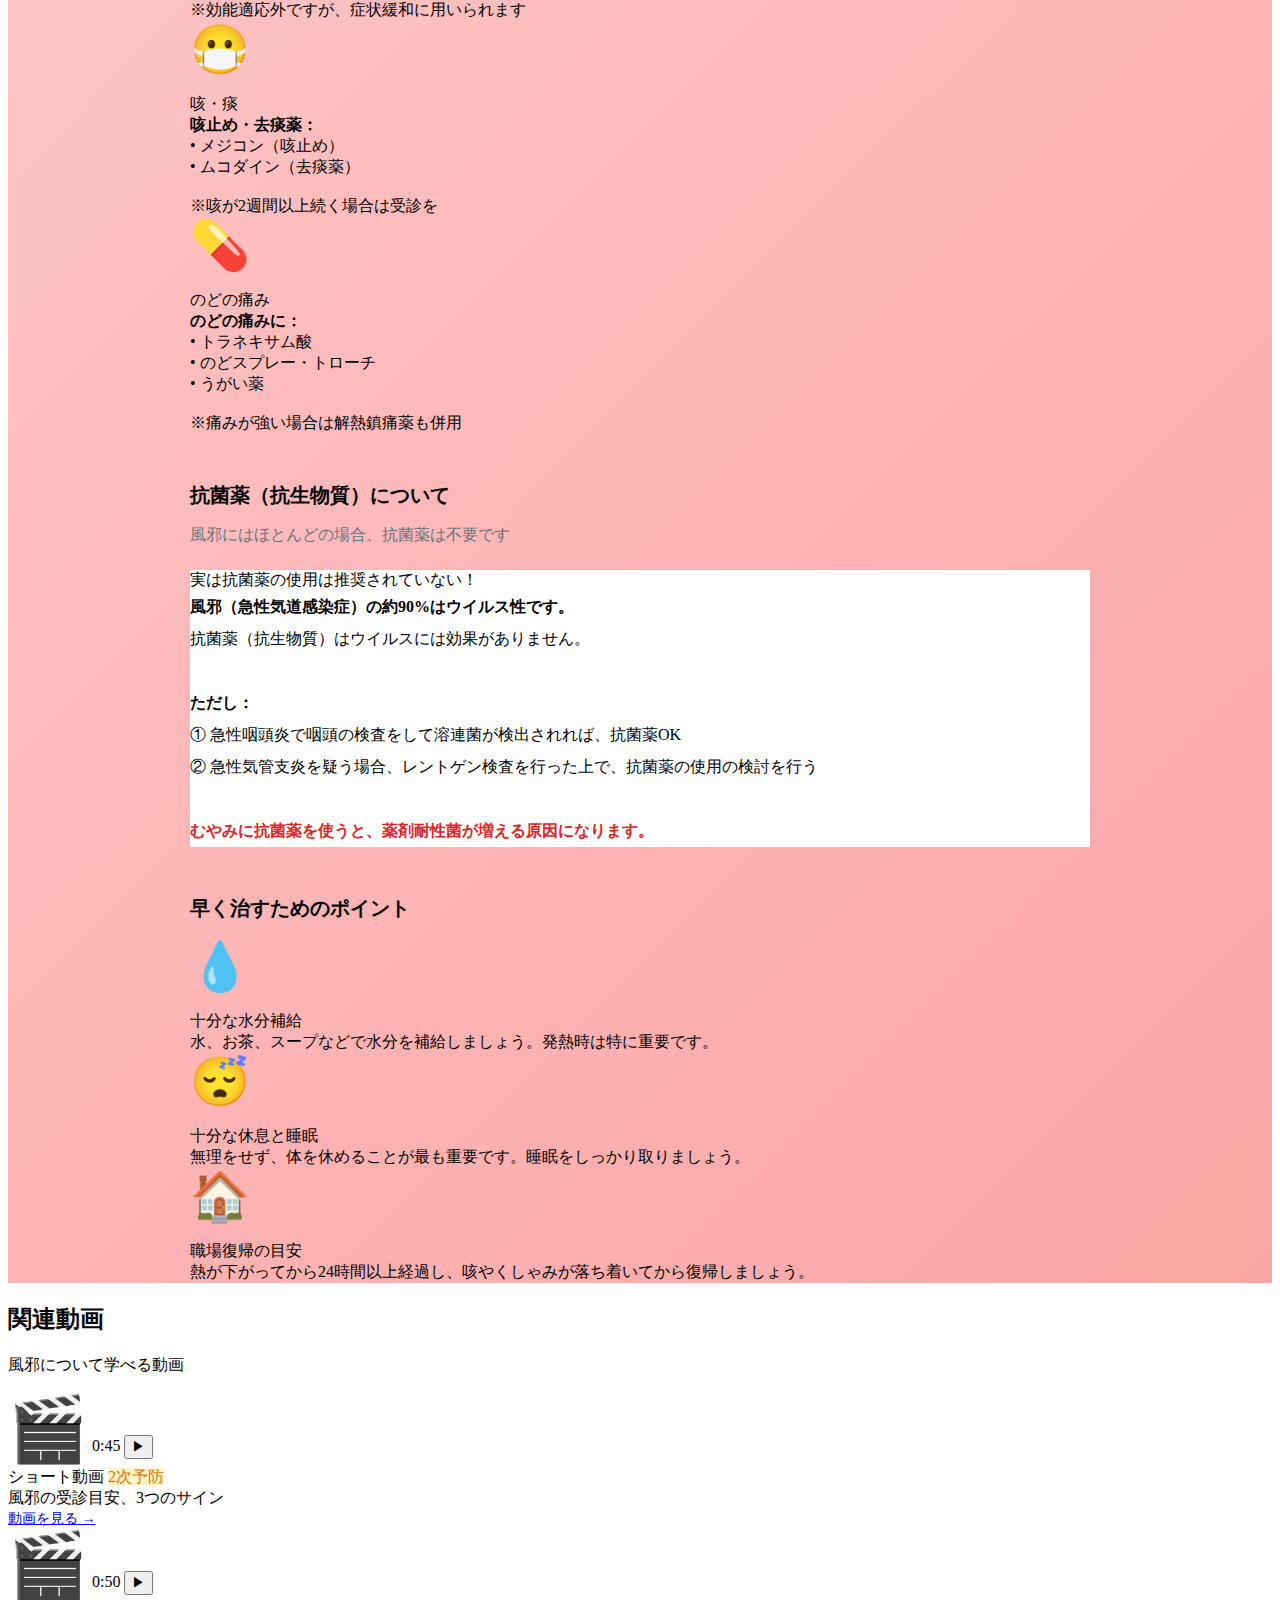
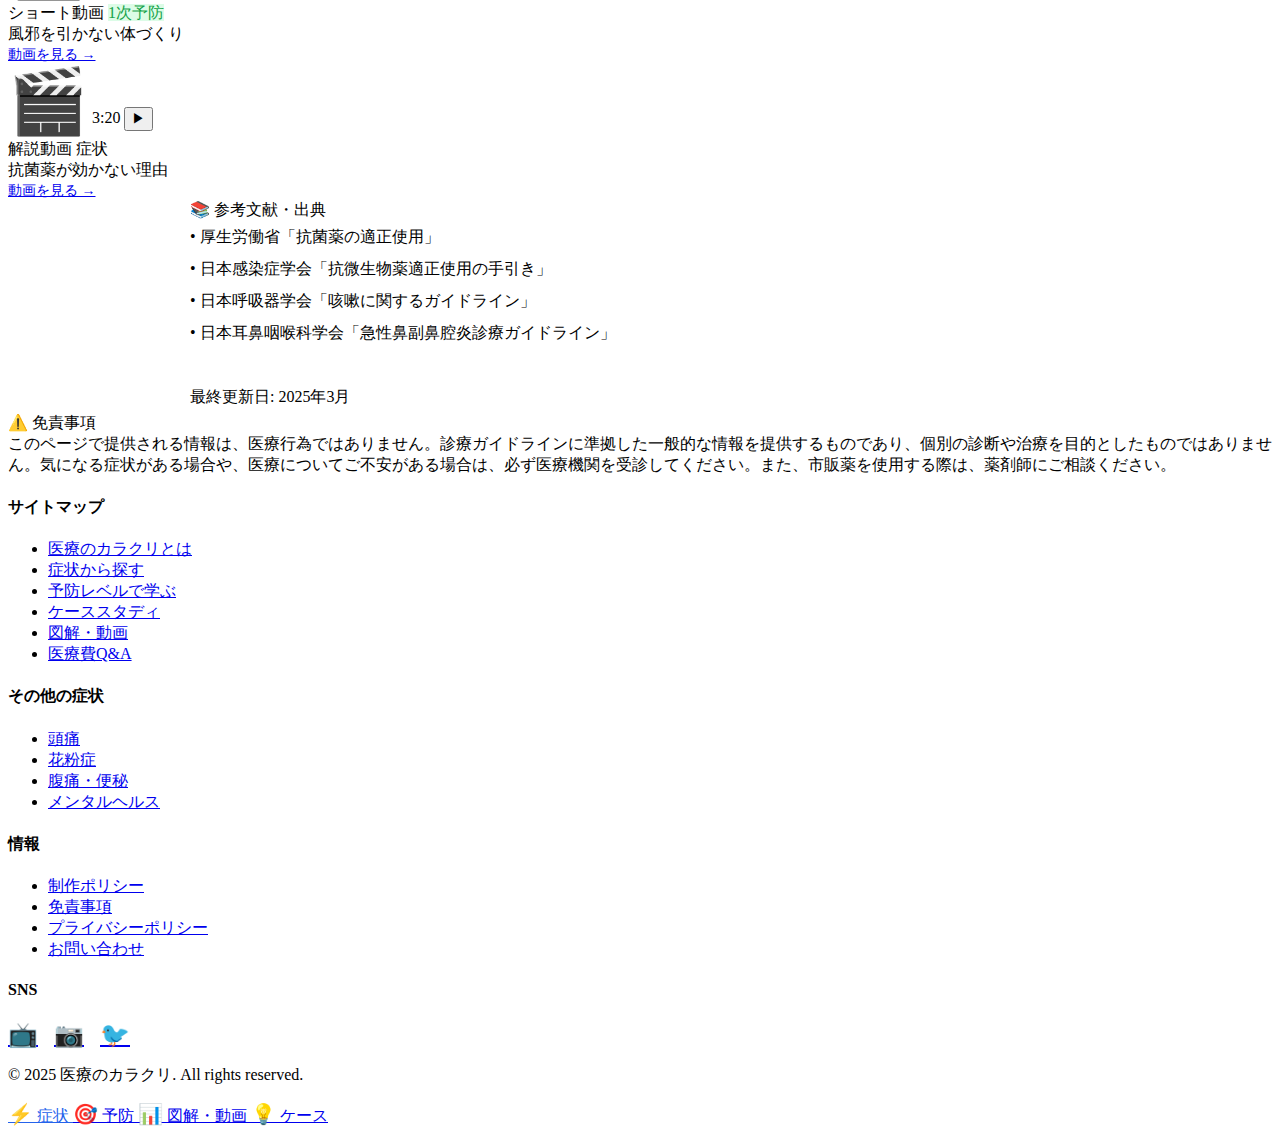
<file: symptoms/cold.html>
<!DOCTYPE html>
<html lang="ja">
<head>
    <meta charset="UTF-8">
    <meta name="viewport" content="width=device-width, initial-scale=1.0">
    <base href="https://medical-banksy.miakiss.com/">
    <title>風邪・発熱 | 症状から探す | 医療のカラクリ</title>
    <meta name="description" content="風邪（急性気道感染症）の症状、受診の目安、市販薬の選び方をガイドラインに基づいて解説。適切な判断で医療費も抑えられます。">
    <link rel="stylesheet" href="/css/style.css">
</head>
<body>
    <!-- Header -->
    <header>
        <div class="header-container">
            <div class="logo"><a href="/" style="text-decoration: none; color: inherit;">医療のカラクリ</a></div>
            
            <nav id="desktopNav">
                <a href="/about.html">医療のカラクリとは</a>
                <a href="/prevention/">予防レベルで学ぶ</a>
                <a href="/symptoms/" style="color: #2563eb;">症状から探す</a>
                <a href="/cases/">ケーススタディ</a>
                <a href="/library/">図解・動画</a>
                <a href="/faq.html">医療費Q&A</a>
            </nav>

            <button class="mobile-menu-btn" onclick="toggleMobileMenu()">☰</button>
        </div>

        <div class="mobile-menu" id="mobileMenu">
            <a href="/about.html">医療のカラクリとは</a>
            <a href="/prevention/">予防レベルで学ぶ</a>
            <a href="/symptoms/">症状から探す</a>
            <a href="/cases/">ケーススタディ</a>
            <a href="/library/">図解・動画</a>
            <a href="/faq.html">医療費Q&A</a>
        </div>
    </header>

    <!-- Hero -->
    <section class="hero" style="background: linear-gradient(135deg, #fbbf24 0%, #f59e0b 100%);">
        <div class="hero-container">
            <div class="hero-badge">急性気道感染症（風邪）</div>
            <h1>🤒 風邪・発熱</h1>
            <p class="hero-subtitle">診療ガイドラインに基づく受診の目安と対処法</p>
        </div>
    </section>

    <!-- Quick Summary -->
    <section style="background: white;">
        <div class="container">
            <h2>30秒で要点</h2>
            
            <div class="prevention-card" style="background: linear-gradient(135deg, #fef3c7 0%, #fde68a 100%); max-width: 900px; margin: 0 auto;">
                <div class="prevention-desc" style="font-size: 18px; line-height: 2;">
                    <strong>風邪（急性気道感染症）は、ほとんどがウイルス性で自然に治ります。</strong><br>
                    抗菌薬（抗生物質）は効果がありません。<br>
                    発熱、咳、のどの痛みには適切な対症療法（解熱鎮痛薬、咳止め、去痰薬など）で対応します。<br>
                    <strong style="color: #dc2626;">警告症状がある場合は、すぐに受診してください。</strong>
                </div>
            </div>
        </div>
    </section>

    <!-- Level 0: 0次予防 -->
    <section id="level-0" style="background: linear-gradient(135deg, #dbeafe 0%, #bfdbfe 100%);">
        <div class="container">
            <div style="max-width: 900px; margin: 0 auto;">
                <div class="tab-section-header">
                    <span class="tab-section-badge level-0">0次予防</span>
                    <span class="tab-section-title">風邪をひきやすい体質を知る</span>
                </div>
                
                <div class="tab-content-grid">
                    <div class="tab-content-card">
                        <div class="tab-content-card-icon">🧬</div>
                        <div class="tab-content-card-title">自律神経と免疫力</div>
                        <div class="tab-content-card-desc">
                            自律神経のバランスが乱れると、免疫力が低下し風邪をひきやすくなります。交感神経と副交感神経のバランスを整えることが予防の第一歩です。
                        </div>
                    </div>

                    <div class="tab-content-card">
                        <div class="tab-content-card-icon">😰</div>
                        <div class="tab-content-card-title">ストレスと風邪の関係</div>
                        <div class="tab-content-card-desc">
                            慢性的なストレスは免疫細胞の働きを抑制します。「忙しい時期に風邪をひく」のは偶然ではなく、ストレスによる免疫低下が原因です。
                        </div>
                    </div>

                    <div class="tab-content-card">
                        <div class="tab-content-card-icon">📋</div>
                        <div class="tab-content-card-title">自分の傾向を知る</div>
                        <div class="tab-content-card-desc">
                            • 季節の変わり目に風邪をひきやすい<br>
                            • 睡眠不足が続くと体調を崩す<br>
                            • ストレスが溜まると風邪をひく<br>
                            自分のパターンを把握しましょう。
                        </div>
                    </div>
                </div>
            </div>
        </div>
    </section>

    <!-- Level 1: 1次予防 -->
    <section id="level-1" style="background: linear-gradient(135deg, #dcfce7 0%, #bbf7d0 100%);">
        <div class="container">
            <div style="max-width: 900px; margin: 0 auto;">
                <div class="tab-section-header">
                    <span class="tab-section-badge level-1">1次予防</span>
                    <span class="tab-section-title">セルフケアで風邪を予防する</span>
                </div>
                
                <div class="tab-content-grid">
                    <div class="tab-content-card">
                        <div class="tab-content-card-icon">😴</div>
                        <div class="tab-content-card-title">十分な睡眠</div>
                        <div class="tab-content-card-desc">
                            睡眠不足は免疫力を大幅に低下させます。7〜8時間の質の良い睡眠を確保しましょう。寝る前のスマホは避け、規則正しい睡眠リズムを。
                        </div>
                    </div>

                    <div class="tab-content-card">
                        <div class="tab-content-card-icon">🍊</div>
                        <div class="tab-content-card-title">バランスの良い食事</div>
                        <div class="tab-content-card-desc">
                            ビタミンC、ビタミンD、亜鉛を含む食品を積極的に摂りましょう。腸内環境を整える発酵食品も免疫力アップに効果的です。
                        </div>
                    </div>

                    <div class="tab-content-card">
                        <div class="tab-content-card-icon">🧴</div>
                        <div class="tab-content-card-title">手洗い・うがい</div>
                        <div class="tab-content-card-desc">
                            外出から帰ったら必ず手洗い・うがいを。手洗いは20秒以上、石鹸を使って指の間や爪の間もしっかり洗いましょう。
                        </div>
                    </div>

                    <div class="tab-content-card">
                        <div class="tab-content-card-icon">💧</div>
                        <div class="tab-content-card-title">適度な加湿</div>
                        <div class="tab-content-card-desc">
                            乾燥した環境ではウイルスが活発になり、のどの粘膜も弱くなります。室内の湿度は50〜60%を目安に保ちましょう。
                        </div>
                    </div>

                    <div class="tab-content-card">
                        <div class="tab-content-card-icon">🏃</div>
                        <div class="tab-content-card-title">適度な運動</div>
                        <div class="tab-content-card-desc">
                            適度な運動は免疫力を高めます。ただし、激しすぎる運動は逆効果。ウォーキングやヨガなど、無理のない運動を習慣に。
                        </div>
                    </div>

                    <div class="tab-content-card">
                        <div class="tab-content-card-icon">💉</div>
                        <div class="tab-content-card-title">予防接種</div>
                        <div class="tab-content-card-desc">
                            インフルエンザの予防接種は毎年受けましょう。流行前（10〜11月頃）の接種がおすすめです。高齢者や持病のある方は特に重要。
                        </div>
                    </div>
                </div>
            </div>
        </div>
    </section>

    <!-- Level 2: 2次予防 -->
    <section id="level-2" style="background: linear-gradient(135deg, #fef3c7 0%, #fde68a 100%);">
        <div class="container">
            <div style="max-width: 900px; margin: 0 auto;">
                <div class="tab-section-header">
                    <span class="tab-section-badge level-2">2次予防</span>
                    <span class="tab-section-title">受診の目安を知る</span>
                </div>

                <!-- Symptoms -->
                <div style="margin-bottom: 48px;">
                    <h3 style="font-size: 20px; margin-bottom: 16px;">風邪の症状は？</h3>
                    <p style="color: #6b7280; margin-bottom: 24px;">急性気道感染症の病型分類（厚生労働省「抗菌薬の適正使用」より）</p>
                    
                    <div class="case-grid">
                        <div class="case-card">
                            <div style="font-size: 48px; margin-bottom: 16px;">👃</div>
                            <div class="case-title">感冒（いわゆる風邪）</div>
                            <div class="case-comparison">
                                • 鼻水・鼻づまり<br>
                                • くしゃみ<br>
                                • のどの軽い痛み<br>
                                • 軽い咳<br>
                                • 微熱
                            </div>
                        </div>

                        <div class="case-card">
                            <div style="font-size: 48px; margin-bottom: 16px;">🤒</div>
                            <div class="case-title">急性鼻副鼻腔炎</div>
                            <div class="case-comparison">
                                • 鼻水・鼻づまり<br>
                                • 顔面痛・頭痛<br>
                                • 嗅覚低下<br>
                                • 後鼻漏（鼻水がのどに流れる）
                            </div>
                        </div>

                        <div class="case-card">
                            <div style="font-size: 48px; margin-bottom: 16px;">😷</div>
                            <div class="case-title">急性咽頭炎</div>
                            <div class="case-comparison">
                                • のどの痛み<br>
                                • 発熱<br>
                                • のどの赤み<br>
                                • 扁桃の腫れ
                            </div>
                        </div>
                    </div>
                </div>

                <!-- When to See Doctor -->
                <div>
                    <h3 style="font-size: 20px; margin-bottom: 16px;">受診の目安</h3>
                    <p style="color: #6b7280; margin-bottom: 24px;">以下の警告症状がある場合はすぐに受診してください</p>
                    
                    <div class="case-grid">
                        <div class="case-card" style="border-left: 4px solid #dc2626;">
                            <div style="font-size: 48px; margin-bottom: 16px; color: #dc2626;">⚠️</div>
                            <div class="case-title">すぐに受診すべき症状</div>
                            <div class="case-comparison">
                                • 呼吸困難、息切れ<br>
                                • 高熱（38.5℃以上）が3日以上続く<br>
                                • 顔色が悪い、唇が紫色<br>
                                • 意識がもうろうとする<br>
                                • 水分が取れない<br>
                                • 激しい頭痛<br>
                                • 胸の痛み
                            </div>
                        </div>

                        <div class="case-card" style="border-left: 4px solid #f59e0b;">
                            <div style="font-size: 48px; margin-bottom: 16px; color: #f59e0b;">📋</div>
                            <div class="case-title">診察を検討すべき場合</div>
                            <div class="case-comparison">
                                • 症状が7〜10日以上続く<br>
                                • 症状が悪化している<br>
                                • 高齢者や基礎疾患がある<br>
                                • 咳に血が混じる<br>
                                • 耳の痛み（中耳炎の可能性）
                            </div>
                        </div>

                        <div class="case-card" style="border-left: 4px solid #16a34a;">
                            <div style="font-size: 48px; margin-bottom: 16px; color: #16a34a;">🏠</div>
                            <div class="case-title">セルフケアで対応可能</div>
                            <div class="case-comparison">
                                • 軽い鼻水、咳<br>
                                • 微熱（37℃台）<br>
                                • 軽いのどの痛み<br>
                                • 症状が改善傾向<br>
                                • 水分・食事が取れている<br>
                                • 普段通り生活できる
                            </div>
                        </div>
                    </div>
                </div>
            </div>
        </div>
    </section>

    <!-- Level 3: 3次予防 -->
    <section id="level-3" style="background: linear-gradient(135deg, #fecaca 0%, #fca5a5 100%);">
        <div class="container">
            <div style="max-width: 900px; margin: 0 auto;">
                <div class="tab-section-header">
                    <span class="tab-section-badge level-3">3次予防</span>
                    <span class="tab-section-title">風邪を上手に治す</span>
                </div>

                <!-- OTC Medicine -->
                <div style="margin-bottom: 48px;">
                    <h3 style="font-size: 20px; margin-bottom: 16px;">市販薬の選び方</h3>
                    <p style="color: #6b7280; margin-bottom: 24px;">症状に合わせて適切な市販薬を選びましょう</p>
                    
                    <div class="prevention-grid">
                        <div class="prevention-card">
                            <div style="font-size: 48px; margin-bottom: 16px;">🌡️</div>
                            <div class="prevention-title">発熱・痛み</div>
                            <div class="prevention-desc">
                                <strong>解熱鎮痛薬：</strong><br>
                                • アセトアミノフェン<br>
                                • イブプロフェン<br>
                                • ロキソプロフェン<br><br>
                                
                                ※空腹時の服用は避けてください
                            </div>
                        </div>

                        <div class="prevention-card">
                            <div style="font-size: 48px; margin-bottom: 16px;">👃</div>
                            <div class="prevention-title">鼻水・鼻づまり</div>
                            <div class="prevention-desc">
                                <strong>アレルギー性鼻炎の薬：</strong><br>
                                • 抗ヒスタミン薬（第2世代）<br>
                                • 鼻炎用内服薬<br><br>
                                
                                ※効能適応外ですが、症状緩和に用いられます
                            </div>
                        </div>

                        <div class="prevention-card">
                            <div style="font-size: 48px; margin-bottom: 16px;">😷</div>
                            <div class="prevention-title">咳・痰</div>
                            <div class="prevention-desc">
                                <strong>咳止め・去痰薬：</strong><br>
                                • メジコン（咳止め）<br>
                                • ムコダイン（去痰薬）<br><br>
                                
                                ※咳が2週間以上続く場合は受診を
                            </div>
                        </div>

                        <div class="prevention-card">
                            <div style="font-size: 48px; margin-bottom: 16px;">💊</div>
                            <div class="prevention-title">のどの痛み</div>
                            <div class="prevention-desc">
                                <strong>のどの痛みに：</strong><br>
                                • トラネキサム酸<br>
                                • のどスプレー・トローチ<br>
                                • うがい薬<br><br>
                                
                                ※痛みが強い場合は解熱鎮痛薬も併用
                            </div>
                        </div>
                    </div>
                </div>

                <!-- Antibiotics -->
                <div style="margin-bottom: 48px;">
                    <h3 style="font-size: 20px; margin-bottom: 16px;">抗菌薬（抗生物質）について</h3>
                    <p style="color: #6b7280; margin-bottom: 24px;">風邪にはほとんどの場合、抗菌薬は不要です</p>
                    
                    <div class="prevention-card" style="background: white; max-width: 100%;">
                        <div class="prevention-title">実は抗菌薬の使用は推奨されていない！</div>
                        <div class="prevention-desc" style="line-height: 2;">
                            <strong>風邪（急性気道感染症）の約90%はウイルス性です。</strong><br>
                            抗菌薬（抗生物質）はウイルスには効果がありません。<br><br>
                            
                            <strong>ただし：</strong><br>
                            ① 急性咽頭炎で咽頭の検査をして溶連菌が検出されれば、抗菌薬OK<br>
                            ② 急性気管支炎を疑う場合、レントゲン検査を行った上で、抗菌薬の使用の検討を行う<br><br>
                            
                            <span style="color: #dc2626; font-weight: bold;">むやみに抗菌薬を使うと、薬剤耐性菌が増える原因になります。</span>
                        </div>
                    </div>
                </div>

                <!-- Recovery Tips -->
                <div>
                    <h3 style="font-size: 20px; margin-bottom: 16px;">早く治すためのポイント</h3>
                    
                    <div class="case-grid">
                        <div class="case-card">
                            <div style="font-size: 48px; margin-bottom: 16px;">💧</div>
                            <div class="case-title">十分な水分補給</div>
                            <div class="case-comparison">
                                水、お茶、スープなどで水分を補給しましょう。発熱時は特に重要です。
                            </div>
                        </div>

                        <div class="case-card">
                            <div style="font-size: 48px; margin-bottom: 16px;">😴</div>
                            <div class="case-title">十分な休息と睡眠</div>
                            <div class="case-comparison">
                                無理をせず、体を休めることが最も重要です。睡眠をしっかり取りましょう。
                            </div>
                        </div>

                        <div class="case-card">
                            <div style="font-size: 48px; margin-bottom: 16px;">🏠</div>
                            <div class="case-title">職場復帰の目安</div>
                            <div class="case-comparison">
                                熱が下がってから24時間以上経過し、咳やくしゃみが落ち着いてから復帰しましょう。
                            </div>
                        </div>
                    </div>
                </div>
            </div>
        </div>
    </section>

    <!-- Related Videos -->
    <section style="background: white;">
        <div class="container">
            <h2>関連動画</h2>
            <p class="section-subtitle">風邪について学べる動画</p>
            
            <div class="video-grid">
                <div class="video-card">
                    <div class="video-thumbnail">
                        <span style="font-size: 64px; color: white;">🎬</span>
                        <span class="video-duration">0:45</span>
                        <button class="play-button">▶</button>
                    </div>
                    <div class="video-content">
                        <div class="video-badges">
                            <span class="badge">ショート動画</span>
                            <span class="badge-level" style="background: #fef3c7; color: #d97706;">2次予防</span>
                        </div>
                        <div class="video-title">風邪の受診目安、3つのサイン</div>
                        <a href="#" class="btn-text" style="font-size: 14px;">動画を見る →</a>
                    </div>
                </div>

                <div class="video-card">
                    <div class="video-thumbnail">
                        <span style="font-size: 64px; color: white;">🎬</span>
                        <span class="video-duration">0:50</span>
                        <button class="play-button">▶</button>
                    </div>
                    <div class="video-content">
                        <div class="video-badges">
                            <span class="badge">ショート動画</span>
                            <span class="badge-level" style="background: #dcfce7; color: #16a34a;">1次予防</span>
                        </div>
                        <div class="video-title">風邪を引かない体づくり</div>
                        <a href="#" class="btn-text" style="font-size: 14px;">動画を見る →</a>
                    </div>
                </div>

                <div class="video-card">
                    <div class="video-thumbnail">
                        <span style="font-size: 64px; color: white;">🎬</span>
                        <span class="video-duration">3:20</span>
                        <button class="play-button">▶</button>
                    </div>
                    <div class="video-content">
                        <div class="video-badges">
                            <span class="badge">解説動画</span>
                            <span class="badge-category">症状</span>
                        </div>
                        <div class="video-title">抗菌薬が効かない理由</div>
                        <a href="#" class="btn-text" style="font-size: 14px;">動画を見る →</a>
                    </div>
                </div>
            </div>
        </div>
    </section>

    <!-- References -->
    <section>
        <div class="container">
            <div class="prevention-card" style="max-width: 900px; margin: 0 auto;">
                <div class="prevention-title">📚 参考文献・出典</div>
                <div class="prevention-desc" style="line-height: 2;">
                    • 厚生労働省「抗菌薬の適正使用」<br>
                    • 日本感染症学会「抗微生物薬適正使用の手引き」<br>
                    • 日本呼吸器学会「咳嗽に関するガイドライン」<br>
                    • 日本耳鼻咽喉科学会「急性鼻副鼻腔炎診療ガイドライン」<br><br>
                    
                    最終更新日: 2025年3月
                </div>
            </div>
        </div>
    </section>

    <!-- Disclaimer -->
    <section style="background: white;">
        <div class="container">
            <div class="disclaimer">
                <div class="disclaimer-title">⚠️ 免責事項</div>
                <div class="disclaimer-text">
                    このページで提供される情報は、医療行為ではありません。診療ガイドラインに準拠した一般的な情報を提供するものであり、個別の診断や治療を目的としたものではありません。気になる症状がある場合や、医療についてご不安がある場合は、必ず医療機関を受診してください。また、市販薬を使用する際は、薬剤師にご相談ください。
                </div>
            </div>
        </div>
    </section>

    <!-- Footer -->
    <footer>
        <div class="container">
            <div class="footer-grid">
                <div class="footer-column">
                    <h4>サイトマップ</h4>
                    <ul>
                        <li><a href="/about.html">医療のカラクリとは</a></li>
                        <li><a href="/symptoms/">症状から探す</a></li>
                        <li><a href="/prevention/">予防レベルで学ぶ</a></li>
                        <li><a href="/cases/">ケーススタディ</a></li>
                        <li><a href="/library/">図解・動画</a></li>
                        <li><a href="/faq.html">医療費Q&A</a></li>
                    </ul>
                </div>

                <div class="footer-column">
                    <h4>その他の症状</h4>
                    <ul>
                        <li><a href="/symptoms/headache.html">頭痛</a></li>
                        <li><a href="/symptoms/allergy.html">花粉症</a></li>
                        <li><a href="/symptoms/stomach.html">腹痛・便秘</a></li>
                        <li><a href="/symptoms/mental.html">メンタルヘルス</a></li>
                    </ul>
                </div>

                <div class="footer-column">
                    <h4>情報</h4>
                    <ul>
                        <li><a href="#">制作ポリシー</a></li>
                        <li><a href="#">免責事項</a></li>
                        <li><a href="#">プライバシーポリシー</a></li>
                        <li><a href="#">お問い合わせ</a></li>
                    </ul>
                </div>

                <div class="footer-column">
                    <h4>SNS</h4>
                    <div style="display: flex; gap: 16px; margin-top: 8px;">
                        <a href="#" style="font-size: 24px;">📺</a>
                        <a href="#" style="font-size: 24px;">📷</a>
                        <a href="#" style="font-size: 24px;">🐦</a>
                    </div>
                </div>
            </div>

            <div class="footer-bottom">
                <p>&copy; 2025 医療のカラクリ. All rights reserved.</p>
            </div>
        </div>
    </footer>

    <!-- Mobile Bottom Bar -->
    <div class="mobile-bottom-bar">
        <div class="mobile-bottom-bar-grid">
            <a href="/symptoms/" class="mobile-bottom-btn" style="color: #2563eb;">
                <span style="font-size: 20px;">⚡</span>
                <span>症状</span>
            </a>
            <a href="/prevention/" class="mobile-bottom-btn">
                <span style="font-size: 20px;">🎯</span>
                <span>予防</span>
            </a>
            <a href="/library/" class="mobile-bottom-btn">
                <span style="font-size: 20px;">📊</span>
                <span>図解・動画</span>
            </a>
            <a href="/cases/" class="mobile-bottom-btn">
                <span style="font-size: 20px;">💡</span>
                <span>ケース</span>
            </a>
        </div>
    </div>

    <script src="/js/main.js"></script>
</body>
</html>
</file>
<file: css/style.css>
* {
    margin: 0;
    padding: 0;
    box-sizing: border-box;
}

body {
    font-family: -apple-system, BlinkMacSystemFont, 'Segoe UI', 'Hiragino Sans', 'Hiragino Kaku Gothic ProN', Meiryo, sans-serif;
    line-height: 1.6;
    color: #1f2937;
    background: #f9fafb;
}

/* Header */
header {
    background: white;
    border-bottom: 1px solid #e5e7eb;
    position: sticky;
    top: 0;
    z-index: 50;
    box-shadow: 0 1px 3px rgba(0,0,0,0.1);
}

.header-container {
    max-width: 1440px;
    margin: 0 auto;
    padding: 0 80px;
    display: flex;
    align-items: center;
    justify-content: space-between;
    height: 64px;
}

.logo {
    font-size: 24px;
    font-weight: bold;
    color: #2563eb;
}

nav {
    display: flex;
    gap: 24px;
}

nav a {
    color: #374151;
    text-decoration: none;
    font-size: 14px;
    transition: color 0.2s;
}

nav a:hover {
    color: #2563eb;
}

.mobile-menu-btn {
    display: none;
    background: none;
    border: none;
    cursor: pointer;
    font-size: 24px;
}

.mobile-menu {
    display: none;
    background: white;
    border-top: 1px solid #e5e7eb;
    padding: 16px;
}

.mobile-menu.active {
    display: block;
}

.mobile-menu a {
    display: block;
    padding: 12px 0;
    color: #374151;
    text-decoration: none;
}

/* Hero */
.hero {
    background: linear-gradient(135deg, #667eea 0%, #764ba2 100%);
    padding: 100px 0;
    color: white;
}

.hero-container {
    max-width: 1440px;
    margin: 0 auto;
    padding: 0 80px;
    text-align: center;
}

.hero-badge {
    display: inline-block;
    background: rgba(255, 255, 255, 0.2);
    padding: 8px 16px;
    border-radius: 24px;
    font-size: 14px;
    margin-bottom: 24px;
}

h1 {
    font-size: 56px;
    font-weight: bold;
    margin-bottom: 24px;
    line-height: 1.2;
}

.hero-subtitle {
    font-size: 20px;
    margin-bottom: 40px;
    opacity: 0.95;
    max-width: 800px;
    margin-left: auto;
    margin-right: auto;
}

.hero-pillars {
    display: grid;
    grid-template-columns: repeat(2, 1fr);
    gap: 24px;
    max-width: 800px;
    margin: 48px auto 40px;
}

.pillar-card {
    background: rgba(255, 255, 255, 0.15);
    backdrop-filter: blur(10px);
    border-radius: 16px;
    padding: 32px;
    text-align: center;
}

.pillar-icon {
    font-size: 48px;
    margin-bottom: 16px;
}

.pillar-title {
    font-size: 24px;
    font-weight: bold;
    margin-bottom: 8px;
}

.pillar-desc {
    font-size: 16px;
    opacity: 0.9;
}

.hero-buttons {
    display: flex;
    gap: 16px;
    justify-content: center;
    flex-wrap: wrap;
}

.btn-primary {
    background: white;
    color: #667eea;
    padding: 16px 32px;
    border-radius: 12px;
    border: none;
    font-weight: 600;
    font-size: 16px;
    cursor: pointer;
    transition: all 0.2s;
    display: inline-flex;
    align-items: center;
    gap: 8px;
    text-decoration: none;
}

.btn-primary:hover {
    transform: translateY(-2px);
    box-shadow: 0 8px 20px rgba(0,0,0,0.2);
}

.btn-secondary {
    background: transparent;
    color: white;
    padding: 16px 32px;
    border: 2px solid white;
    border-radius: 12px;
    font-weight: 600;
    font-size: 16px;
    cursor: pointer;
    transition: all 0.2s;
    text-decoration: none;
    display: inline-block;
}

.btn-secondary:hover {
    background: rgba(255, 255, 255, 0.15);
}

.btn-text {
    color: #2563eb;
    background: none;
    border: none;
    cursor: pointer;
    text-decoration: none;
    font-weight: 500;
}

.btn-text:hover {
    text-decoration: underline;
}

/* Section */
section {
    padding: 80px 0;
}

.container {
    max-width: 1440px;
    margin: 0 auto;
    padding: 0 80px;
}

h2 {
    font-size: 36px;
    font-weight: bold;
    margin-bottom: 16px;
    color: #111827;
}

.section-subtitle {
    color: #6b7280;
    font-size: 18px;
    margin-bottom: 48px;
}

.section-header {
    display: flex;
    justify-content: space-between;
    align-items: center;
    margin-bottom: 32px;
}

/* Case Studies */
.case-grid {
    display: grid;
    grid-template-columns: repeat(2, 1fr);
    gap: 24px;
}

.case-card {
    background: white;
    border-radius: 16px;
    padding: 32px;
    box-shadow: 0 4px 12px rgba(0,0,0,0.08);
    transition: all 0.2s;
}

.case-card:hover {
    transform: translateY(-4px);
    box-shadow: 0 8px 20px rgba(0,0,0,0.12);
}

.savings-badge {
    background: linear-gradient(135deg, #10b981 0%, #059669 100%);
    color: white;
    padding: 16px 20px;
    border-radius: 12px;
    font-size: 20px;
    font-weight: bold;
    margin-bottom: 20px;
    text-align: center;
}

.case-title {
    font-weight: bold;
    font-size: 18px;
    margin-bottom: 20px;
    color: #111827;
}

.case-comparison {
    font-size: 14px;
    margin-bottom: 20px;
}

.case-row {
    display: flex;
    justify-content: space-between;
    margin-bottom: 12px;
    padding-bottom: 12px;
    border-bottom: 1px solid #f3f4f6;
}

.case-row:last-child {
    border-bottom: none;
}

.text-red {
    color: #dc2626;
    font-weight: 500;
}

.text-green {
    color: #16a34a;
    font-weight: 500;
}

.case-note {
    background: #f9fafb;
    border-left: 3px solid #2563eb;
    padding: 16px 20px;
    font-size: 13px;
    color: #4b5563;
    margin-top: 16px;
    line-height: 1.8;
}

.case-note-title {
    font-weight: bold;
    color: #374151;
    margin-bottom: 8px;
}

.case-note-warning {
    background: #fef3c7;
    border-left: 3px solid #f59e0b;
    padding: 12px 16px;
    font-size: 13px;
    color: #92400e;
    margin-top: 12px;
    line-height: 1.6;
    border-radius: 0 8px 8px 0;
}

/* Before/After Bar Chart */
.case-bar-chart {
    margin: 20px 0;
}

.case-bar {
    display: flex;
    align-items: center;
    margin-bottom: 8px;
}

.case-bar-label {
    width: 50px;
    font-size: 13px;
    color: #6b7280;
    font-weight: 500;
}

.case-bar-track {
    flex: 1;
    height: 36px;
    background: #f3f4f6;
    border-radius: 8px;
    overflow: hidden;
    position: relative;
}

.case-bar-fill {
    height: 100%;
    border-radius: 8px;
    display: flex;
    align-items: center;
    justify-content: flex-end;
    padding-right: 12px;
    font-weight: bold;
    color: white;
    font-size: 14px;
    transition: width 0.5s ease;
}

.case-bar-fill.before {
    background: linear-gradient(90deg, #ef4444, #dc2626);
}

.case-bar-fill.after {
    background: linear-gradient(90deg, #10b981, #059669);
}

.case-bar-desc {
    font-size: 13px;
    color: #4b5563;
    margin-top: 4px;
    margin-bottom: 12px;
    padding-left: 50px;
}

/* Symptom Navigation */
.symptom-nav {
    display: grid;
    grid-template-columns: repeat(4, 1fr);
    gap: 20px;
}

.symptom-button {
    background: white;
    border: 2px solid #e5e7eb;
    border-radius: 16px;
    padding: 32px 24px;
    text-align: center;
    cursor: pointer;
    transition: all 0.2s;
    text-decoration: none;
    color: #111827;
}

.symptom-button:hover {
    border-color: #2563eb;
    transform: translateY(-2px);
    box-shadow: 0 8px 20px rgba(37, 99, 235, 0.1);
}

.symptom-button-icon {
    font-size: 48px;
    margin-bottom: 16px;
}

.symptom-button-title {
    font-weight: bold;
    font-size: 18px;
    margin-bottom: 8px;
}

.symptom-button-desc {
    font-size: 14px;
    color: #6b7280;
}

/* Video Section */
.video-grid {
    display: grid;
    grid-template-columns: repeat(3, 1fr);
    gap: 24px;
}

.video-card {
    background: white;
    border-radius: 12px;
    overflow: hidden;
    box-shadow: 0 2px 8px rgba(0,0,0,0.08);
    transition: box-shadow 0.2s;
    cursor: pointer;
}

.video-card:hover {
    box-shadow: 0 4px 16px rgba(0,0,0,0.12);
}

.video-thumbnail {
    position: relative;
    aspect-ratio: 16/9;
    background: linear-gradient(135deg, #667eea 0%, #764ba2 100%);
    display: flex;
    align-items: center;
    justify-content: center;
}

.video-thumbnail img {
    width: 100%;
    height: 100%;
    object-fit: cover;
}

.video-duration {
    position: absolute;
    bottom: 8px;
    right: 8px;
    background: rgba(0, 0, 0, 0.8);
    color: white;
    padding: 4px 8px;
    border-radius: 4px;
    font-size: 12px;
}

.play-button {
    position: absolute;
    top: 50%;
    left: 50%;
    transform: translate(-50%, -50%);
    width: 64px;
    height: 64px;
    background: rgba(255, 255, 255, 0.95);
    border-radius: 50%;
    display: flex;
    align-items: center;
    justify-content: center;
    font-size: 24px;
    border: none;
    cursor: pointer;
    transition: all 0.2s;
}

.play-button:hover {
    transform: translate(-50%, -50%) scale(1.1);
}

.video-content {
    padding: 20px;
}

.video-badges {
    display: flex;
    gap: 8px;
    margin-bottom: 12px;
}

.badge {
    display: inline-block;
    background: #dbeafe;
    color: #2563eb;
    padding: 4px 10px;
    border-radius: 6px;
    font-size: 12px;
    font-weight: 500;
}

.badge-category {
    background: #f3f4f6;
    color: #6b7280;
}

.badge-level {
    background: #fef3c7;
    color: #d97706;
}

.video-title {
    font-weight: bold;
    font-size: 16px;
    margin-bottom: 12px;
    color: #111827;
}

.video-meta {
    display: flex;
    gap: 12px;
    font-size: 12px;
    color: #6b7280;
    margin-bottom: 12px;
}

/* Prevention Levels */
.prevention-grid {
    display: grid;
    grid-template-columns: repeat(2, 1fr);
    gap: 24px;
}

.prevention-card {
    background: white;
    border-radius: 16px;
    padding: 32px;
    box-shadow: 0 2px 8px rgba(0,0,0,0.08);
    transition: all 0.2s;
}

.prevention-card:hover {
    transform: translateY(-2px);
    box-shadow: 0 8px 20px rgba(0,0,0,0.12);
}

.prevention-level {
    display: inline-block;
    background: #eff6ff;
    color: #2563eb;
    padding: 6px 12px;
    border-radius: 20px;
    font-size: 14px;
    font-weight: 600;
    margin-bottom: 16px;
}

.prevention-title {
    font-size: 24px;
    font-weight: bold;
    margin-bottom: 12px;
    color: #111827;
}

.prevention-desc {
    color: #6b7280;
    margin-bottom: 16px;
    line-height: 1.8;
}

.prevention-topics {
    display: flex;
    flex-wrap: wrap;
    gap: 8px;
}

.topic-tag {
    background: #f3f4f6;
    color: #4b5563;
    padding: 6px 12px;
    border-radius: 6px;
    font-size: 13px;
}

/* Cards */
.card-grid {
    display: grid;
    grid-template-columns: repeat(4, 1fr);
    gap: 24px;
}

.card {
    background: white;
    border-radius: 12px;
    overflow: hidden;
    box-shadow: 0 1px 3px rgba(0,0,0,0.1);
    transition: box-shadow 0.2s;
    cursor: pointer;
}

.card:hover {
    box-shadow: 0 4px 12px rgba(0,0,0,0.15);
}

.card-image {
    aspect-ratio: 16/9;
    background: linear-gradient(to bottom right, #dbeafe, #e0e7ff);
    display: flex;
    align-items: center;
    justify-content: center;
    position: relative;
}

.card-badge {
    position: absolute;
    top: 8px;
    right: 8px;
    background: #ef4444;
    color: white;
    padding: 4px 8px;
    border-radius: 4px;
    font-size: 12px;
}

.card-content {
    padding: 16px;
}

.card-labels {
    display: flex;
    gap: 8px;
    margin-bottom: 8px;
}

.card-title {
    font-weight: 500;
    margin-bottom: 12px;
}

/* News */
.news-list {
    display: flex;
    flex-direction: column;
    gap: 16px;
}

.news-item {
    background: #f9fafb;
    border-radius: 12px;
    padding: 24px;
    transition: background 0.2s;
    cursor: pointer;
}

.news-item:hover {
    background: #f3f4f6;
}

.news-header {
    display: flex;
    gap: 12px;
    margin-bottom: 8px;
    align-items: center;
}

.news-title {
    font-weight: bold;
    margin-bottom: 8px;
}

.news-summary {
    font-size: 14px;
    color: #6b7280;
}

/* Disclaimer */
.disclaimer {
    background: #fef3c7;
    border-left: 4px solid #f59e0b;
    padding: 20px;
    border-radius: 8px;
    margin-top: 32px;
}

.disclaimer-title {
    font-weight: bold;
    color: #92400e;
    margin-bottom: 8px;
}

.disclaimer-text {
    font-size: 14px;
    color: #78350f;
    line-height: 1.6;
}

/* Footer */
footer {
    background: #111827;
    color: #9ca3af;
    padding: 64px 0;
}

.footer-grid {
    display: grid;
    grid-template-columns: repeat(4, 1fr);
    gap: 32px;
    margin-bottom: 32px;
}

.footer-column h4 {
    color: white;
    font-size: 16px;
    margin-bottom: 16px;
}

.footer-column ul {
    list-style: none;
}

.footer-column li {
    margin-bottom: 8px;
}

.footer-column a {
    color: #9ca3af;
    text-decoration: none;
    font-size: 14px;
}

.footer-column a:hover {
    color: white;
}

.footer-bottom {
    border-top: 1px solid #374151;
    padding-top: 32px;
    text-align: center;
    font-size: 14px;
}

/* Mobile Bottom Bar */
.mobile-bottom-bar {
    display: none;
    position: fixed;
    bottom: 0;
    left: 0;
    right: 0;
    background: white;
    border-top: 1px solid #e5e7eb;
    box-shadow: 0 -2px 10px rgba(0,0,0,0.1);
    z-index: 40;
}

.mobile-bottom-bar-grid {
    display: grid;
    grid-template-columns: repeat(4, 1fr);
    height: 64px;
}

.mobile-bottom-btn {
    display: flex;
    flex-direction: column;
    align-items: center;
    justify-content: center;
    color: #6b7280;
    text-decoration: none;
    font-size: 12px;
    transition: color 0.2s;
}

.mobile-bottom-btn:hover {
    color: #2563eb;
}

/* Responsive */
@media (max-width: 1024px) {
    .header-container {
        padding: 0 24px;
    }

    .container {
        padding: 0 24px;
    }

    nav {
        display: none;
    }

    .mobile-menu-btn {
        display: block;
    }

    .hero-container {
        padding: 0 24px;
    }

    .hero-pillars {
        grid-template-columns: 1fr;
    }

    .case-grid {
        grid-template-columns: 1fr;
    }

    .case-bar-label {
        width: 45px;
        font-size: 12px;
    }

    .case-bar-fill {
        font-size: 12px;
        padding-right: 8px;
    }

    .case-bar-desc {
        font-size: 12px;
        padding-left: 45px;
    }

    .symptom-nav {
        grid-template-columns: repeat(2, 1fr);
    }

    .video-grid {
        grid-template-columns: repeat(2, 1fr);
    }

    .prevention-grid {
        grid-template-columns: 1fr;
    }

    .card-grid {
        grid-template-columns: repeat(2, 1fr);
    }

    .footer-grid {
        grid-template-columns: repeat(2, 1fr);
    }
}

@media (max-width: 768px) {
    h1 {
        font-size: 36px;
    }

    h2 {
        font-size: 28px;
    }

    section {
        padding: 48px 0;
    }

    .hero {
        padding: 60px 0;
    }

    .symptom-nav {
        grid-template-columns: 1fr;
    }

    .video-grid {
        grid-template-columns: 1fr;
    }

    .card-grid {
        grid-template-columns: 1fr;
    }

    .mobile-bottom-bar {
        display: block;
    }

    .hero-buttons {
        flex-direction: column;
    }

    .hero-buttons a,
    .hero-buttons button {
        width: 100%;
        justify-content: center;
    }

    .footer-grid {
        grid-template-columns: 1fr;
    }
}

/* Prevention Level Tabs */
.prevention-tabs-container {
    max-width: 900px;
    margin: 0 auto;
}

.prevention-tabs-nav {
    display: flex;
    gap: 8px;
    flex-wrap: wrap;
    justify-content: center;
    margin-bottom: 32px;
}

.prevention-tab {
    padding: 12px 20px;
    border-radius: 8px;
    cursor: pointer;
    background: white;
    border: 2px solid #e5e7eb;
    font-size: 14px;
    font-weight: 600;
    color: #4b5563;
    transition: all 0.2s;
    display: flex;
    align-items: center;
    gap: 8px;
}

.prevention-tab:hover {
    border-color: #2563eb;
    color: #2563eb;
}

.prevention-tab.active {
    background: #2563eb;
    border-color: #2563eb;
    color: white;
}

.prevention-tab[data-level="0"].active {
    background: #2563eb;
    border-color: #2563eb;
}

.prevention-tab[data-level="1"].active {
    background: #16a34a;
    border-color: #16a34a;
}

.prevention-tab[data-level="2"].active {
    background: #f59e0b;
    border-color: #f59e0b;
}

.prevention-tab[data-level="3"].active {
    background: #dc2626;
    border-color: #dc2626;
}

.prevention-tab-content {
    display: none;
    animation: fadeIn 0.3s ease;
}

.prevention-tab-content.active {
    display: block;
}

@keyframes fadeIn {
    from { opacity: 0; transform: translateY(10px); }
    to { opacity: 1; transform: translateY(0); }
}

.tab-section-header {
    display: flex;
    align-items: center;
    gap: 12px;
    margin-bottom: 24px;
}

.tab-section-badge {
    padding: 8px 16px;
    border-radius: 20px;
    font-size: 14px;
    font-weight: 600;
    color: white;
}

.tab-section-badge.level-0 { background: #2563eb; }
.tab-section-badge.level-1 { background: #16a34a; }
.tab-section-badge.level-2 { background: #f59e0b; }
.tab-section-badge.level-3 { background: #dc2626; }

.tab-section-title {
    font-size: 24px;
    font-weight: bold;
    color: #111827;
}

.tab-content-grid {
    display: grid;
    grid-template-columns: repeat(3, 1fr);
    gap: 20px;
}

.tab-content-card {
    background: white;
    border-radius: 12px;
    padding: 24px;
    box-shadow: 0 2px 8px rgba(0,0,0,0.08);
}

.tab-content-card-icon {
    font-size: 40px;
    margin-bottom: 16px;
}

.tab-content-card-title {
    font-weight: bold;
    font-size: 16px;
    margin-bottom: 12px;
    color: #111827;
}

.tab-content-card-desc {
    font-size: 14px;
    color: #6b7280;
    line-height: 1.8;
}

.tab-learn-more {
    margin-top: 32px;
    text-align: center;
}

.tab-learn-more-link {
    display: inline-flex;
    align-items: center;
    gap: 8px;
    color: #2563eb;
    text-decoration: none;
    font-weight: 600;
    padding: 12px 24px;
    background: #eff6ff;
    border-radius: 8px;
    transition: all 0.2s;
}

.tab-learn-more-link:hover {
    background: #dbeafe;
}

@media (max-width: 1024px) {
    .prevention-tabs-nav {
        gap: 6px;
    }
    
    .prevention-tab {
        padding: 10px 16px;
        font-size: 13px;
    }
    
    .tab-content-grid {
        grid-template-columns: repeat(2, 1fr);
    }
}

@media (max-width: 768px) {
    .prevention-tabs-nav {
        overflow-x: auto;
        flex-wrap: nowrap;
        justify-content: flex-start;
        padding-bottom: 8px;
        -webkit-overflow-scrolling: touch;
    }
    
    .prevention-tab {
        flex-shrink: 0;
        padding: 10px 14px;
        font-size: 12px;
    }
    
    .tab-content-grid {
        grid-template-columns: 1fr;
    }
    
    .tab-section-header {
        flex-direction: column;
        align-items: flex-start;
        gap: 8px;
    }
    
    .tab-section-title {
        font-size: 20px;
    }
}

/* FAQ Styles */
.faq-container {
    max-width: 900px;
    margin: 0 auto;
}

.faq-item {
    background: white;
    border: 1px solid #e5e7eb;
    border-radius: 12px;
    margin-bottom: 16px;
    overflow: hidden;
}

.faq-question {
    width: 100%;
    padding: 24px;
    background: white;
    border: none;
    text-align: left;
    font-size: 16px;
    font-weight: 600;
    color: #1f2937;
    cursor: pointer;
    display: flex;
    justify-content: space-between;
    align-items: center;
    transition: background 0.2s;
}

.faq-question:hover {
    background: #f9fafb;
}

.faq-icon {
    font-size: 12px;
    color: #6b7280;
    transition: transform 0.3s;
}

.faq-question.active .faq-icon {
    transform: rotate(180deg);
}

.faq-answer {
    max-height: 0;
    overflow: hidden;
    transition: max-height 0.3s ease-out;
}

.faq-answer p,
.faq-answer ul {
    padding: 0 24px;
    color: #4b5563;
    line-height: 1.8;
}

.faq-answer p:first-child {
    padding-top: 0;
}

.faq-answer p:last-child {
    padding-bottom: 24px;
}

@media (max-width: 768px) {
    .faq-question {
        padding: 16px;
        font-size: 14px;
    }
    
    .faq-answer p,
    .faq-answer ul {
        padding: 0 16px;
        font-size: 14px;
    }
    
    .faq-answer p:last-child {
        padding-bottom: 16px;
    }
}
</file>
